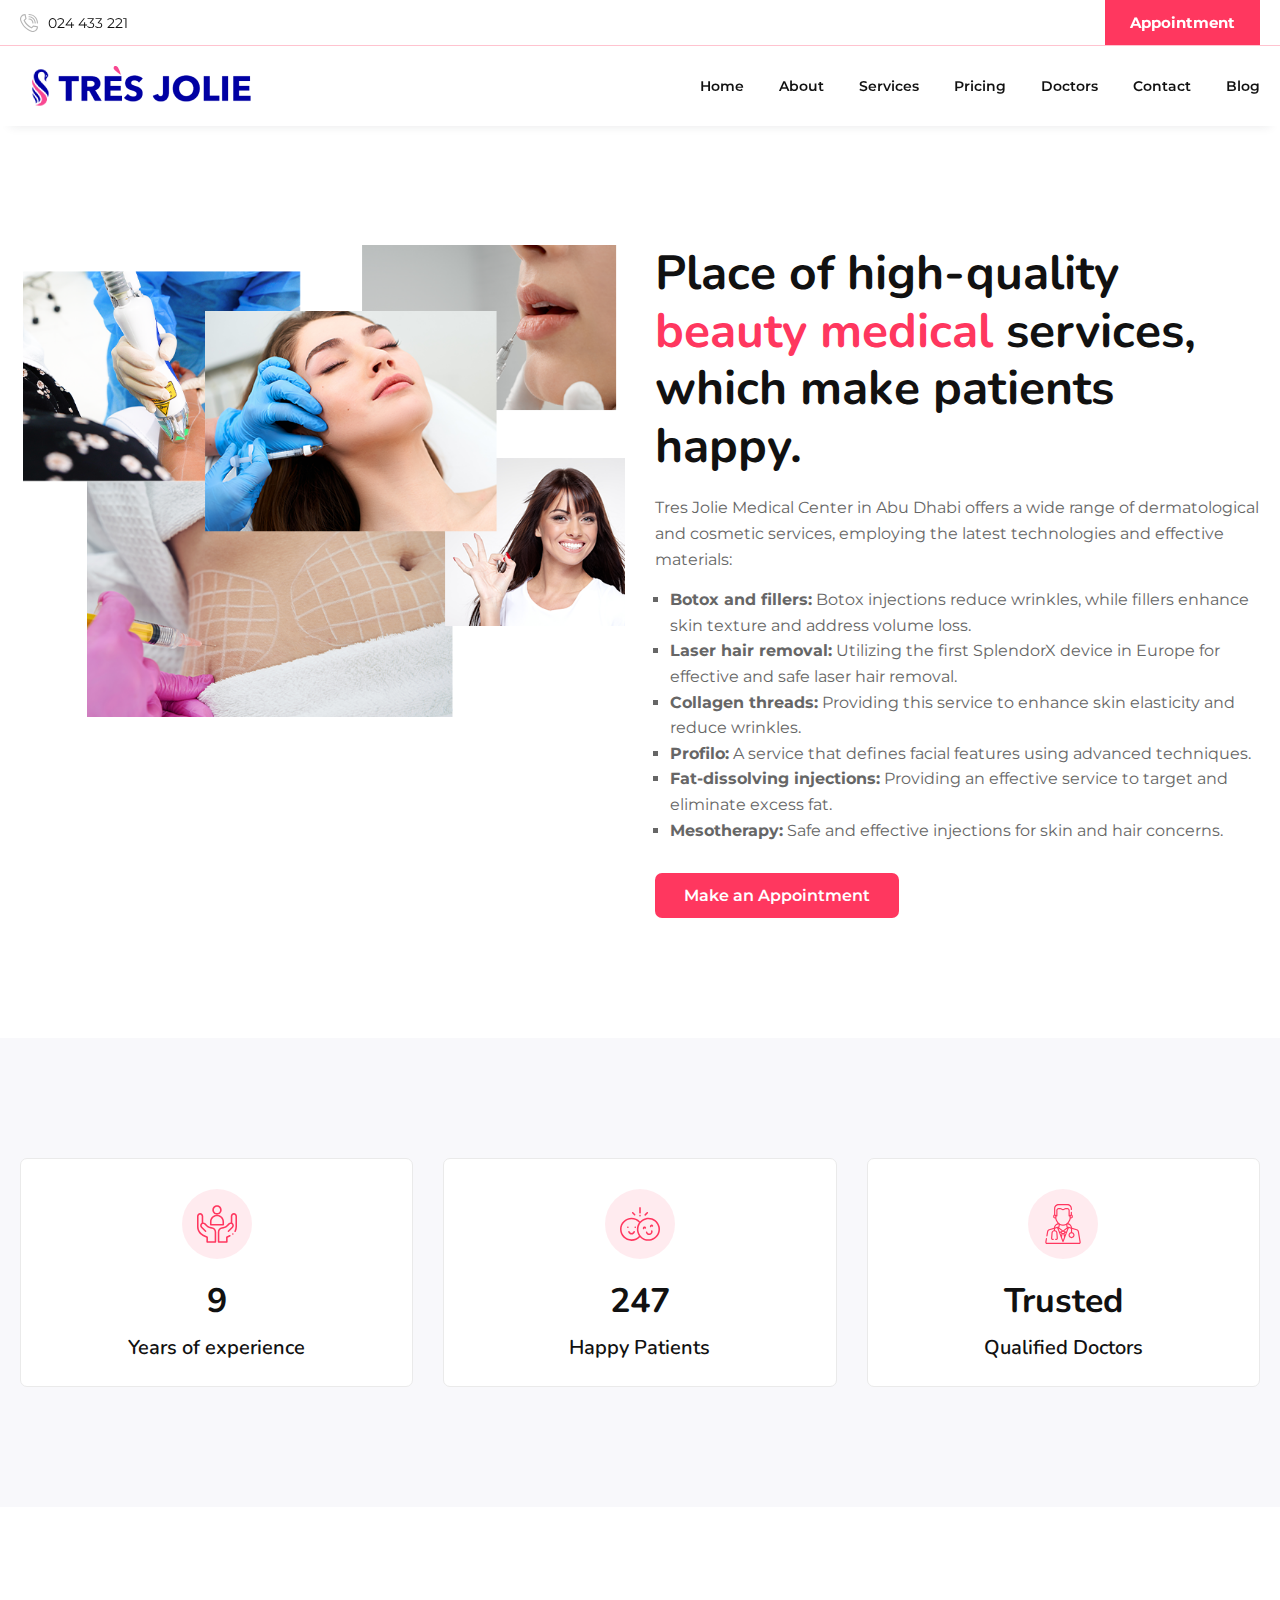
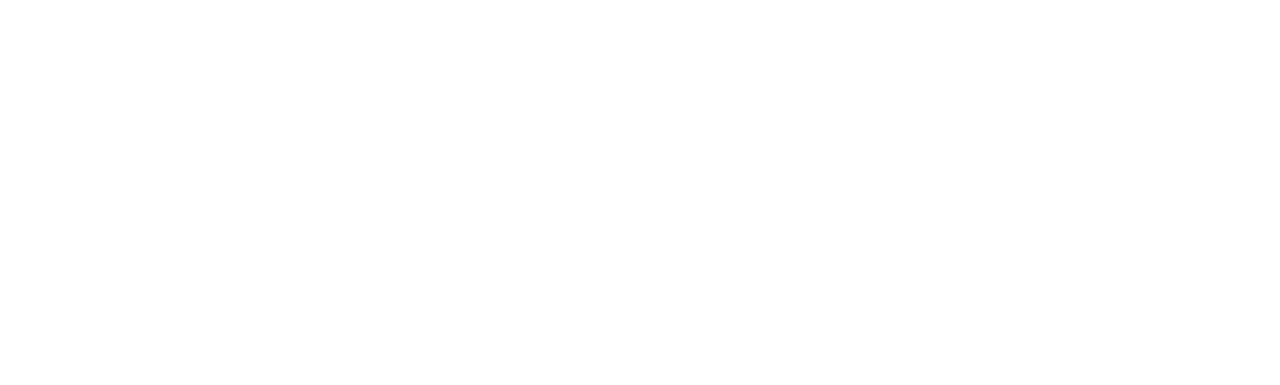
<file: about.html>
<!DOCTYPE html>
<html class="no-js" lang="en">

<head>
    <!-- Meta Tags -->
    <meta charset="utf-8">
    <meta http-equiv="x-ua-compatible" content="ie=edge">
    <meta name="viewport" content="width=device-width, initial-scale=1">
    <meta name="author" content="">
    <!-- Page Title -->
    <title>Tresjolie - Medical Center</title>
    <!-- Favicon Icon -->
    <link rel="icon" href="assets/img/favicon.ico" />
    <!-- Stylesheets -->
    <link rel="stylesheet" href="assets/css/bootstrap.min.css" />
    <link rel="stylesheet" href="assets/css/fontawesome.css" />
    <link rel="stylesheet" href="assets/css/slick.css" />
    <link rel="stylesheet" href="assets/css/lightgallery.min.css" />
    <link rel="stylesheet" href="assets/css/animate.css" />
    <link rel="stylesheet" href="assets/css/jQueryUi.min.css" />
    <link rel="stylesheet" href="assets/css/textRotate.css" />
    <link rel="stylesheet" href="assets/css/select2.min.css" />
    <link rel="stylesheet" href="assets/css/style.css" />
    <link rel="stylesheet" href="assets/css/theme/theme_type2.css" />




<!-- Google tag (gtag.js) --> <script async src="https://www.googletagmanager.com/gtag/js?id=AW-11417723891"></script> <script> window.dataLayer = window.dataLayer || []; function gtag(){dataLayer.push(arguments);} gtag('js', new Date()); gtag('config', 'AW-11417723891'); </script>


<!-- Event snippet for عملية شراء conversion page --> <script> gtag('event', 'conversion', { 'send_to': 'AW-11417723891/0pYFCIHqiPoYEPPHssQq', 'transaction_id': '' }); </script>


</head>

<body>
    <div class="st-perloader st-color2">
        <div class="st-perloader-in">
            <div class="st-wave-first">
                <svg enable-background="new 0 0 300.08 300.08" viewBox="0 0 300.08 300.08" xmlns="http://www.w3.org/2000/svg">
          <g>
            <path
              d="m293.26 184.14h-82.877l-12.692-76.138c-.546-3.287-3.396-5.701-6.718-5.701-.034 0-.061 0-.089 0-3.369.027-6.199 2.523-6.677 5.845l-12.507 87.602-14.874-148.69c-.355-3.43-3.205-6.056-6.643-6.138-.048 0-.096 0-.143 0-3.39 0-6.274 2.489-6.752 5.852l-19.621 137.368h-9.405l-12.221-42.782c-.866-3.028-3.812-5.149-6.8-4.944-3.13.109-5.777 2.332-6.431 5.395l-8.941 42.332h-73.049c-3.771 0-6.82 3.049-6.82 6.82 0 3.778 3.049 6.82 6.82 6.82h78.566c3.219 0 6.002-2.251 6.67-5.408l4.406-20.856 6.09 21.313c.839 2.939 3.526 4.951 6.568 4.951h20.46c3.396 0 6.274-2.489 6.752-5.845l12.508-87.596 14.874 148.683c.355 3.437 3.205 6.056 6.643 6.138h.143c3.39 0 6.274-2.489 6.752-5.845l14.227-99.599 6.397 38.362c.546 3.287 3.396 5.702 6.725 5.702h88.66c3.771 0 6.82-3.049 6.82-6.82-.001-3.772-3.05-6.821-6.821-6.821z" />
          </g>
        </svg>
            </div>
            <div class="st-wave-second">
                <svg enable-background="new 0 0 300.08 300.08" viewBox="0 0 300.08 300.08" xmlns="http://www.w3.org/2000/svg">
          <g>
            <path
              d="m293.26 184.14h-82.877l-12.692-76.138c-.546-3.287-3.396-5.701-6.718-5.701-.034 0-.061 0-.089 0-3.369.027-6.199 2.523-6.677 5.845l-12.507 87.602-14.874-148.69c-.355-3.43-3.205-6.056-6.643-6.138-.048 0-.096 0-.143 0-3.39 0-6.274 2.489-6.752 5.852l-19.621 137.368h-9.405l-12.221-42.782c-.866-3.028-3.812-5.149-6.8-4.944-3.13.109-5.777 2.332-6.431 5.395l-8.941 42.332h-73.049c-3.771 0-6.82 3.049-6.82 6.82 0 3.778 3.049 6.82 6.82 6.82h78.566c3.219 0 6.002-2.251 6.67-5.408l4.406-20.856 6.09 21.313c.839 2.939 3.526 4.951 6.568 4.951h20.46c3.396 0 6.274-2.489 6.752-5.845l12.508-87.596 14.874 148.683c.355 3.437 3.205 6.056 6.643 6.138h.143c3.39 0 6.274-2.489 6.752-5.845l14.227-99.599 6.397 38.362c.546 3.287 3.396 5.702 6.725 5.702h88.66c3.771 0 6.82-3.049 6.82-6.82-.001-3.772-3.05-6.821-6.821-6.821z" />
          </g>
        </svg>
            </div>
        </div>
    </div>
    <!-- Start Header Section -->
    <header class="st-site-header st-style1 st-color1 st-sticky-header">
        <div class="st-top-header">
            <div class="container">
                <div class="st-top-header-in">
                    <ul class="st-top-header-list">
                        
                        <li>
                            <svg enable-background="new 0 0 512.021 512.021" viewBox="0 0 512.021 512.021" xmlns="http://www.w3.org/2000/svg"><g><path d="m367.988 512.021c-16.528 0-32.916-2.922-48.941-8.744-70.598-25.646-136.128-67.416-189.508-120.795s-95.15-118.91-120.795-189.508c-8.241-22.688-10.673-46.108-7.226-69.612 3.229-22.016 11.757-43.389 24.663-61.809 12.963-18.501 30.245-33.889 49.977-44.5 21.042-11.315 44.009-17.053 68.265-17.053 7.544 0 14.064 5.271 15.645 12.647l25.114 117.199c1.137 5.307-.494 10.829-4.331 14.667l-42.913 42.912c40.482 80.486 106.17 146.174 186.656 186.656l42.912-42.913c3.837-3.837 9.36-5.466 14.667-4.331l117.199 25.114c7.377 1.581 12.647 8.101 12.647 15.645 0 24.256-5.738 47.224-17.054 68.266-10.611 19.732-25.999 37.014-44.5 49.977-18.419 12.906-39.792 21.434-61.809 24.663-6.899 1.013-13.797 1.518-20.668 1.519zm-236.349-479.321c-31.995 3.532-60.393 20.302-79.251 47.217-21.206 30.265-26.151 67.49-13.567 102.132 49.304 135.726 155.425 241.847 291.151 291.151 34.641 12.584 71.867 7.64 102.132-13.567 26.915-18.858 43.685-47.256 47.217-79.251l-95.341-20.43-44.816 44.816c-4.769 4.769-12.015 6.036-18.117 3.168-95.19-44.72-172.242-121.772-216.962-216.962-2.867-6.103-1.601-13.349 3.168-18.117l44.816-44.816z"/><path d="m496.02 272c-8.836 0-16-7.164-16-16 0-123.514-100.486-224-224-224-8.836 0-16-7.164-16-16s7.164-16 16-16c68.381 0 132.668 26.628 181.02 74.98s74.98 112.639 74.98 181.02c0 8.836-7.163 16-16 16z"/><path d="m432.02 272c-8.836 0-16-7.164-16-16 0-88.224-71.776-160-160-160-8.836 0-16-7.164-16-16s7.164-16 16-16c105.869 0 192 86.131 192 192 0 8.836-7.163 16-16 16z"/><path d="m368.02 272c-8.836 0-16-7.164-16-16 0-52.935-43.065-96-96-96-8.836 0-16-7.164-16-16s7.164-16 16-16c70.58 0 128 57.42 128 128 0 8.836-7.163 16-16 16z"/></g></svg>
                            <a href="#">024 433 221</a></li>
                    </ul>
                    <a href="#appointment" class="st-top-header-btn st-type1 st-smooth-move">Appointment</a>
                </div>
            </div>
        </div>
        <div class="st-main-header">
            <div class="container">
                <div class="st-main-header-in">
                    <div class="st-main-header-left">
                        <a class='st-site-branding' href='index.html'><img src="assets/img/logo-svg.png" alt="Nischinto"></a>
                    </div>
                    <div class="st-main-header-right">
                        <div class="st-nav">
                            <ul class="st-nav-list ">
                                <li><a href="index.html" class="">Home</a></li>
                                <li><a href="about.html" class="">About</a></li>
                                <li><a href="services.html" class="">Services</a></li>
                                <li><a href="offers.html" class="">Pricing</a></li>
                                <li><a href="team.html" class="">Doctors</a></li>
                                <!-- <li><a href="#gallery" class="st-smooth-move">Gallery</a></li> -->
                                <li><a href="contact.html" class="">Contact</a></li>
                                <li><a href="/blog" class="">Blog</a></li>
                            </ul>
                        </div>
                    </div>
                </div>
            </div>
        </div>
    </header>
    <!-- End Header Section -->

    <div class="st-content" id="home">
        <div class="st-height-b125 st-height-lg-b80"></div>
        <!-- Start Hero Seciton -->
       



































































        

        <!-- Start About Seciton -->
        <section id="about">
            <div class="st-height-b120 st-height-lg-b80"></div>
            <div class="container">
                <div class="row">
                    <div class="col-xl-6">
                        <div class="st-left-full-width">
                            <div class="text-center">
                                <img src="assets/img/beauty-clinic/about2.png" alt="">
                            </div>
                        </div>
                    </div>
                    <!-- .col -->
                    <div class="col-xl-6">
                        <div class="st-vertical-middle">
                            <div class="st-vertical-middle-in">
                                <div class="st-text-block st-style1 st-type1">
                                    <h2 class="st-text-block-title">Place of high-quality <span class="st-pink">beauty medical</span> services, which make patients happy.</h2>
                                    <div class="st-height-b20 st-height-lg-b20"></div>
                                    <div class="st-text-block-text">
                                        <p>
                                            Tres Jolie Medical Center in Abu Dhabi offers a wide range of dermatological and cosmetic services, employing the latest technologies and effective materials:
                                        </p>


                                        <ul>
                                            <li><b>Botox and fillers:</b> Botox injections reduce wrinkles, while fillers enhance skin texture and address volume loss.</li>
                                            <li>
                                                <b>Laser hair removal:</b> Utilizing the first SplendorX device in Europe for effective and safe laser hair removal.
                                            </li>
                                            <li>
                                                <b>Collagen threads:</b> Providing this service to enhance skin elasticity and reduce wrinkles.
                                            </li>
                                            <li>
                                                <b>Profilo:</b> A service that defines facial features using advanced techniques.                                            </li>
                                            <li>
                                                <b>Fat-dissolving injections:</b> Providing an effective service to target and eliminate excess fat.                                            </li>
                                            <li>
                                                <b>Mesotherapy:</b> Safe and effective injections for skin and hair concerns.
                                            </li>
                                            
                                        </ul>
                                        
                                        <div class="st-height-b15 st-height-lg-b15"></div>
                                        <a href="#appointment" class="st-btn st-style1 st-color4  st-size-medium st-smooth-move">Make an Appointment</a>
                                    </div>
                                </div>
                            </div>
                        </div>
                    </div>
                    <!-- .col -->
                </div>
            </div>
            <div class="st-height-b120 st-height-lg-b80"></div>
        </section>
        <!-- End About Seciton -->
        <div class="st-gray-bg2">
            <div class="st-height-b120 st-height-lg-b80"></div>
            <div class="container">
                <div class="row">
                    <div class="col-lg-4">
                        <div class="st-funfact st-style1">
                            <div class="st-funfact-icon st-pink-box">
                                <svg enable-background="new 0 0 512 512" viewBox="0 0 512 512" xmlns="http://www.w3.org/2000/svg"><g><path d="m316 76c0-33.084-26.916-60-60-60s-60 26.916-60 60 26.916 60 60 60 60-26.916 60-60zm-60 40c-22.056 0-40-17.944-40-40s17.944-40 40-40 40 17.944 40 40-17.944 40-40 40z"/><path d="m346 266v-40c0-49.626-40.374-90-90-90s-90 40.374-90 90v40c0 5.523 4.478 10 10 10h160c5.522 0 10-4.477 10-10zm-20-10h-140v-30c0-38.598 31.402-70 70-70s70 31.402 70 70z"/><path d="m71.858 408.114 48.142 24.067v53.819c0 5.523 4.478 10 10 10h106c5.522 0 10-4.477 10-10v-127.22c0-31.783-23.452-59.203-53.391-62.423-.795-.15-38.649-2.971-56.948-21.258l-27.38-27.379c-7.556-7.558-17.6-11.72-28.281-11.72v-80c0-22.056-17.944-40-40-40s-40 17.944-40 40v135.84c0 49.212 27.798 94.239 71.858 116.274zm-51.858-252.114c0-11.028 8.972-20 20-20s20 8.972 20 20v85.361c-12.196 7.052-20 20.2-20 34.639 0 10.68 4.162 20.723 11.719 28.28l51.21 51.22c3.903 3.905 10.236 3.907 14.142.001 3.905-3.905 3.906-10.236.001-14.142l-51.21-51.221c-3.78-3.779-5.862-8.8-5.862-14.138 0-8.464 5.357-16.044 13.332-18.861.003-.001.006-.003.009-.004h.001c6.88-2.439 15.066-1.005 20.797 4.726l27.383 27.383c18.65 18.637 45.831 23.879 68.836 26.986.037.004.075.009.113.013 19.923 2.142 35.529 20.827 35.529 42.537v117.22h-86v-50c0-3.788-2.141-7.251-5.528-8.944l-53.669-26.83c-37.504-18.757-60.803-56.456-60.803-98.386z"/><circle cx="459" cy="384" r="10"/><path d="m472 116c-22.056 0-40 17.944-40 40v80c-10.681 0-20.725 4.162-28.281 11.719l-27.377 27.377c-15.96 15.949-41.848 18.608-56.951 21.262-29.939 3.22-53.391 30.639-53.391 62.422v127.22c0 5.523 4.478 10 10 10h106c5.522 0 10-4.477 10-10v-53.819l32.73-16.362c4.939-2.47 6.942-8.476 4.473-13.417-2.469-4.939-8.474-6.942-13.416-4.473l-38.259 19.125c-3.387 1.695-5.528 5.158-5.528 8.946v50h-86v-117.22c0-21.71 15.606-40.395 35.529-42.538.038-.004.076-.008.113-.013 23.361-3.155 50.206-8.368 68.839-26.988l27.38-27.38c5.724-5.724 13.913-7.166 20.797-4.726h.001c.003.001.006.003.009.004 7.975 2.817 13.332 10.397 13.332 18.861 0 5.338-2.082 10.359-5.861 14.14l-51.21 51.22c-3.905 3.906-3.904 10.237.001 14.142 3.904 3.904 10.237 3.905 14.142-.001l51.21-51.22c7.556-7.558 11.718-17.601 11.718-28.281 0-14.439-7.804-27.587-20-34.639v-85.361c0-11.028 8.972-20 20-20s20 8.972 20 20v135.84c0 18.296-4.617 36.46-13.353 52.528-2.639 4.852-.844 10.924 4.009 13.562 4.851 2.637 10.924.843 13.562-4.009 10.325-18.99 15.782-40.458 15.782-62.081v-135.84c0-22.056-17.944-40-40-40z"/></g></svg>
                            </div>
                            <h2 class="st-funfact-number st-counter">9</h2>
                            <h3 class="st-funfact-title">Years of experience</h3>
                        </div>
                        <div class="st-height-b30 st-height-lg-b30"></div>
                    </div>
                    <!-- .col -->
                    <div class="col-lg-4">
                        <div class="st-funfact st-style1">
                            <div class="st-funfact-icon st-pink-box">
                                <svg version="1.1" xmlns="http://www.w3.org/2000/svg" xmlns:xlink="http://www.w3.org/1999/xlink" x="0px" y="0px" viewBox="0 0 512 512" xml:space="preserve">
                  <g>
                    <path d="M107.972,291.258c-1.861-1.861-4.432-2.932-7.073-2.932c-2.631,0-5.213,1.071-7.073,2.932
                    c-1.861,1.86-2.931,4.441-2.931,7.072c0,2.642,1.071,5.213,2.931,7.083c1.861,1.861,4.442,2.921,7.073,2.921
                    s5.213-1.06,7.073-2.921c1.861-1.871,2.931-4.441,2.931-7.083C110.903,295.699,109.833,293.118,107.972,291.258z" />
                  </g>
                  <g>
                    <path d="M202.317,291.258c-1.86-1.861-4.441-2.932-7.073-2.932c-2.631,0-5.213,1.071-7.073,2.932
                    c-1.861,1.86-2.931,4.441-2.931,7.072c0,2.642,1.07,5.213,2.931,7.083c1.861,1.861,4.442,2.921,7.073,2.921
                    s5.213-1.06,7.073-2.921c1.861-1.871,2.931-4.452,2.931-7.083C205.248,295.699,204.178,293.118,202.317,291.258z" />
                  </g>
                  <g>
                    <path d="M183.966,346.195c-5.338-1.43-10.821,1.746-12.248,7.083c-2.859,10.702-12.582,18.178-23.646,18.178
                    c-11.063,0-20.786-7.476-23.646-18.178c-1.426-5.339-6.909-8.515-12.248-7.083c-5.338,1.427-8.509,6.909-7.083,12.248
                    c5.194,19.443,22.867,33.023,42.978,33.023c20.11,0,37.783-13.58,42.977-33.023C192.475,353.105,189.303,347.621,183.966,346.195z
                    " />
                  </g>
                  <g>
                    <path d="M256.121,39.995c-5.526,0-10.005,4.479-10.005,10.005v63.514c0,5.526,4.479,10.005,10.005,10.005
                    c5.526,0,10.005-4.479,10.005-10.005V50C266.126,44.474,261.647,39.995,256.121,39.995z" />
                  </g>
                  <g>
                    <path d="M263.198,141.795c-1.862-1.871-4.443-2.931-7.073-2.931c-2.641,0-5.213,1.061-7.083,2.931
                    c-1.861,1.861-2.921,4.442-2.921,7.073s1.061,5.213,2.921,7.073c1.871,1.861,4.442,2.931,7.083,2.931
                    c2.631,0,5.213-1.07,7.073-2.931s2.931-4.442,2.931-7.073S265.058,143.656,263.198,141.795z" />
                  </g>
                  <g>
                    <path d="M195.152,130.95L169.61,105.43c-3.908-3.905-10.244-3.903-14.149,0.006c-3.905,3.909-3.903,10.243,0.006,14.149
                    l25.542,25.521c1.953,1.952,4.512,2.927,7.071,2.927c2.562,0,5.125-0.979,7.078-2.933
                    C199.063,141.19,199.061,134.856,195.152,130.95z" />
                  </g>
                  <g>
                    <path d="M356.801,105.456c-3.909-3.906-10.244-3.903-14.149,0.005l-27.155,27.177c-3.906,3.909-3.903,10.244,0.005,14.149
                    c1.953,1.953,4.512,2.928,7.071,2.928c2.562,0,5.124-0.978,7.077-2.933l27.155-27.177
                    C360.712,115.696,360.709,109.361,356.801,105.456z" />
                  </g>
                  <g>
                    <path d="M506.938,285.54c-21.132-78.867-102.486-125.836-181.351-104.702c-27.068,7.253-50.981,21.674-69.659,41.643
                    c-27.946-29.764-66.622-46.621-107.856-46.621C66.425,175.86,0,242.286,0,323.933s66.425,148.072,148.072,148.072
                    c41.273,0,80.011-16.909,107.967-46.745c27.682,29.351,66.721,46.694,107.906,46.694c12.649,0,25.505-1.637,38.29-5.062
                    C481.1,445.759,528.07,364.404,506.938,285.54z M148.072,451.995c-70.615,0-128.063-57.449-128.063-128.063
                    c0-70.614,57.448-128.063,128.063-128.063c36.555,0,70.791,15.319,95.088,42.282c-2.654,3.754-5.156,7.645-7.484,11.676
                    c-19.776,34.253-25.029,74.157-14.792,112.36c4.697,17.533,12.371,33.487,22.332,47.469
                    C218.914,436.654,184.64,451.995,148.072,451.995z M397.056,447.564c-68.207,18.271-138.568-22.347-156.844-90.554
                    c-8.853-33.041-4.31-67.553,12.793-97.176c3.156-5.466,6.671-10.642,10.51-15.509c0.166-0.191,0.32-0.389,0.47-0.59
                    c16.93-21.203,40.082-36.415,66.78-43.569c11.061-2.963,22.173-4.378,33.116-4.378c56.536,0,108.415,37.785,123.727,94.931
                    C505.886,358.927,465.263,429.287,397.056,447.564z" />
                  </g>
                  <g>
                    <path d="M334.605,304.249c-3.096-11.558-15.014-18.444-26.577-15.345c-11.558,3.098-18.441,15.019-15.344,26.577
                    c1.198,4.47,5.24,7.419,9.658,7.419c0.856,0,1.729-0.111,2.595-0.344c5.338-1.431,8.505-6.915,7.074-12.253
                    c-0.241-0.9,0.295-1.83,1.195-2.071c0.558-0.148,1.006,0.01,1.283,0.169c0.276,0.16,0.638,0.468,0.788,1.026
                    c1.43,5.337,6.914,8.506,12.253,7.074C332.869,315.072,336.035,309.587,334.605,304.249z" />
                  </g>
                  <g>
                    <path d="M425.169,279.982c-1.501-5.599-5.091-10.278-10.111-13.177c-5.02-2.897-10.868-3.668-16.466-2.167
                    c-5.599,1.5-10.279,5.09-13.176,10.11c-2.898,5.02-3.669,10.867-2.168,16.467c1.198,4.47,5.24,7.418,9.658,7.418
                    c0.856-0.001,1.729-0.111,2.596-0.344c5.337-1.431,8.504-6.916,7.074-12.254c-0.149-0.558,0.009-1.005,0.169-1.282
                    s0.467-0.638,1.026-0.787c0.558-0.149,1.007,0.01,1.283,0.169s0.637,0.467,0.787,1.026c1.43,5.337,6.914,8.505,12.253,7.074
                    C423.432,290.805,426.599,285.32,425.169,279.982z" />
                  </g>
                  <g>
                    <path d="M416.404,342.76c-1.431-5.337-6.917-8.506-12.254-7.075c-5.338,1.431-8.504,6.915-7.074,12.253
                    c3.404,12.705-4.163,25.812-16.868,29.216c-6.156,1.65-12.584,0.802-18.101-2.383c-5.519-3.187-9.466-8.33-11.114-14.485
                    c-1.431-5.337-6.916-8.508-12.254-7.074c-5.337,1.431-8.504,6.916-7.074,12.253c3.033,11.318,10.291,20.777,20.438,26.635
                    c6.758,3.902,14.26,5.896,21.861,5.896c3.811,0,7.646-0.5,11.425-1.514C408.75,390.222,422.663,366.121,416.404,342.76z" />
                  </g>
                </svg>
                            </div>
                            <h2 class="st-funfact-number st-counter">247</h2>
                            <h3 class="st-funfact-title">Happy Patients</h3>
                        </div>
                        <div class="st-height-b30 st-height-lg-b30"></div>
                    </div>
                    <!-- .col -->
                    <div class="col-lg-4">
                        <div class="st-funfact st-style1">
                            <div class="st-funfact-icon st-pink-box">
                                <svg version="1.1" xmlns="http://www.w3.org/2000/svg" xmlns:xlink="http://www.w3.org/1999/xlink" x="0px" y="0px" viewBox="0 0 512 512" xml:space="preserve">
                <g>
                  <path d="M482.726,485.783l-22.65-132.603c-2.441-14.287-12.576-25.764-26.453-29.95l-61.092-18.433
                  c-1.265-14.934-7.388-29.023-17.578-40.175c-8.151-8.92-18.403-15.415-29.704-18.999c1.934-2.146,3.727-4.285,5.372-6.377
                  c14.528-18.477,22.306-38.833,24.286-52.724h4.713c12.258,0,22.231-9.972,22.231-22.231v-11.396
                  c0-8.181-4.602-15.594-11.523-19.441V106.05c0-4.141-3.357-7.498-7.498-7.498s-7.497,3.356-7.497,7.498v30.764
                  c-2.92,0.507-6.404,1.383-9.968,2.884c-0.365,0.133-0.72,0.287-1.056,0.472c-0.805,0.367-1.611,0.754-2.414,1.19V80.938
                  c0-16.693-13.58-30.273-30.273-30.273h-20.695c-7.138,0-14.111,2.487-19.637,7.005l-2.031,1.66c-3.73,3.05-8.438,4.73-13.257,4.73
                  c-4.819,0-9.528-1.68-13.258-4.73l-2.03-1.66c-5.526-4.517-12.499-7.005-19.637-7.005H200.38
                  c-16.693,0-30.273,13.58-30.273,30.273v60.422c-0.803-0.436-1.609-0.823-2.414-1.19c-0.336-0.185-0.69-0.339-1.055-0.472
                  c-3.564-1.501-7.049-2.377-9.968-2.884V59.025c0-24.278,19.752-44.03,44.03-44.03h110.601c24.279,0,44.03,19.752,44.03,44.03
                  v11.786c0,4.141,3.357,7.498,7.497,7.498s7.498-3.356,7.498-7.498V59.025C370.326,26.479,343.847,0,311.301,0H200.7
                  c-32.547,0-59.025,26.479-59.025,59.025v74.43c-6.921,3.847-11.523,11.259-11.523,19.441v11.396
                  c0,12.259,9.973,22.231,22.231,22.231h4.713c1.979,13.891,9.758,34.247,24.286,52.724c1.643,2.09,3.435,4.227,5.367,6.371
                  c-25.98,8.252-44.926,31.61-47.277,59.179L78.378,323.23c-13.877,4.186-24.013,15.663-26.453,29.95l-9.198,53.849
                  c-0.697,4.082,2.047,7.955,6.128,8.652c4.08,0.699,7.955-2.046,8.653-6.128l9.198-53.849c1.476-8.644,7.608-15.586,16.003-18.118
                  l56.505-17.049v14.831c-12.952,2.384-23.973,11.281-28.512,23.608c-1.205,3.272-1.954,6.698-2.226,10.182l-5.461,70.095
                  c-0.412,5.28,1.415,10.538,5.01,14.423c3.595,3.886,8.694,6.116,13.989,6.116h9.348c4.141,0,7.498-3.356,7.498-7.498
                  c0-4.142-3.357-7.497-7.498-7.497h-9.348c-1.129,0-2.215-0.474-2.982-1.304c-0.766-0.828-1.155-1.948-1.067-3.073l5.461-70.096
                  c0.165-2.111,0.618-4.186,1.348-6.167c3.158-8.575,11.686-14.382,21.223-14.449l1.235-0.009c0.058-0.001,0.115-0.001,0.172-0.001
                  c9.269,0,17.474,5.256,20.935,13.427c0.971,2.291,1.561,4.713,1.755,7.199l5.463,70.097c0.087,1.124-0.302,2.244-1.068,3.073
                  c-0.766,0.828-1.853,1.303-2.982,1.303h-9.348c-4.141,0-7.498,3.356-7.498,7.497c0,4.141,3.357,7.498,7.498,7.498h9.348
                  c5.295,0,10.395-2.229,13.989-6.116c3.596-3.887,5.423-9.144,5.011-14.422l-5.463-70.096c-0.32-4.102-1.295-8.101-2.898-11.884
                  c-4.939-11.657-15.5-19.762-27.938-21.955v-19.306l25.774-7.777c2.345,4.939,6.992,15.612,16.197,38.619
                  c9.277,23.214,20.808,52.969,31.867,81.895c0.079,0.243,0.17,0.48,0.272,0.712c7.38,19.311,14.539,38.225,20.662,54.541
                  c1.098,2.926,3.895,4.864,7.02,4.864c3.125,0,5.922-1.938,7.02-4.864c6.122-16.316,13.281-35.23,20.662-54.541
                  c0.103-0.232,0.193-0.47,0.272-0.712c11.051-28.909,22.576-58.645,31.849-81.852c9.217-23.037,13.868-33.719,16.214-38.662
                  l25.774,7.777v44.285c-17.858,3.469-31.385,19.219-31.385,38.077c0,21.391,17.403,38.795,38.795,38.795
                  c21.392,0,38.795-17.403,38.795-38.795c0-18.796-13.438-34.508-31.21-38.045v-39.792l56.506,17.049
                  c8.395,2.532,14.526,9.474,16.003,18.118l22.65,132.603c0.376,2.199-0.209,4.349-1.648,6.054c-1.438,1.704-3.459,2.644-5.69,2.644
                  H51.393c-2.231,0-4.251-0.939-5.69-2.644c-1.438-1.705-2.024-3.854-1.648-6.054l7.475-43.762c0.697-4.082-2.047-7.955-6.128-8.652
                  c-4.08-0.7-7.955,2.047-8.653,6.128l-7.475,43.762c-1.115,6.532,0.696,13.183,4.968,18.248C38.516,509.096,44.767,512,51.393,512
                  h409.214c6.626,0,12.878-2.904,17.151-7.969C482.03,498.966,483.841,492.315,482.726,485.783z M355.421,152.089
                  c3.995-0.996,7.202-0.978,7.238-0.977c1.292,0.017,2.548-0.285,3.664-0.87c0.334,0.831,0.531,1.724,0.531,2.654v11.396
                  c0,3.99-3.246,7.236-7.236,7.236h-4.197V152.089z M156.579,171.528L156.579,171.528h-4.197c-3.99,0-7.236-3.246-7.236-7.236
                  v-11.396c0-0.93,0.198-1.823,0.531-2.653c1.115,0.585,2.371,0.887,3.664,0.869c0.057,0.01,3.255-0.008,7.238,0.981V171.528z
                  M171.574,179.935v-19.698c2.272,0.681,4.757,0.588,7.051-0.369c3.935-1.642,6.477-5.455,6.477-9.716V80.938
                  c0-8.424,6.854-15.278,15.278-15.278h20.695c3.688,0,7.291,1.285,10.146,3.619l2.03,1.66c6.401,5.234,14.48,8.115,22.749,8.115
                  c8.269,0,16.348-2.882,22.749-8.115l2.03-1.66c2.854-2.334,6.458-3.619,10.146-3.619h20.695c8.424,0,15.278,6.854,15.278,15.278
                  v69.215c0,4.26,2.542,8.074,6.477,9.716c1.314,0.548,2.69,0.814,4.054,0.814c1.017,0,2.026-0.149,2.997-0.439v19.691
                  c0,10.947-7.568,32.205-21.594,50.043c-4.646,5.909-10.618,12.257-17.971,17.805c-0.233,0.156-0.456,0.325-0.669,0.505
                  c-11.391,8.422-26.038,14.874-44.192,14.874s-32.801-6.452-44.193-14.875c-0.213-0.179-0.435-0.348-0.667-0.503
                  c-7.353-5.549-13.325-11.897-17.972-17.806C179.143,212.141,171.574,190.882,171.574,179.935z M305.12,301.07L256,337.784
                  l-49.12-36.714c4.871-6.191,7.6-14.138,7.6-21.23v-12.086c11.551,6.212,25.334,10.404,41.52,10.404s29.97-4.192,41.52-10.404
                  v12.086C297.52,286.932,300.249,294.879,305.12,301.07z M194.367,292.701c-4.004-1.525-8.443-1.775-12.642-0.636
                  c-0.184,0.043-0.364,0.092-0.539,0.144l-25.903,7.816c4.381-21.542,21.873-38.688,44.202-42.009v21.824
                  C199.485,284.544,197.385,289.407,194.367,292.701z M214.716,352.889c-0.014-0.035-0.028-0.07-0.041-0.104
                  c-0.38-0.961-0.755-1.909-1.127-2.846c-0.067-0.17-0.134-0.339-0.201-0.507c-0.364-0.917-0.725-1.827-1.081-2.722
                  c-0.025-0.063-0.05-0.125-0.075-0.189c-1.111-2.793-2.182-5.472-3.212-8.039c-0.075-0.186-0.15-0.375-0.225-0.56
                  c-0.296-0.736-0.587-1.461-0.876-2.177c-0.106-0.263-0.211-0.523-0.316-0.783c-0.28-0.694-0.558-1.384-0.832-2.059
                  c-0.082-0.202-0.162-0.398-0.243-0.599c-0.497-1.226-0.983-2.421-1.457-3.586c-0.128-0.315-0.259-0.636-0.386-0.947
                  c-0.186-0.454-0.367-0.896-0.549-1.341c-0.196-0.48-0.392-0.956-0.584-1.424c-0.072-0.175-0.147-0.36-0.219-0.534
                  c-0.058-0.14-0.111-0.269-0.168-0.408c-0.866-2.104-1.689-4.087-2.47-5.952c-0.006-0.015-0.013-0.03-0.019-0.045
                  c-0.416-0.993-0.823-1.963-1.214-2.887c-0.203-0.479-0.403-0.95-0.599-1.412l42.245,31.574l-17.652,7.499
                  c-0.031,0.013-0.063,0.026-0.094,0.04l-7.37,3.131C215.533,354.955,215.124,353.919,214.716,352.889z M232.606,398.797
                  c-1.481-3.843-2.973-7.708-4.468-11.569c-2.338-6.039-4.571-11.781-6.708-17.251l2.798-1.189l11.432,13.289L232.606,398.797z
                  M256.145,459.735c-0.215-0.446-0.471-0.867-0.767-1.259c-3.388-8.955-7.688-20.286-12.447-32.753l7-38.325h12.138l7,38.325
                  C264.082,438.784,259.603,450.594,256.145,459.735z M264.881,372.404h-17.762l-8.405-9.77L256,355.291l17.286,7.343
                  L264.881,372.404z M283.862,387.228c-1.495,3.861-2.987,7.726-4.468,11.569l-3.054-16.721l11.432-13.289l2.798,1.189
                  C288.433,375.446,286.2,381.189,283.862,387.228z M312.58,315.18c-0.371,0.876-0.757,1.795-1.15,2.733
                  c-0.051,0.122-0.103,0.245-0.154,0.368c-0.389,0.93-0.785,1.88-1.195,2.869c-0.027,0.065-0.055,0.134-0.082,0.2
                  c-0.354,0.853-0.717,1.733-1.086,2.63c-0.069,0.168-0.134,0.323-0.203,0.492c-0.082,0.201-0.17,0.414-0.253,0.617
                  c-0.164,0.4-0.331,0.808-0.499,1.216c-0.206,0.503-0.411,1.004-0.622,1.519c-0.067,0.164-0.136,0.335-0.204,0.5
                  c-0.522,1.279-1.058,2.597-1.606,3.951c-0.086,0.212-0.171,0.42-0.257,0.635c-0.271,0.669-0.547,1.352-0.824,2.039
                  c-0.108,0.269-0.217,0.537-0.326,0.809c-0.286,0.709-0.575,1.427-0.867,2.155c-0.082,0.203-0.165,0.411-0.247,0.615
                  c-1.017,2.532-2.072,5.173-3.167,7.925c-0.036,0.091-0.072,0.18-0.108,0.272c-0.354,0.889-0.712,1.793-1.074,2.704
                  c-0.067,0.17-0.135,0.34-0.203,0.511c-0.374,0.942-0.751,1.894-1.133,2.861c-0.007,0.018-0.014,0.036-0.021,0.053
                  c-0.412,1.042-0.826,2.09-1.248,3.16l-7.377-3.134c-0.026-0.011-0.052-0.022-0.077-0.033l-17.662-7.503l42.245-31.574
                  C312.982,314.23,312.782,314.7,312.58,315.18z M330.814,292.21c-0.001,0-0.003-0.001-0.004-0.001
                  c-0.006-0.002-0.013-0.003-0.019-0.006c-4.35-1.305-8.99-1.089-13.157,0.498c-3.019-3.294-5.118-8.157-5.118-12.861v-21.835
                  c22.469,3.312,39.908,20.297,44.232,42.029L330.814,292.21z M389.001,398.375c0,13.124-10.677,23.8-23.8,23.8
                  s-23.8-10.676-23.8-23.8c0-13.124,10.677-23.8,23.8-23.8S389.001,385.251,389.001,398.375z"/>
                </g>
              </svg>
                            </div>
                            <h2 class="nan">Trusted</h2>
                            <h3 class="st-funfact-title">Qualified Doctors</h3>
                        </div>
                        <div class="st-height-b30 st-height-lg-b30"></div>
                    </div>

                </div>
            </div>
            <div class="st-height-b90 st-height-lg-b50"></div>
        </div>
























































        


























    </div>
    <!-- Start Footer -->
    <footer class="st-site-footer st-sticky-footer st-color2">
        <div class="st-main-footer">
            <div class="container">
                <div class="row">
                    <div class="col-lg-3">
                        <div class="st-footer-widget">
                            <div class="st-text-field">
                                <img src="assets/img/logo-svg.png" alt="Nischinto" class="st-footer-logo">
                                <div class="st-height-b25 st-height-lg-b25"></div>
                                <div class="st-footer-text">Tres Jolie: Dermatology and cosmetics leader, 9+ years expertise, renowned team, cutting-edge techniques, exceptional medical services</div>
                                <div class="st-height-b25 st-height-lg-b25"></div>
                                <ul class="st-social-btn st-style1 st-mp0">
                                    <li><a href="#"><i class="fab fa-facebook-square"></i></a></li>
                                    <li><a href="#"><i class="fab fa-linkedin"></i></a></li>
                                    <li><a href="#"><i class="fab fa-pinterest-square"></i></a></li>
                                    <li><a href="#"><i class="fab fa-twitter-square"></i></a></li>
                                </ul>
                            </div>
                        </div>
                    </div>
                    <!-- .col -->
                    <div class="col-lg-3">

                    </div>
                    <!-- .col -->
                    <div class="col-lg-3">
                    </div>
                    <!-- .col -->
                    <div class="col-lg-3">
                        <div class="st-footer-widget">
                            <h2 class="st-footer-widget-title">Contacts</h2>
                            <ul class="st-footer-contact-list st-mp0">
                                <li><span class="st-footer-contact-title">Address:</span> Falcon tower 5th floor - Al Hisn - W2 - Abu Dhabi - United Arab Emirates</li>
                                <li><span class="st-footer-contact-title">Phone:</span>+(971) 024 433 221 </li>
                            </ul>
                        </div>
                    </div>
                    <!-- .col -->
                </div>
            </div>
        </div>
        <div class="st-copyright-wrap">
            <div class="container">
                <div class="st-copyright-in">
                    <div class="st-left-copyright">
                        <div class="st-copyright-text"></div>
                    </div>
                    <div class="st-right-copyright">
                        <div id="st-backtotop"><i class="fas fa-angle-up"></i></div>
                    </div>
                </div>
            </div>
        </div>
    </footer>
    <!-- End Footer -->

    <!-- Start Video Popup -->
    <div class="st-video-popup">
        <div class="st-video-popup-overlay"></div>
        <div class="st-video-popup-content">
            <div class="st-video-popup-layer"></div>
            <div class="st-video-popup-container">
                <div class="st-video-popup-align">
                    <div class="embed-responsive embed-responsive-16by9">
                        <iframe class="embed-responsive-item" src="about:blank"></iframe>
                    </div>
                </div>
                <div class="st-video-popup-close"></div>
            </div>
        </div>
    </div>
    <!-- End Video Popup -->

    <!-- Scripts -->
    <script src="assets/js/vendor/modernizr-3.5.0.min.js"></script>
    <script src="assets/js/vendor/jquery-1.12.4.min.js"></script>
    <script src="assets/js/isotope.pkg.min.js"></script>
    <script src="assets/js/jquery.slick.min.js"></script>
    <script src="assets/js/mailchimp.min.js"></script>
    <script src="assets/js/counter.min.js"></script>
    <script src="assets/js/lightgallery.min.js"></script>
    <script src="assets/js/ripples.min.js"></script>
    <script src="assets/js/wow.min.js"></script>
    <script src="assets/js/jQueryUi.js"></script>
    <script src="assets/js/textRotate.min.js"></script>
    <script src="assets/js/select2.min.js"></script>
    <script src="assets/js/main.js"></script>
    <script src="assets/js/contactForm.js"></script>
    
    <amp-analytics type="gtag" data-credentials="include"> <script type="application/json"> { "vars": { "gtag_id": "AW-11417723891", "config": { "AW-11417723891": { "groups": "default" } } }, "triggers": { } } </script> </amp-analytics>
    
</body>

</html>
</file>
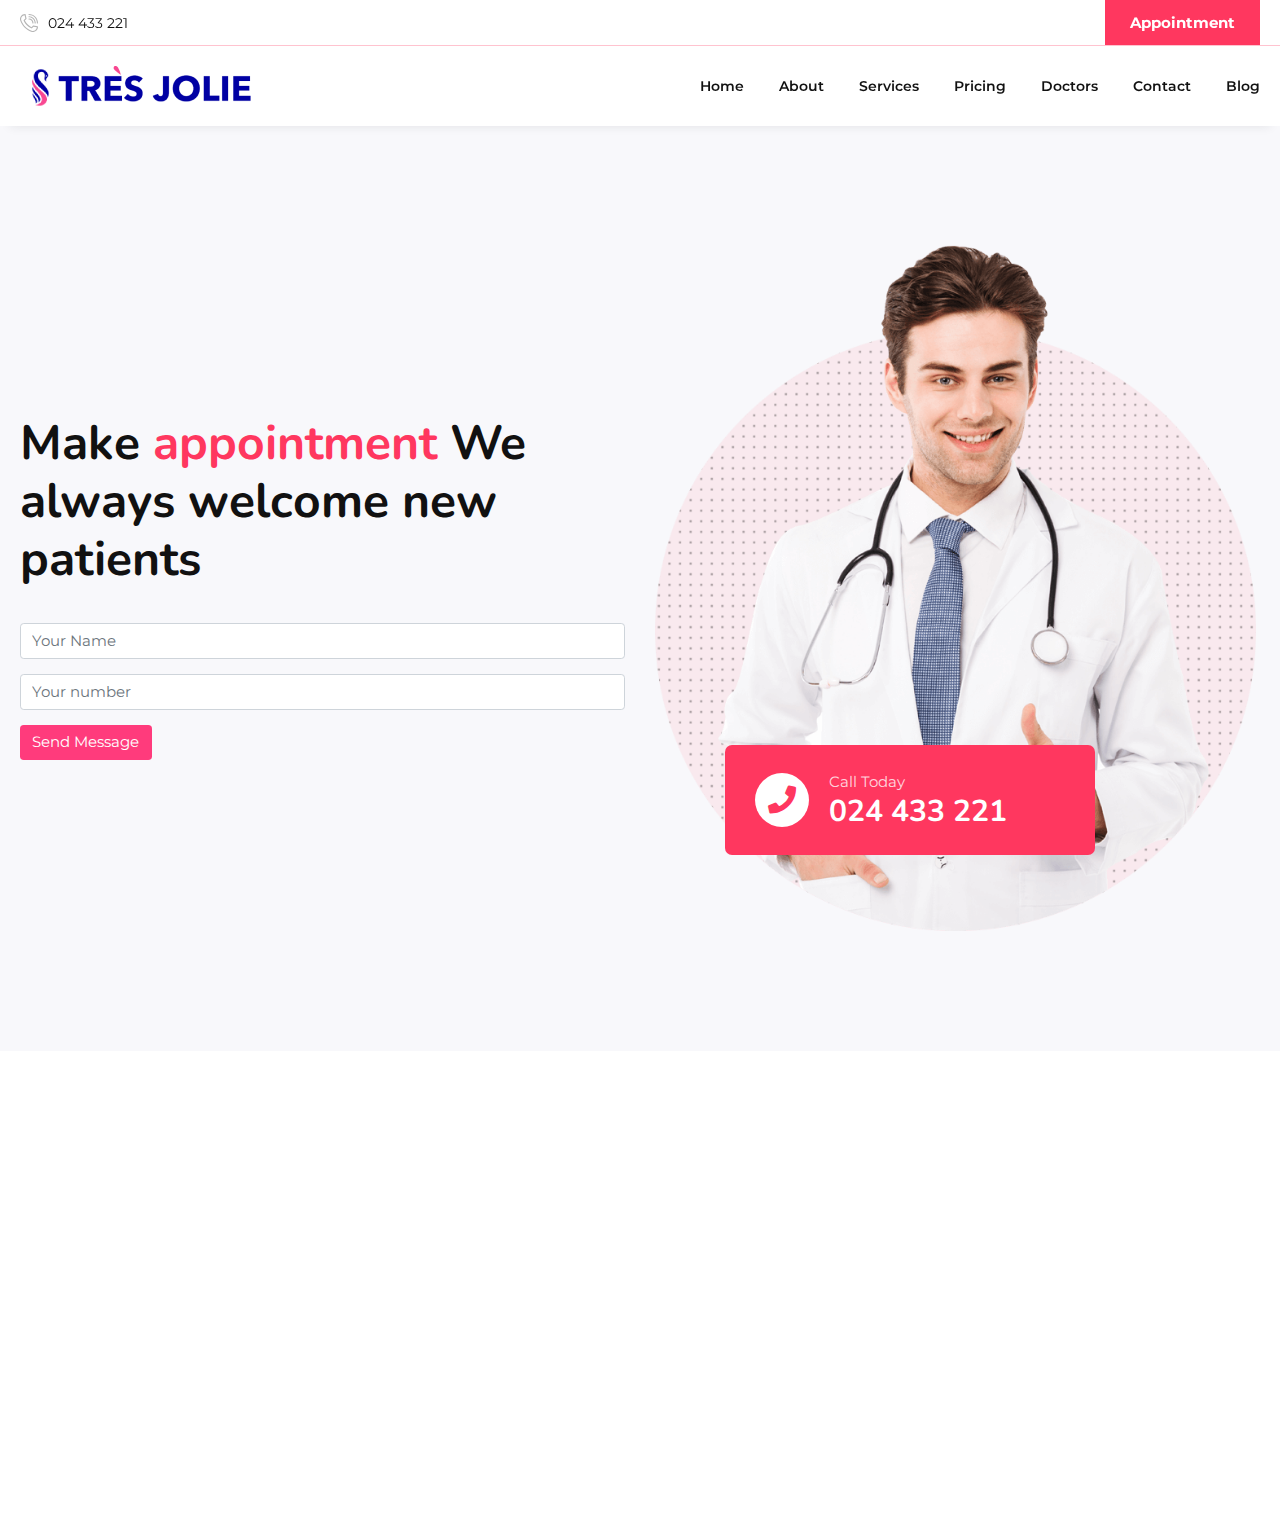
<file: contact.html>
<!DOCTYPE html>
<html class="no-js" lang="en">

<head>
    <!-- Meta Tags -->
    <meta charset="utf-8">
    <meta http-equiv="x-ua-compatible" content="ie=edge">
    <meta name="viewport" content="width=device-width, initial-scale=1">
    <meta name="author" content="">
    <!-- Page Title -->
    <title>Tresjolie - Medical Center</title>
    <!-- Favicon Icon -->
    <link rel="icon" href="assets/img/favicon.ico" />
    <!-- Stylesheets -->
    <link rel="stylesheet" href="assets/css/bootstrap.min.css" />
    <link rel="stylesheet" href="assets/css/fontawesome.css" />
    <link rel="stylesheet" href="assets/css/slick.css" />
    <link rel="stylesheet" href="assets/css/lightgallery.min.css" />
    <link rel="stylesheet" href="assets/css/animate.css" />
    <link rel="stylesheet" href="assets/css/jQueryUi.min.css" />
    <link rel="stylesheet" href="assets/css/textRotate.css" />
    <link rel="stylesheet" href="assets/css/select2.min.css" />
    <link rel="stylesheet" href="assets/css/style.css" />
    <link rel="stylesheet" href="assets/css/theme/theme_type2.css" />
    
    
<!-- Google tag (gtag.js) --> <script async src="https://www.googletagmanager.com/gtag/js?id=AW-11417723891"></script> <script> window.dataLayer = window.dataLayer || []; function gtag(){dataLayer.push(arguments);} gtag('js', new Date()); gtag('config', 'AW-11417723891'); </script>


<!-- Event snippet for عملية شراء conversion page --> <script> gtag('event', 'conversion', { 'send_to': 'AW-11417723891/0pYFCIHqiPoYEPPHssQq', 'transaction_id': '' }); </script>
</head>

<body>
    <div class="st-perloader st-color2">
        <div class="st-perloader-in">
            <div class="st-wave-first">
                <svg enable-background="new 0 0 300.08 300.08" viewBox="0 0 300.08 300.08" xmlns="http://www.w3.org/2000/svg">
          <g>
            <path
              d="m293.26 184.14h-82.877l-12.692-76.138c-.546-3.287-3.396-5.701-6.718-5.701-.034 0-.061 0-.089 0-3.369.027-6.199 2.523-6.677 5.845l-12.507 87.602-14.874-148.69c-.355-3.43-3.205-6.056-6.643-6.138-.048 0-.096 0-.143 0-3.39 0-6.274 2.489-6.752 5.852l-19.621 137.368h-9.405l-12.221-42.782c-.866-3.028-3.812-5.149-6.8-4.944-3.13.109-5.777 2.332-6.431 5.395l-8.941 42.332h-73.049c-3.771 0-6.82 3.049-6.82 6.82 0 3.778 3.049 6.82 6.82 6.82h78.566c3.219 0 6.002-2.251 6.67-5.408l4.406-20.856 6.09 21.313c.839 2.939 3.526 4.951 6.568 4.951h20.46c3.396 0 6.274-2.489 6.752-5.845l12.508-87.596 14.874 148.683c.355 3.437 3.205 6.056 6.643 6.138h.143c3.39 0 6.274-2.489 6.752-5.845l14.227-99.599 6.397 38.362c.546 3.287 3.396 5.702 6.725 5.702h88.66c3.771 0 6.82-3.049 6.82-6.82-.001-3.772-3.05-6.821-6.821-6.821z" />
          </g>
        </svg>
            </div>
            <div class="st-wave-second">
                <svg enable-background="new 0 0 300.08 300.08" viewBox="0 0 300.08 300.08" xmlns="http://www.w3.org/2000/svg">
          <g>
            <path
              d="m293.26 184.14h-82.877l-12.692-76.138c-.546-3.287-3.396-5.701-6.718-5.701-.034 0-.061 0-.089 0-3.369.027-6.199 2.523-6.677 5.845l-12.507 87.602-14.874-148.69c-.355-3.43-3.205-6.056-6.643-6.138-.048 0-.096 0-.143 0-3.39 0-6.274 2.489-6.752 5.852l-19.621 137.368h-9.405l-12.221-42.782c-.866-3.028-3.812-5.149-6.8-4.944-3.13.109-5.777 2.332-6.431 5.395l-8.941 42.332h-73.049c-3.771 0-6.82 3.049-6.82 6.82 0 3.778 3.049 6.82 6.82 6.82h78.566c3.219 0 6.002-2.251 6.67-5.408l4.406-20.856 6.09 21.313c.839 2.939 3.526 4.951 6.568 4.951h20.46c3.396 0 6.274-2.489 6.752-5.845l12.508-87.596 14.874 148.683c.355 3.437 3.205 6.056 6.643 6.138h.143c3.39 0 6.274-2.489 6.752-5.845l14.227-99.599 6.397 38.362c.546 3.287 3.396 5.702 6.725 5.702h88.66c3.771 0 6.82-3.049 6.82-6.82-.001-3.772-3.05-6.821-6.821-6.821z" />
          </g>
        </svg>
            </div>
        </div>
    </div>
    <!-- Start Header Section -->
    <header class="st-site-header st-style1 st-color1 st-sticky-header">
        <div class="st-top-header">
            <div class="container">
                <div class="st-top-header-in">
                    <ul class="st-top-header-list">
                        
                        <li>
                            <svg enable-background="new 0 0 512.021 512.021" viewBox="0 0 512.021 512.021" xmlns="http://www.w3.org/2000/svg"><g><path d="m367.988 512.021c-16.528 0-32.916-2.922-48.941-8.744-70.598-25.646-136.128-67.416-189.508-120.795s-95.15-118.91-120.795-189.508c-8.241-22.688-10.673-46.108-7.226-69.612 3.229-22.016 11.757-43.389 24.663-61.809 12.963-18.501 30.245-33.889 49.977-44.5 21.042-11.315 44.009-17.053 68.265-17.053 7.544 0 14.064 5.271 15.645 12.647l25.114 117.199c1.137 5.307-.494 10.829-4.331 14.667l-42.913 42.912c40.482 80.486 106.17 146.174 186.656 186.656l42.912-42.913c3.837-3.837 9.36-5.466 14.667-4.331l117.199 25.114c7.377 1.581 12.647 8.101 12.647 15.645 0 24.256-5.738 47.224-17.054 68.266-10.611 19.732-25.999 37.014-44.5 49.977-18.419 12.906-39.792 21.434-61.809 24.663-6.899 1.013-13.797 1.518-20.668 1.519zm-236.349-479.321c-31.995 3.532-60.393 20.302-79.251 47.217-21.206 30.265-26.151 67.49-13.567 102.132 49.304 135.726 155.425 241.847 291.151 291.151 34.641 12.584 71.867 7.64 102.132-13.567 26.915-18.858 43.685-47.256 47.217-79.251l-95.341-20.43-44.816 44.816c-4.769 4.769-12.015 6.036-18.117 3.168-95.19-44.72-172.242-121.772-216.962-216.962-2.867-6.103-1.601-13.349 3.168-18.117l44.816-44.816z"/><path d="m496.02 272c-8.836 0-16-7.164-16-16 0-123.514-100.486-224-224-224-8.836 0-16-7.164-16-16s7.164-16 16-16c68.381 0 132.668 26.628 181.02 74.98s74.98 112.639 74.98 181.02c0 8.836-7.163 16-16 16z"/><path d="m432.02 272c-8.836 0-16-7.164-16-16 0-88.224-71.776-160-160-160-8.836 0-16-7.164-16-16s7.164-16 16-16c105.869 0 192 86.131 192 192 0 8.836-7.163 16-16 16z"/><path d="m368.02 272c-8.836 0-16-7.164-16-16 0-52.935-43.065-96-96-96-8.836 0-16-7.164-16-16s7.164-16 16-16c70.58 0 128 57.42 128 128 0 8.836-7.163 16-16 16z"/></g></svg>
                            <a href="#">024 433 221</a></li>
                    </ul>
                    <a href="#appointment" class="st-top-header-btn st-type1 st-smooth-move">Appointment</a>
                </div>
            </div>
        </div>
        <div class="st-main-header">
            <div class="container">
                <div class="st-main-header-in">
                    <div class="st-main-header-left">
                        <a class='st-site-branding' href='index.html'><img src="assets/img/logo-svg.png" alt="Nischinto"></a>
                    </div>
                    <div class="st-main-header-right">
                        <div class="st-nav">
                            <ul class="st-nav-list ">
                                <li><a href="index.html" class="">Home</a></li>
                                <li><a href="about.html" class="">About</a></li>
                                <li><a href="services.html" class="">Services</a></li>
                                <li><a href="offers.html" class="">Pricing</a></li>
                                <li><a href="team.html" class="">Doctors</a></li>
                                <!-- <li><a href="#gallery" class="st-smooth-move">Gallery</a></li> -->
                                <li><a href="contact.html" class="">Contact</a></li>
                                <li><a href="/blog" class="">Blog</a></li>
                            </ul>
                        </div>
                    </div>
                </div>
            </div>
        </div>
    </header>
    <!-- End Header Section -->

    <div class="st-content" id="home">
        <div class="st-height-b125 st-height-lg-b80"></div>
        <!-- Start Hero Seciton -->
       



































        































        

        

        <!-- Start Service Section -->
        <section id="appointment" class="st-gray-bg2">
            <div class="st-height-b120 st-height-lg-b80"></div>
            <div class="container">
                <div class="row st-col-reverse-xl">
                    <div class="col-xl-6">
                        <div class="st-vertical-middle">
                            <div class="st-vertical-middle-in">
                                <form id="myForm" method="post" action="https://script.google.com/macros/s/AKfycbwFUI1ZHTv46JeYSgao5EfTg4vLpSjHshPPTspFqrgYkEqKpnGp2DycIjrrUW4HEznUcw/exec" name="contact-form">
                                    <div id="st-alert1"></div>
                                    <div class="st-section-heading st-style2 text-left">
                                        <h2 class="st-section-heading-title">Make <span class="st-pink">appointment</span> We always welcome new patients</h2>
                                    </div>
                                    <div class="st-height-b35 st-height-lg-b35"></div>
                                    <div class="form-group">
                                        <input type="text" name="client-name" class="form-control br-radius-zero" id="name"
                                            placeholder="Your Name" data-rule="minlen:4"
                                            data-msg="Please enter at least 4 chars" />
                                        <div class="validation"></div>
                                    </div>
                                    <div class="form-group">
                                        <input type="text" class="form-control br-radius-zero" name="client-number" id="phone"
                                            placeholder="Your number" data-rule="number" data-msg="Please enter your number" />
                                        <div class="validation"></div>
                                    </div>
                                    <div class="form-group">
                                        <div class="validation"></div>
                                    </div>
                                    <div class="form-group">
                                        <div class="validation"></div>
                                    </div>
                                    <div class="form-action">
                                        <button type="submit" class="btn btn-pink">Send Message</button>
                                    </div>
                                </form>
                            </div>
                        </div>
                    </div>
                    <div class="col-xl-6">
                        <div class="st-right-full-width">
                            <div class="st-infobox-wrap text-center">
                                <img src="assets/img/beauty-clinic/appointment2.png" alt="Appointment">
                                <div class="st-infobox st-style1 st-type1 st-color2">
                                    <!-- <div class="st-infobox-text">Monday - Friday: 8:00am - 8:00pm <br>Saturday: 8:00am - 6:00pm <br>Sunday: closed</div> -->
                                    <div class="st-infobox-call">
                                        <div class="st-infobox-icon"><i class="fas fa-phone"></i></div>
                                        <div class="st-infobox-right">
                                            <span>Call Today</span>
                                            <h3>024 433 221</h3>
                                        </div>
                                    </div>
                                </div>
                            </div>
                        </div>
                    </div>
                </div>
            </div>
            <div class="st-height-b120 st-height-lg-b80"></div>
        </section>
        <!-- End Service Section -->































































        


























    </div>
    <!-- Start Footer -->
    <footer class="st-site-footer st-sticky-footer st-color2">
        <div class="st-main-footer">
            <div class="container">
                <div class="row">
                    <div class="col-lg-3">
                        <div class="st-footer-widget">
                            <div class="st-text-field">
                                <img src="assets/img/logo-svg.png" alt="Nischinto" class="st-footer-logo">
                                <div class="st-height-b25 st-height-lg-b25"></div>
                                <div class="st-footer-text">Tres Jolie: Dermatology and cosmetics leader, 9+ years expertise, renowned team, cutting-edge techniques, exceptional medical services</div>
                                <div class="st-height-b25 st-height-lg-b25"></div>
                                <ul class="st-social-btn st-style1 st-mp0">
                                    <li><a href="#"><i class="fab fa-facebook-square"></i></a></li>
                                    <li><a href="#"><i class="fab fa-linkedin"></i></a></li>
                                    <li><a href="#"><i class="fab fa-pinterest-square"></i></a></li>
                                    <li><a href="#"><i class="fab fa-twitter-square"></i></a></li>
                                </ul>
                            </div>
                        </div>
                    </div>
                    <!-- .col -->
                    <div class="col-lg-3">

                    </div>
                    <!-- .col -->
                    <div class="col-lg-3">
                    </div>
                    <!-- .col -->
                    <div class="col-lg-3">
                        <div class="st-footer-widget">
                            <h2 class="st-footer-widget-title">Contacts</h2>
                            <ul class="st-footer-contact-list st-mp0">
                                <li><span class="st-footer-contact-title">Address:</span> Falcon tower 5th floor - Al Hisn - W2 - Abu Dhabi - United Arab Emirates</li>
                                <li><span class="st-footer-contact-title">Phone:</span>+(971) 024 433 221 </li>
                            </ul>
                        </div>
                    </div>
                    <!-- .col -->
                </div>
            </div>
        </div>
        <div class="st-copyright-wrap">
            <div class="container">
                <div class="st-copyright-in">
                    <div class="st-left-copyright">
                        <div class="st-copyright-text"></div>
                    </div>
                    <div class="st-right-copyright">
                        <div id="st-backtotop"><i class="fas fa-angle-up"></i></div>
                    </div>
                </div>
            </div>
        </div>
    </footer>
    <!-- End Footer -->

    <!-- Start Video Popup -->
    <div class="st-video-popup">
        <div class="st-video-popup-overlay"></div>
        <div class="st-video-popup-content">
            <div class="st-video-popup-layer"></div>
            <div class="st-video-popup-container">
                <div class="st-video-popup-align">
                    <div class="embed-responsive embed-responsive-16by9">
                        <iframe class="embed-responsive-item" src="about:blank"></iframe>
                    </div>
                </div>
                <div class="st-video-popup-close"></div>
            </div>
        </div>
    </div>
    <!-- End Video Popup -->

    <!-- Scripts -->
    <script src="assets/js/vendor/modernizr-3.5.0.min.js"></script>
    <script src="assets/js/vendor/jquery-1.12.4.min.js"></script>
    <script src="assets/js/isotope.pkg.min.js"></script>
    <script src="assets/js/jquery.slick.min.js"></script>
    <script src="assets/js/mailchimp.min.js"></script>
    <script src="assets/js/counter.min.js"></script>
    <script src="assets/js/lightgallery.min.js"></script>
    <script src="assets/js/ripples.min.js"></script>
    <script src="assets/js/wow.min.js"></script>
    <script src="assets/js/jQueryUi.js"></script>
    <script src="assets/js/textRotate.min.js"></script>
    <script src="assets/js/select2.min.js"></script>
    <script src="assets/js/main.js"></script>
    <script src="assets/js/contactForm.js"></script>
    
    <amp-analytics type="gtag" data-credentials="include"> <script type="application/json"> { "vars": { "gtag_id": "AW-11417723891", "config": { "AW-11417723891": { "groups": "default" } } }, "triggers": { } } </script> </amp-analytics>
    
</body>

</html>
</file>
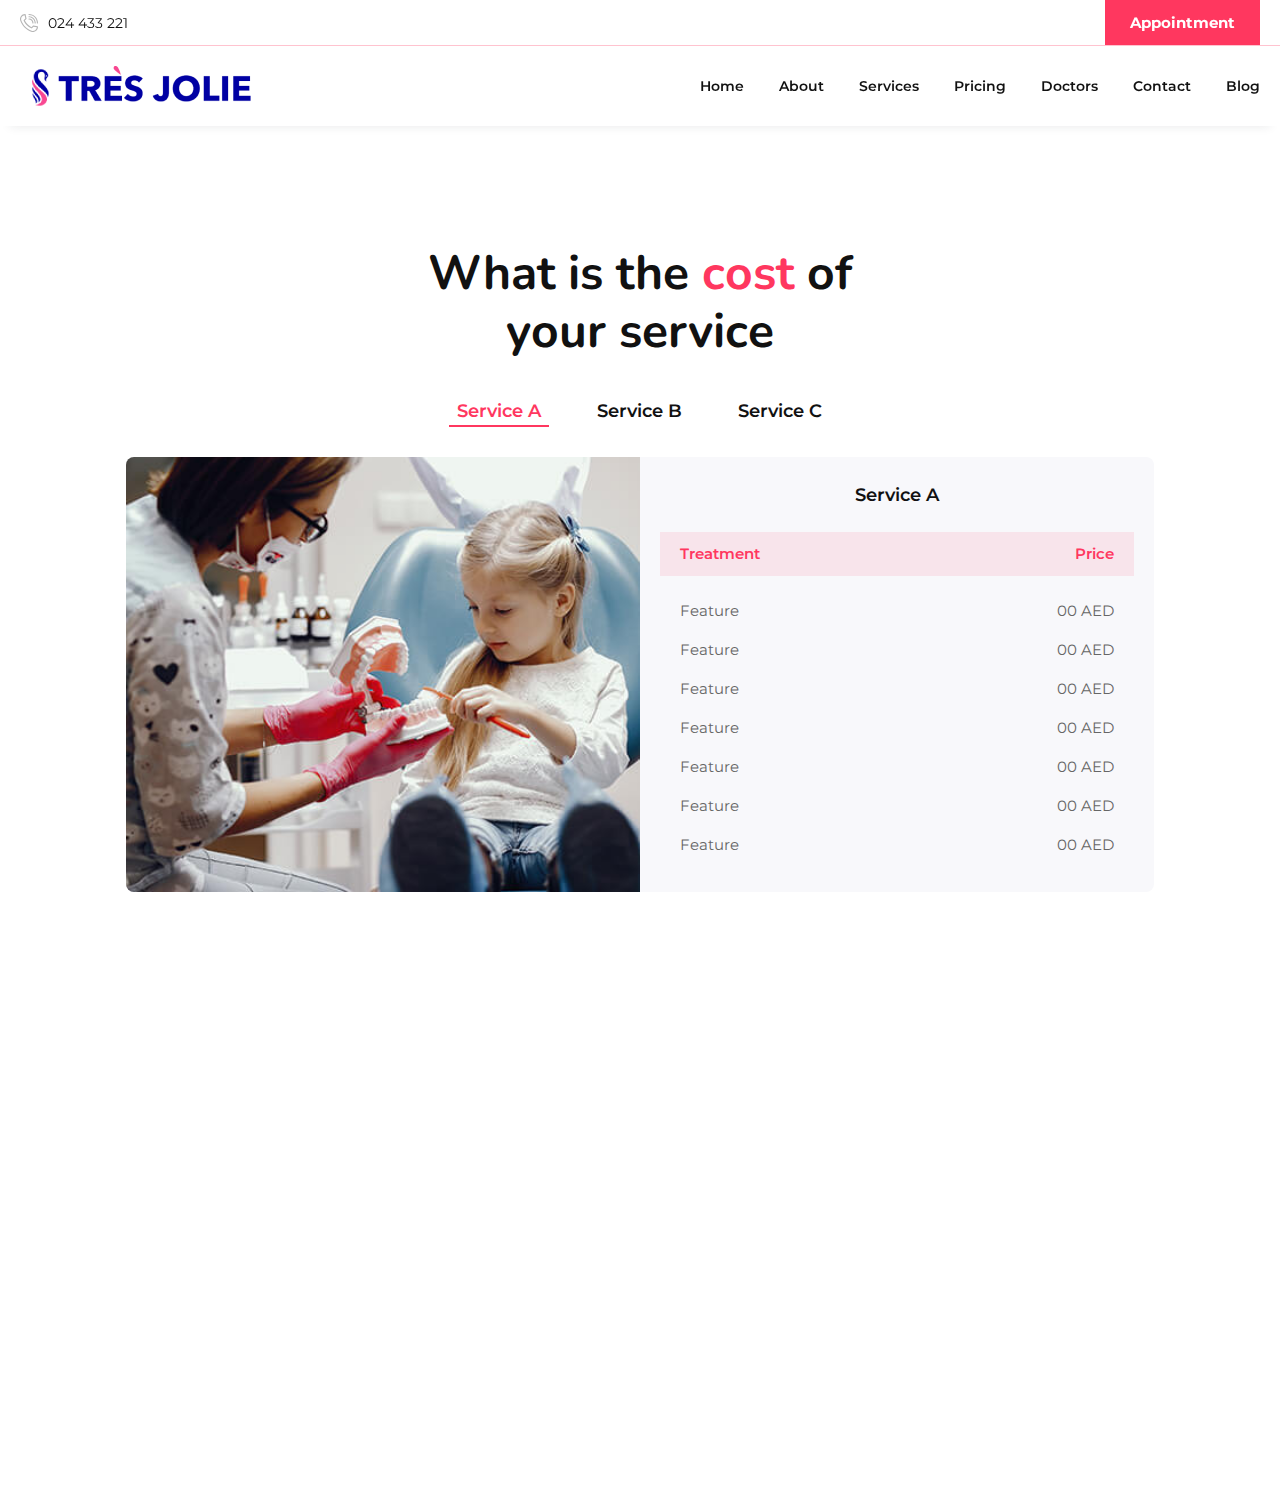
<file: offers.html>
<!DOCTYPE html>
<html class="no-js" lang="en">

<head>
    <!-- Meta Tags -->
    <meta charset="utf-8">
    <meta http-equiv="x-ua-compatible" content="ie=edge">
    <meta name="viewport" content="width=device-width, initial-scale=1">
    <meta name="author" content="">
    <!-- Page Title -->
    <title>Tresjolie - Medical Center</title>
    <!-- Favicon Icon -->
    <link rel="icon" href="assets/img/favicon.ico" />
    <!-- Stylesheets -->
    <link rel="stylesheet" href="assets/css/bootstrap.min.css" />
    <link rel="stylesheet" href="assets/css/fontawesome.css" />
    <link rel="stylesheet" href="assets/css/slick.css" />
    <link rel="stylesheet" href="assets/css/lightgallery.min.css" />
    <link rel="stylesheet" href="assets/css/animate.css" />
    <link rel="stylesheet" href="assets/css/jQueryUi.min.css" />
    <link rel="stylesheet" href="assets/css/textRotate.css" />
    <link rel="stylesheet" href="assets/css/select2.min.css" />
    <link rel="stylesheet" href="assets/css/style.css" />
    <link rel="stylesheet" href="assets/css/theme/theme_type2.css" />
    <!-- Google tag (gtag.js) --> <script async src="https://www.googletagmanager.com/gtag/js?id=AW-11417723891"></script> <script> window.dataLayer = window.dataLayer || []; function gtag(){dataLayer.push(arguments);} gtag('js', new Date()); gtag('config', 'AW-11417723891'); </script>


<script> gtag('event', 'conversion', { 'send_to': 'AW-11417723891/0pYFCIHqiPoYEPPHssQq', 'transaction_id': '' });
</script>
</head>

<body>
    <div class="st-perloader st-color2">
        <div class="st-perloader-in">
            <div class="st-wave-first">
                <svg enable-background="new 0 0 300.08 300.08" viewBox="0 0 300.08 300.08" xmlns="http://www.w3.org/2000/svg">
          <g>
            <path
              d="m293.26 184.14h-82.877l-12.692-76.138c-.546-3.287-3.396-5.701-6.718-5.701-.034 0-.061 0-.089 0-3.369.027-6.199 2.523-6.677 5.845l-12.507 87.602-14.874-148.69c-.355-3.43-3.205-6.056-6.643-6.138-.048 0-.096 0-.143 0-3.39 0-6.274 2.489-6.752 5.852l-19.621 137.368h-9.405l-12.221-42.782c-.866-3.028-3.812-5.149-6.8-4.944-3.13.109-5.777 2.332-6.431 5.395l-8.941 42.332h-73.049c-3.771 0-6.82 3.049-6.82 6.82 0 3.778 3.049 6.82 6.82 6.82h78.566c3.219 0 6.002-2.251 6.67-5.408l4.406-20.856 6.09 21.313c.839 2.939 3.526 4.951 6.568 4.951h20.46c3.396 0 6.274-2.489 6.752-5.845l12.508-87.596 14.874 148.683c.355 3.437 3.205 6.056 6.643 6.138h.143c3.39 0 6.274-2.489 6.752-5.845l14.227-99.599 6.397 38.362c.546 3.287 3.396 5.702 6.725 5.702h88.66c3.771 0 6.82-3.049 6.82-6.82-.001-3.772-3.05-6.821-6.821-6.821z" />
          </g>
        </svg>
            </div>
            <div class="st-wave-second">
                <svg enable-background="new 0 0 300.08 300.08" viewBox="0 0 300.08 300.08" xmlns="http://www.w3.org/2000/svg">
          <g>
            <path
              d="m293.26 184.14h-82.877l-12.692-76.138c-.546-3.287-3.396-5.701-6.718-5.701-.034 0-.061 0-.089 0-3.369.027-6.199 2.523-6.677 5.845l-12.507 87.602-14.874-148.69c-.355-3.43-3.205-6.056-6.643-6.138-.048 0-.096 0-.143 0-3.39 0-6.274 2.489-6.752 5.852l-19.621 137.368h-9.405l-12.221-42.782c-.866-3.028-3.812-5.149-6.8-4.944-3.13.109-5.777 2.332-6.431 5.395l-8.941 42.332h-73.049c-3.771 0-6.82 3.049-6.82 6.82 0 3.778 3.049 6.82 6.82 6.82h78.566c3.219 0 6.002-2.251 6.67-5.408l4.406-20.856 6.09 21.313c.839 2.939 3.526 4.951 6.568 4.951h20.46c3.396 0 6.274-2.489 6.752-5.845l12.508-87.596 14.874 148.683c.355 3.437 3.205 6.056 6.643 6.138h.143c3.39 0 6.274-2.489 6.752-5.845l14.227-99.599 6.397 38.362c.546 3.287 3.396 5.702 6.725 5.702h88.66c3.771 0 6.82-3.049 6.82-6.82-.001-3.772-3.05-6.821-6.821-6.821z" />
          </g>
        </svg>
            </div>
        </div>
    </div>
    <!-- Start Header Section -->
    <header class="st-site-header st-style1 st-color1 st-sticky-header">
        <div class="st-top-header">
            <div class="container">
                <div class="st-top-header-in">
                    <ul class="st-top-header-list">
                        
                        <li>
                            <svg enable-background="new 0 0 512.021 512.021" viewBox="0 0 512.021 512.021" xmlns="http://www.w3.org/2000/svg"><g><path d="m367.988 512.021c-16.528 0-32.916-2.922-48.941-8.744-70.598-25.646-136.128-67.416-189.508-120.795s-95.15-118.91-120.795-189.508c-8.241-22.688-10.673-46.108-7.226-69.612 3.229-22.016 11.757-43.389 24.663-61.809 12.963-18.501 30.245-33.889 49.977-44.5 21.042-11.315 44.009-17.053 68.265-17.053 7.544 0 14.064 5.271 15.645 12.647l25.114 117.199c1.137 5.307-.494 10.829-4.331 14.667l-42.913 42.912c40.482 80.486 106.17 146.174 186.656 186.656l42.912-42.913c3.837-3.837 9.36-5.466 14.667-4.331l117.199 25.114c7.377 1.581 12.647 8.101 12.647 15.645 0 24.256-5.738 47.224-17.054 68.266-10.611 19.732-25.999 37.014-44.5 49.977-18.419 12.906-39.792 21.434-61.809 24.663-6.899 1.013-13.797 1.518-20.668 1.519zm-236.349-479.321c-31.995 3.532-60.393 20.302-79.251 47.217-21.206 30.265-26.151 67.49-13.567 102.132 49.304 135.726 155.425 241.847 291.151 291.151 34.641 12.584 71.867 7.64 102.132-13.567 26.915-18.858 43.685-47.256 47.217-79.251l-95.341-20.43-44.816 44.816c-4.769 4.769-12.015 6.036-18.117 3.168-95.19-44.72-172.242-121.772-216.962-216.962-2.867-6.103-1.601-13.349 3.168-18.117l44.816-44.816z"/><path d="m496.02 272c-8.836 0-16-7.164-16-16 0-123.514-100.486-224-224-224-8.836 0-16-7.164-16-16s7.164-16 16-16c68.381 0 132.668 26.628 181.02 74.98s74.98 112.639 74.98 181.02c0 8.836-7.163 16-16 16z"/><path d="m432.02 272c-8.836 0-16-7.164-16-16 0-88.224-71.776-160-160-160-8.836 0-16-7.164-16-16s7.164-16 16-16c105.869 0 192 86.131 192 192 0 8.836-7.163 16-16 16z"/><path d="m368.02 272c-8.836 0-16-7.164-16-16 0-52.935-43.065-96-96-96-8.836 0-16-7.164-16-16s7.164-16 16-16c70.58 0 128 57.42 128 128 0 8.836-7.163 16-16 16z"/></g></svg>
                            <a href="#">024 433 221</a></li>
                    </ul>
                    <a href="#appointment" class="st-top-header-btn st-type1 st-smooth-move">Appointment</a>
                </div>
            </div>
        </div>
        <div class="st-main-header">
            <div class="container">
                <div class="st-main-header-in">
                    <div class="st-main-header-left">
                        <a class='st-site-branding' href='index.html'><img src="assets/img/logo-svg.png" alt="Nischinto"></a>
                    </div>
                    <div class="st-main-header-right">
                        <div class="st-nav">
                            <ul class="st-nav-list ">
                                <li><a href="index.html" class="">Home</a></li>
                                <li><a href="about.html" class="">About</a></li>
                                <li><a href="services.html" class="">Services</a></li>
                                <li><a href="offers.html" class="">Pricing</a></li>
                                <li><a href="team.html" class="">Doctors</a></li>
                                <!-- <li><a href="#gallery" class="st-smooth-move">Gallery</a></li> -->
                                <li><a href="contact.html" class="">Contact</a></li>
                                <li><a href="/blog" class="">Blog</a></li>
                            </ul>
                        </div>
                    </div>
                </div>
            </div>
        </div>
    </header>
    <!-- End Header Section -->

    <div class="st-content" id="home">
        <div class="st-height-b125 st-height-lg-b80"></div>
        <!-- Start Hero Seciton -->
       



































        































        

        <!-- Start Pricing Table -->
        <section id="price">
            <div class="st-height-b120 st-height-lg-b80"></div>
            <div class="container">
                <div class="st-section-heading st-style2">
                    <h2 class="st-section-heading-title">What is the <span class="st-pink">cost</span> of <br>your service</h2>
                </div>
                <div class="st-height-b35 st-height-lg-b35"></div>
            </div>
            <div class="container">
                <div class="row">
                    <div class="col-lg-10 offset-lg-1">
                        <div class="st-tabs st-fade-tabs st-style1">
                            <ul class="st-tab-links st-style2 st-type1 st-color2 st-mp0">
                                <li class="st-tab-title active ">
                                    <a href="#plan_a">Service A</a>
                                </li>
                                <li class="st-tab-title">
                                    <a href="#plan_b">Service B</a>
                                </li>
                                <li class="st-tab-title">
                                    <a href="#plan_c">Service C</a>
                                </li>
                            </ul>
                            <div class="st-height-b30 st-height-lg-b30"></div>
                            <div class="tab-content">
                                <div id="plan_a" class="st-tab active">
                                    <div class="st-pricing-table st-style2 st-type1 st-color2">
                                        <div class="st-pricing-left">
                                            <div class="st-pricing-img st-dynamic-bg st-bg" data-src="assets/img/beauty-clinic/plana.jpg"></div>
                                        </div>
                                        <div class="st-pricing-right">
                                            <div class="st-pricing-title">Service A</div>
                                            <div class="st-pricing-list-head">
                                                <span>Treatment</span>
                                                <span>Price</span>
                                            </div>
                                            <ul class="st-pricing-list">
                                                <li>
                                                    <span>Feature</span>
                                                    <span>00 AED</span>
                                                </li>
                                                <li>
                                                    <span>Feature</span>
                                                    <span>00 AED</span>
                                                </li>
                                                <li>
                                                    <span>Feature</span>
                                                    <span>00 AED</span>
                                                </li>
                                                <li>
                                                    <span>Feature</span>
                                                    <span>00 AED</span>
                                                </li>
                                                <li>
                                                    <span>Feature</span>
                                                    <span>00 AED</span>
                                                </li>
                                                <li>
                                                    <span>Feature</span>
                                                    <span>00 AED</span>
                                                </li>
                                                <li>
                                                    <span>Feature</span>
                                                    <span>00 AED</span>
                                                </li>
                                            </ul>
                                        </div>
                                    </div>
                                </div>
                                <div id="plan_b" class="st-tab">
                                    <div class="st-pricing-table st-style2 st-type1 st-color2">
                                        <div class="st-pricing-left">
                                            <div class="st-pricing-img st-dynamic-bg st-bg" data-src="assets/img/beauty-clinic/plana2.jpg"></div>
                                        </div>
                                        <div class="st-pricing-right">
                                            <div class="st-pricing-title">Service B</div>
                                            <div class="st-pricing-list-head">
                                                <span>Treatment</span>
                                                <span>Price</span>
                                            </div>
                                            <ul class="st-pricing-list">
                                                <li>
                                                    <span>Feature</span>
                                                    <span>00 AED</span>
                                                </li>
                                                <li>
                                                    <span>Feature</span>
                                                    <span>00 AED</span>
                                                </li>
                                                <li>
                                                    <span>Feature</span>
                                                    <span>00 AED</span>
                                                </li>
                                                <li>
                                                    <span>Feature</span>
                                                    <span>00 AED</span>
                                                </li>
                                                <li>
                                                    <span>Feature</span>
                                                    <span>00 AED</span>
                                                </li>
                                                <li>
                                                    <span>Feature</span>
                                                    <span>00 AED</span>
                                                </li>
                                                <li>
                                                    <span>Feature</span>
                                                    <span>00 AED</span>
                                                </li>
                                            </ul>
                                        </div>
                                    </div>
                                </div>
                                <div id="plan_c" class="st-tab">
                                    <div class="st-pricing-table st-style2 st-type1 st-color2">
                                        <div class="st-pricing-left">
                                            <div class="st-pricing-img st-dynamic-bg st-bg" data-src="assets/img/beauty-clinic/plana3.jpg"></div>
                                        </div>
                                        <div class="st-pricing-right">
                                            <div class="st-pricing-title">Service C</div>
                                            <div class="st-pricing-list-head">
                                                <span>Treatment</span>
                                                <span>Price</span>
                                            </div>
                                            <ul class="st-pricing-list">
                                                <li>
                                                    <span>Feature</span>
                                                    <span>00 AED</span>
                                                </li>
                                                <li>
                                                    <span>Feature</span>
                                                    <span>00 AED</span>
                                                </li>
                                                <li>
                                                    <span>Feature</span>
                                                    <span>00 AED</span>
                                                </li>
                                                <li>
                                                    <span>Feature</span>
                                                    <span>00 AED</span>
                                                </li>
                                                <li>
                                                    <span>Feature</span>
                                                    <span>00 AED</span>
                                                </li>
                                                <li>
                                                    <span>Feature</span>
                                                    <span>00 AED</span>
                                                </li>
                                                <li>
                                                    <span>Feature</span>
                                                    <span>00 AED</span>
                                                </li>
                                            </ul>
                                        </div>
                                    </div>
                                </div>
                            </div>
                        </div>
                        <!-- .st-tabs -->
                    </div>
                </div>
            </div>
            <div class="st-height-b120 st-height-lg-b80"></div>
        </section>
        <!-- End Pricing Table -->
























































        


























    </div>
    <!-- Start Footer -->
    <footer class="st-site-footer st-sticky-footer st-color2">
        <div class="st-main-footer">
            <div class="container">
                <div class="row">
                    <div class="col-lg-3">
                        <div class="st-footer-widget">
                            <div class="st-text-field">
                                <img src="assets/img/logo-svg.png" alt="Nischinto" class="st-footer-logo">
                                <div class="st-height-b25 st-height-lg-b25"></div>
                                <div class="st-footer-text">Tres Jolie: Dermatology and cosmetics leader, 9+ years expertise, renowned team, cutting-edge techniques, exceptional medical services</div>
                                <div class="st-height-b25 st-height-lg-b25"></div>
                                <ul class="st-social-btn st-style1 st-mp0">
                                    <li><a href="#"><i class="fab fa-facebook-square"></i></a></li>
                                    <li><a href="#"><i class="fab fa-linkedin"></i></a></li>
                                    <li><a href="#"><i class="fab fa-pinterest-square"></i></a></li>
                                    <li><a href="#"><i class="fab fa-twitter-square"></i></a></li>
                                </ul>
                            </div>
                        </div>
                    </div>
                    <!-- .col -->
                    <div class="col-lg-3">

                    </div>
                    <!-- .col -->
                    <div class="col-lg-3">
                    </div>
                    <!-- .col -->
                    <div class="col-lg-3">
                        <div class="st-footer-widget">
                            <h2 class="st-footer-widget-title">Contacts</h2>
                            <ul class="st-footer-contact-list st-mp0">
                                <li><span class="st-footer-contact-title">Address:</span> Falcon tower 5th floor - Al Hisn - W2 - Abu Dhabi - United Arab Emirates</li>
                                <li><span class="st-footer-contact-title">Phone:</span>+(971) 024 433 221 </li>
                            </ul>
                        </div>
                    </div>
                    <!-- .col -->
                </div>
            </div>
        </div>
        <div class="st-copyright-wrap">
            <div class="container">
                <div class="st-copyright-in">
                    <div class="st-left-copyright">
                        <div class="st-copyright-text"></div>
                    </div>
                    <div class="st-right-copyright">
                        <div id="st-backtotop"><i class="fas fa-angle-up"></i></div>
                    </div>
                </div>
            </div>
        </div>
    </footer>
    <!-- End Footer -->

    <!-- Start Video Popup -->
    <div class="st-video-popup">
        <div class="st-video-popup-overlay"></div>
        <div class="st-video-popup-content">
            <div class="st-video-popup-layer"></div>
            <div class="st-video-popup-container">
                <div class="st-video-popup-align">
                    <div class="embed-responsive embed-responsive-16by9">
                        <iframe class="embed-responsive-item" src="about:blank"></iframe>
                    </div>
                </div>
                <div class="st-video-popup-close"></div>
            </div>
        </div>
    </div>
    <!-- End Video Popup -->

    <!-- Scripts -->
    <script src="assets/js/vendor/modernizr-3.5.0.min.js"></script>
    <script src="assets/js/vendor/jquery-1.12.4.min.js"></script>
    <script src="assets/js/isotope.pkg.min.js"></script>
    <script src="assets/js/jquery.slick.min.js"></script>
    <script src="assets/js/mailchimp.min.js"></script>
    <script src="assets/js/counter.min.js"></script>
    <script src="assets/js/lightgallery.min.js"></script>
    <script src="assets/js/ripples.min.js"></script>
    <script src="assets/js/wow.min.js"></script>
    <script src="assets/js/jQueryUi.js"></script>
    <script src="assets/js/textRotate.min.js"></script>
    <script src="assets/js/select2.min.js"></script>
    <script src="assets/js/main.js"></script>
    <script src="assets/js/contactForm.js"></script>
    <amp-analytics type="gtag" data-credentials="include"> <script type="application/json"> { "vars": { "gtag_id": "AW-11417723891", "config": { "AW-11417723891": { "groups": "default" } } }, "triggers": { } } </script> </amp-analytics>
</body>

</html>
</file>
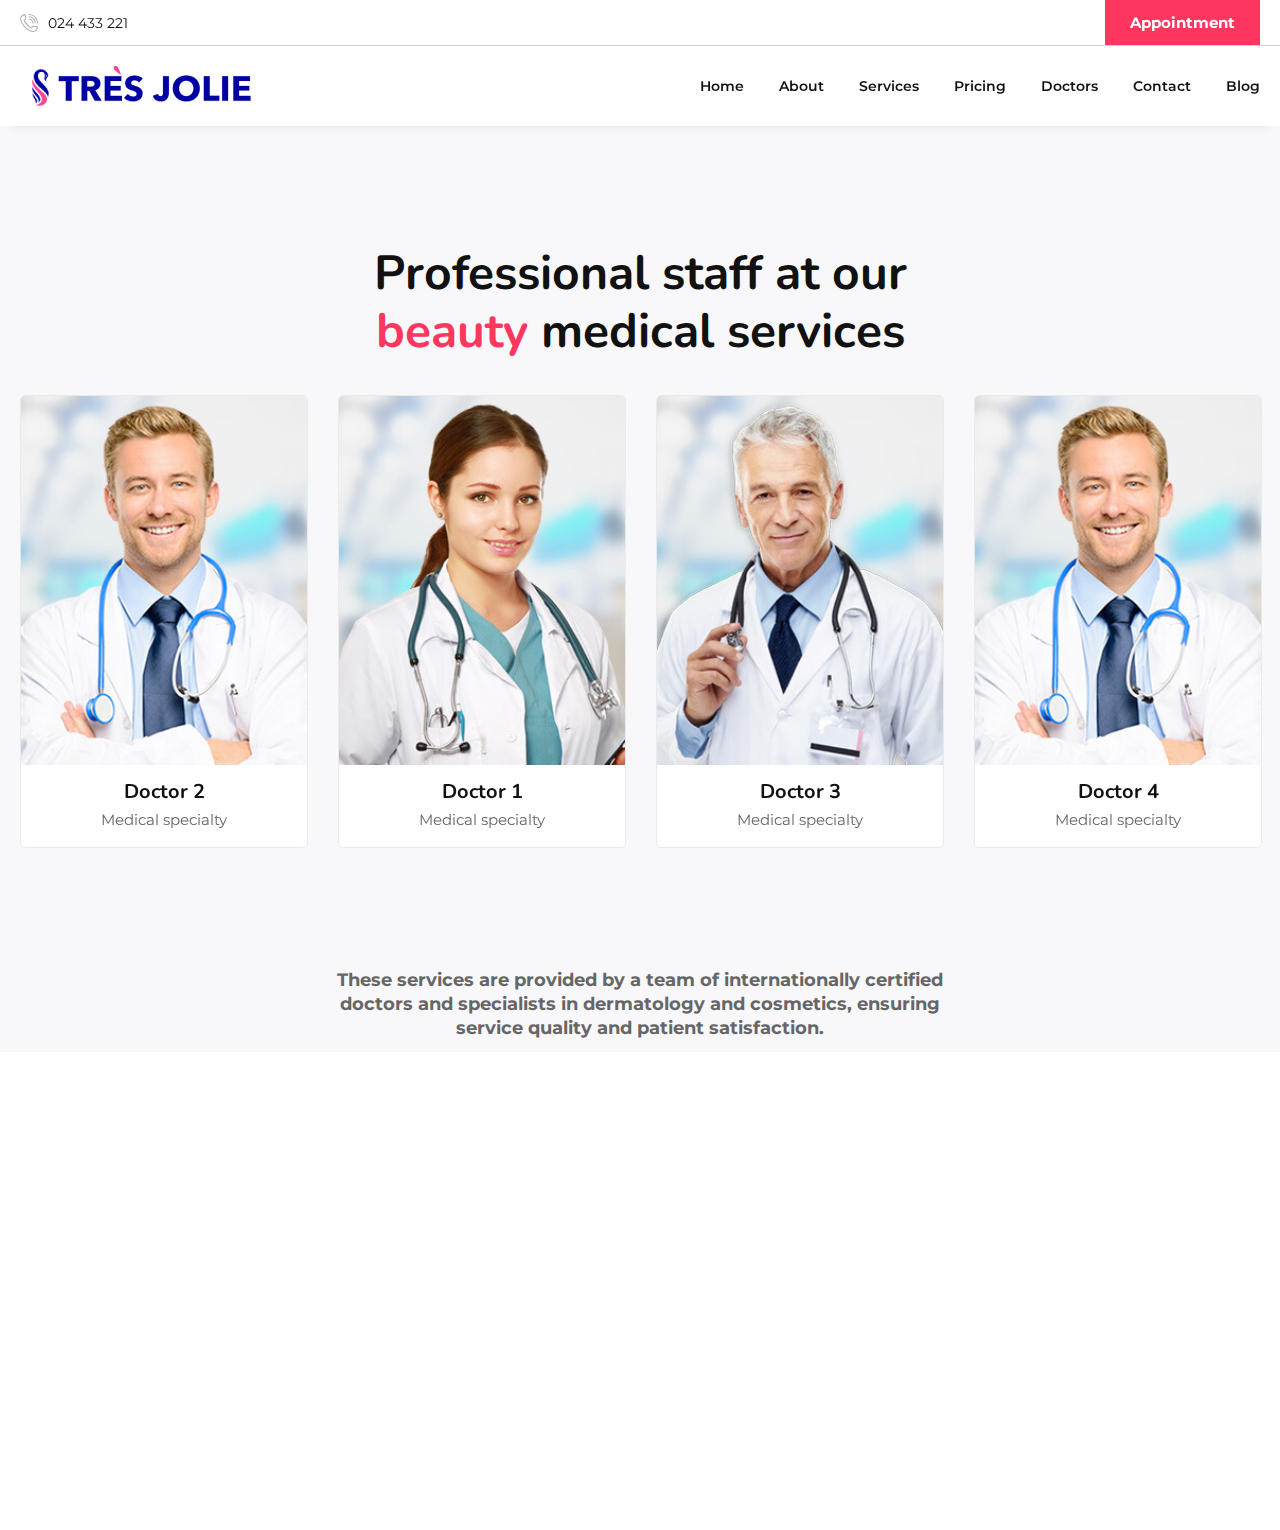
<file: team.html>
<!DOCTYPE html>
<html class="no-js" lang="en">

<head>
    <!-- Meta Tags -->
    <meta charset="utf-8">
    <meta http-equiv="x-ua-compatible" content="ie=edge">
    <meta name="viewport" content="width=device-width, initial-scale=1">
    <meta name="author" content="">
    <!-- Page Title -->
    <title>Tresjolie - Medical Center</title>
    <!-- Favicon Icon -->
    <link rel="icon" href="assets/img/favicon.ico" />
    <!-- Stylesheets -->
    <link rel="stylesheet" href="assets/css/bootstrap.min.css" />
    <link rel="stylesheet" href="assets/css/fontawesome.css" />
    <link rel="stylesheet" href="assets/css/slick.css" />
    <link rel="stylesheet" href="assets/css/lightgallery.min.css" />
    <link rel="stylesheet" href="assets/css/animate.css" />
    <link rel="stylesheet" href="assets/css/jQueryUi.min.css" />
    <link rel="stylesheet" href="assets/css/textRotate.css" />
    <link rel="stylesheet" href="assets/css/select2.min.css" />
    <link rel="stylesheet" href="assets/css/style.css" />
    <link rel="stylesheet" href="assets/css/theme/theme_type2.css" />
    
    
        <!-- Google tag (gtag.js) --> <script async src="https://www.googletagmanager.com/gtag/js?id=AW-11417723891"></script> <script> window.dataLayer = window.dataLayer || []; function gtag(){dataLayer.push(arguments);} gtag('js', new Date()); gtag('config', 'AW-11417723891'); </script>


<script> gtag('event', 'conversion', { 'send_to': 'AW-11417723891/0pYFCIHqiPoYEPPHssQq', 'transaction_id': '' });
</script>

<style>
.center-content {
    text-align: center;
  }

  .custom-text {
    font-size: 18px; /* Adjust the font size as needed */
    font-weight: bold;
  }
</style>

</head>

<body>
    <div class="st-perloader st-color2">
        <div class="st-perloader-in">
            <div class="st-wave-first">
                <svg enable-background="new 0 0 300.08 300.08" viewBox="0 0 300.08 300.08" xmlns="http://www.w3.org/2000/svg">
          <g>
            <path
              d="m293.26 184.14h-82.877l-12.692-76.138c-.546-3.287-3.396-5.701-6.718-5.701-.034 0-.061 0-.089 0-3.369.027-6.199 2.523-6.677 5.845l-12.507 87.602-14.874-148.69c-.355-3.43-3.205-6.056-6.643-6.138-.048 0-.096 0-.143 0-3.39 0-6.274 2.489-6.752 5.852l-19.621 137.368h-9.405l-12.221-42.782c-.866-3.028-3.812-5.149-6.8-4.944-3.13.109-5.777 2.332-6.431 5.395l-8.941 42.332h-73.049c-3.771 0-6.82 3.049-6.82 6.82 0 3.778 3.049 6.82 6.82 6.82h78.566c3.219 0 6.002-2.251 6.67-5.408l4.406-20.856 6.09 21.313c.839 2.939 3.526 4.951 6.568 4.951h20.46c3.396 0 6.274-2.489 6.752-5.845l12.508-87.596 14.874 148.683c.355 3.437 3.205 6.056 6.643 6.138h.143c3.39 0 6.274-2.489 6.752-5.845l14.227-99.599 6.397 38.362c.546 3.287 3.396 5.702 6.725 5.702h88.66c3.771 0 6.82-3.049 6.82-6.82-.001-3.772-3.05-6.821-6.821-6.821z" />
          </g>
        </svg>
            </div>
            <div class="st-wave-second">
                <svg enable-background="new 0 0 300.08 300.08" viewBox="0 0 300.08 300.08" xmlns="http://www.w3.org/2000/svg">
          <g>
            <path
              d="m293.26 184.14h-82.877l-12.692-76.138c-.546-3.287-3.396-5.701-6.718-5.701-.034 0-.061 0-.089 0-3.369.027-6.199 2.523-6.677 5.845l-12.507 87.602-14.874-148.69c-.355-3.43-3.205-6.056-6.643-6.138-.048 0-.096 0-.143 0-3.39 0-6.274 2.489-6.752 5.852l-19.621 137.368h-9.405l-12.221-42.782c-.866-3.028-3.812-5.149-6.8-4.944-3.13.109-5.777 2.332-6.431 5.395l-8.941 42.332h-73.049c-3.771 0-6.82 3.049-6.82 6.82 0 3.778 3.049 6.82 6.82 6.82h78.566c3.219 0 6.002-2.251 6.67-5.408l4.406-20.856 6.09 21.313c.839 2.939 3.526 4.951 6.568 4.951h20.46c3.396 0 6.274-2.489 6.752-5.845l12.508-87.596 14.874 148.683c.355 3.437 3.205 6.056 6.643 6.138h.143c3.39 0 6.274-2.489 6.752-5.845l14.227-99.599 6.397 38.362c.546 3.287 3.396 5.702 6.725 5.702h88.66c3.771 0 6.82-3.049 6.82-6.82-.001-3.772-3.05-6.821-6.821-6.821z" />
          </g>
        </svg>
            </div>
        </div>
    </div>
    <!-- Start Header Section -->
    <header class="st-site-header st-style1 st-color1 st-sticky-header">
        <div class="st-top-header">
            <div class="container">
                <div class="st-top-header-in">
                    <ul class="st-top-header-list">
                        
                        <li>
                            <svg enable-background="new 0 0 512.021 512.021" viewBox="0 0 512.021 512.021" xmlns="http://www.w3.org/2000/svg"><g><path d="m367.988 512.021c-16.528 0-32.916-2.922-48.941-8.744-70.598-25.646-136.128-67.416-189.508-120.795s-95.15-118.91-120.795-189.508c-8.241-22.688-10.673-46.108-7.226-69.612 3.229-22.016 11.757-43.389 24.663-61.809 12.963-18.501 30.245-33.889 49.977-44.5 21.042-11.315 44.009-17.053 68.265-17.053 7.544 0 14.064 5.271 15.645 12.647l25.114 117.199c1.137 5.307-.494 10.829-4.331 14.667l-42.913 42.912c40.482 80.486 106.17 146.174 186.656 186.656l42.912-42.913c3.837-3.837 9.36-5.466 14.667-4.331l117.199 25.114c7.377 1.581 12.647 8.101 12.647 15.645 0 24.256-5.738 47.224-17.054 68.266-10.611 19.732-25.999 37.014-44.5 49.977-18.419 12.906-39.792 21.434-61.809 24.663-6.899 1.013-13.797 1.518-20.668 1.519zm-236.349-479.321c-31.995 3.532-60.393 20.302-79.251 47.217-21.206 30.265-26.151 67.49-13.567 102.132 49.304 135.726 155.425 241.847 291.151 291.151 34.641 12.584 71.867 7.64 102.132-13.567 26.915-18.858 43.685-47.256 47.217-79.251l-95.341-20.43-44.816 44.816c-4.769 4.769-12.015 6.036-18.117 3.168-95.19-44.72-172.242-121.772-216.962-216.962-2.867-6.103-1.601-13.349 3.168-18.117l44.816-44.816z"/><path d="m496.02 272c-8.836 0-16-7.164-16-16 0-123.514-100.486-224-224-224-8.836 0-16-7.164-16-16s7.164-16 16-16c68.381 0 132.668 26.628 181.02 74.98s74.98 112.639 74.98 181.02c0 8.836-7.163 16-16 16z"/><path d="m432.02 272c-8.836 0-16-7.164-16-16 0-88.224-71.776-160-160-160-8.836 0-16-7.164-16-16s7.164-16 16-16c105.869 0 192 86.131 192 192 0 8.836-7.163 16-16 16z"/><path d="m368.02 272c-8.836 0-16-7.164-16-16 0-52.935-43.065-96-96-96-8.836 0-16-7.164-16-16s7.164-16 16-16c70.58 0 128 57.42 128 128 0 8.836-7.163 16-16 16z"/></g></svg>
                            <a href="#">024 433 221</a></li>
                    </ul>
                    <a href="#appointment" class="st-top-header-btn st-type1 st-smooth-move">Appointment</a>
                </div>
            </div>
        </div>
        <div class="st-main-header">
            <div class="container">
                <div class="st-main-header-in">
                    <div class="st-main-header-left">
                        <a class='st-site-branding' href='index.html'><img src="assets/img/logo-svg.png" alt="Nischinto"></a>
                    </div>
                    <div class="st-main-header-right">
                        <div class="st-nav">
                            <ul class="st-nav-list ">
                                <li><a href="index.html" class="">Home</a></li>
                                <li><a href="about.html" class="">About</a></li>
                                <li><a href="services.html" class="">Services</a></li>
                                <li><a href="offers.html" class="">Pricing</a></li>
                                <li><a href="team.html" class="">Doctors</a></li>
                                <!-- <li><a href="#gallery" class="st-smooth-move">Gallery</a></li> -->
                                <li><a href="contact.html" class="">Contact</a></li>
                                <li><a href="/blog" class="">Blog</a></li>
                            </ul>
                        </div>
                    </div>
                </div>
            </div>
        </div>
    </header>
    <!-- End Header Section -->

    <div class="st-content" id="home">
        <div class="st-height-b125 st-height-lg-b80"></div>
        <!-- Start Hero Seciton -->
       



































        































        

        

<!-- Start Team Section -->
<section id="doctors" class="st-gray-bg2">
    <div class="st-height-b120 st-height-lg-b80"></div>
    <div class="container">
        <div class="st-section-heading st-style2">
            <h2 class="st-section-heading-title">Professional staff at our <br><span class="st-pink">beauty</span> medical services</h2>
        </div>
        <div class="st-height-b35 st-height-lg-b35"></div>
    </div>
    <div class="container">
        <div class="st-slider st-style2">
            <div class="slick-container" data-autoplay="0" data-loop="1" data-speed="600" data-center="0" data-slides-per-view="responsive" data-xs-slides="1" data-sm-slides="2" data-md-slides="3" data-lg-slides="4" data-add-slides="4">
                <div class="slick-wrapper">
                    <div class="slick-slide-in">
                        <div class="st-member st-style1 st-zoom st-color2">
                            <div class="st-member-img">
                                <img src="assets/img/member1.jpg" alt="" class="st-zoom-in">
                            </div>
                            <div class="st-member-meta">
                                <div class="st-member-meta-in">
                                    <h3 class="st-member-name">Doctor 2</h3>
                                    <div class="st-member-designation">Medical specialty</div>
                                </div>
                            </div>
                        </div>
                    </div>
                    <!-- .slick-slide-in -->
                    <div class="slick-slide-in">
                        <div class="st-member st-style1 st-zoom st-color2">
                            <div class="st-member-img">
                                <img src="assets/img/member2.jpg" alt="member2" class="st-zoom-in">
                            </div>
                            <div class="st-member-meta">
                                <div class="st-member-meta-in">
                                    <h3 class="st-member-name">Doctor 1</h3>
                                    <div class="st-member-designation">Medical specialty</div>
                                </div>
                            </div>
                        </div>
                    </div>
                    <!-- .slick-slide-in -->
                    <div class="slick-slide-in">
                        <div class="st-member st-style1 st-zoom st-color2">
                            <div class="st-member-img">
                                <img src="assets/img/member3.jpg" alt="member3" class="st-zoom-in">
                            </div>
                            <div class="st-member-meta">
                                <div class="st-member-meta-in">
                                    <h3 class="st-member-name">Doctor 3</h3>
                                    <div class="st-member-designation">Medical specialty</div>
                                </div>
                            </div>
                        </div>
                    </div>
                    <!-- .slick-slide-in -->
                    <div class="slick-slide-in">
                        <div class="st-member st-style1 st-zoom st-color2">
                            <div class="st-member-img">
                                <img src="assets/img/member1.jpg" alt="member4" class="st-zoom-in">

                            </div>
                            <div class="st-member-meta">
                                <div class="st-member-meta-in">
                                    <h3 class="st-member-name">Doctor 4</h3>
                                    <div class="st-member-designation">Medical specialty</div>
                                </div>
                            </div>
                        </div>
                    </div>
                    <!-- .slick-slide-in -->
                    <div class="slick-slide-in">
                        <div class="st-member st-style1 st-zoom st-color2">
                            <div class="st-member-img">
                                <img src="assets/img/member2.jpg" alt="" class="st-zoom-in">

                            </div>
                            <div class="st-member-meta">
                                <div class="st-member-meta-in">
                                    <h3 class="st-member-name">Doctor 2</h3>
                                    <div class="st-member-designation">Medical specialty</div>
                                </div>
                            </div>
                        </div>
                    </div>
                    <!-- .slick-slide-in -->
                    <div class="slick-slide-in">
                        <div class="st-member st-style1 st-zoom st-color2">
                            <div class="st-member-img">
                                <img src="assets/img/member3.jpg" alt="member2" class="st-zoom-in">

                            </div>
                            <div class="st-member-meta">
                                <div class="st-member-meta-in">
                                    <h3 class="st-member-name">Doctor 1</h3>
                                    <div class="st-member-designation">Medical specialty</div>
                                </div>
                            </div>
                        </div>
                    </div>
                    <!-- .slick-slide-in -->
                </div>
            </div>
            <!-- .slick-container -->
            <div class="pagination st-style1 st-flex st-hidden"></div>
            <!-- If dont need Pagination then add class .st-hidden -->
            <div class="swipe-arrow st-style1">
                <!-- If dont need navigation then add class .st-hidden -->
                <div class="slick-arrow-left"><i class="fa fa-chevron-left"></i></div>
                <div class="slick-arrow-right"><i class="fa fa-chevron-right"></i></div>
            </div>
        </div>
        <!-- .st-slider -->
    </div>
    <!-- .container -->
    <div class="st-height-b120 st-height-lg-b80"></div>
    <div class="row">
        <div class="col-lg-6 mx-auto center-content">
          <p class="custom-text">
            These services are provided by a team of internationally certified doctors and specialists in dermatology and cosmetics, ensuring service quality and patient satisfaction.
          </p>
        </div>
      </div>
</section>
<!-- End Team Section -->


<!-- <div class="row">
    <div class="col-lg-6 mx-auto center-content">
      <p class="custom-text">
        These services are provided by a team of internationally certified doctors and specialists in dermatology and cosmetics, ensuring service quality and patient satisfaction.
      </p>
    </div>
  </div> -->



















































        


























    </div>
    <!-- Start Footer -->
    <footer class="st-site-footer st-sticky-footer st-color2">
        <div class="st-main-footer">
            <div class="container">
                <div class="row">
                    <div class="col-lg-3">
                        <div class="st-footer-widget">
                            <div class="st-text-field">
                                <img src="assets/img/logo-svg.png" alt="Nischinto" class="st-footer-logo">
                                <div class="st-height-b25 st-height-lg-b25"></div>
                                <div class="st-footer-text">Tres Jolie: Dermatology and cosmetics leader, 9+ years expertise, renowned team, cutting-edge techniques, exceptional medical services</div>
                                <div class="st-height-b25 st-height-lg-b25"></div>
                                <ul class="st-social-btn st-style1 st-mp0">
                                    <li><a href="#"><i class="fab fa-facebook-square"></i></a></li>
                                    <li><a href="#"><i class="fab fa-linkedin"></i></a></li>
                                    <li><a href="#"><i class="fab fa-pinterest-square"></i></a></li>
                                    <li><a href="#"><i class="fab fa-twitter-square"></i></a></li>
                                </ul>
                            </div>
                        </div>
                    </div>
                    <!-- .col -->
                    <div class="col-lg-3">

                    </div>
                    <!-- .col -->
                    <div class="col-lg-3">
                    </div>
                    <!-- .col -->
                    <div class="col-lg-3">
                        <div class="st-footer-widget">
                            <h2 class="st-footer-widget-title">Contacts</h2>
                            <ul class="st-footer-contact-list st-mp0">
                                <li><span class="st-footer-contact-title">Address:</span> Falcon tower 5th floor - Al Hisn - W2 - Abu Dhabi - United Arab Emirates</li>
                                <li><span class="st-footer-contact-title">Phone:</span>+(971) 024 433 221 </li>
                            </ul>
                        </div>
                    </div>
                    <!-- .col -->
                </div>
            </div>
        </div>
        <div class="st-copyright-wrap">
            <div class="container">
                <div class="st-copyright-in">
                    <div class="st-left-copyright">
                        <div class="st-copyright-text"></div>
                    </div>
                    <div class="st-right-copyright">
                        <div id="st-backtotop"><i class="fas fa-angle-up"></i></div>
                    </div>
                </div>
            </div>
        </div>
    </footer>
    <!-- End Footer -->

    <!-- Start Video Popup -->
    <div class="st-video-popup">
        <div class="st-video-popup-overlay"></div>
        <div class="st-video-popup-content">
            <div class="st-video-popup-layer"></div>
            <div class="st-video-popup-container">
                <div class="st-video-popup-align">
                    <div class="embed-responsive embed-responsive-16by9">
                        <iframe class="embed-responsive-item" src="about:blank"></iframe>
                    </div>
                </div>
                <div class="st-video-popup-close"></div>
            </div>
        </div>
    </div>
    <!-- End Video Popup -->

    <!-- Scripts -->
    <script src="assets/js/vendor/modernizr-3.5.0.min.js"></script>
    <script src="assets/js/vendor/jquery-1.12.4.min.js"></script>
    <script src="assets/js/isotope.pkg.min.js"></script>
    <script src="assets/js/jquery.slick.min.js"></script>
    <script src="assets/js/mailchimp.min.js"></script>
    <script src="assets/js/counter.min.js"></script>
    <script src="assets/js/lightgallery.min.js"></script>
    <script src="assets/js/ripples.min.js"></script>
    <script src="assets/js/wow.min.js"></script>
    <script src="assets/js/jQueryUi.js"></script>
    <script src="assets/js/textRotate.min.js"></script>
    <script src="assets/js/select2.min.js"></script>
    <script src="assets/js/main.js"></script>
    <script src="assets/js/contactForm.js"></script>
    <amp-analytics type="gtag" data-credentials="include"> <script type="application/json"> { "vars": { "gtag_id": "AW-11417723891", "config": { "AW-11417723891": { "groups": "default" } } }, "triggers": { } } </script> </amp-analytics>
</body>

</html>
</file>
<file: assets/css/textRotate.css>
/* -------------------------------- 

Primary style

-------------------------------- */

*,
*::after,
*::before {
    -webkit-box-sizing: border-box;
    -moz-box-sizing: border-box;
    box-sizing: border-box;
}

html * {
    -webkit-font-smoothing: antialiased;
    -moz-osx-font-smoothing: grayscale;
}

html {
    font-size: 62.5%;
}

body {
    font-size: 1.6rem;
    font-family: sans-serif;
    color: #aebcb9;
    background-color: #0d0d0d;
}

a {
    text-decoration: none;
}

.cd-title {
    position: relative;
    height: 160px;
    line-height: 230px;
    text-align: center;
}

.cd-title h1 {
    font-size: 2.4rem;
    font-weight: 700;
}

@media only screen and (min-width: 768px) {
    .cd-title {
        line-height: 250px;
    }
}

@media only screen and (min-width: 1170px) {
    .cd-title {
        height: 200px;
        line-height: 300px;
    }
    .cd-title h1 {
        font-size: 3rem;
    }
}

.cd-intro {
    width: 90%;
    max-width: 768px;
    text-align: center;
}

.cd-intro {
    margin: 4em auto;
}

@media only screen and (min-width: 768px) {
    .cd-intro {
        margin: 5em auto;
    }
}

@media only screen and (min-width: 1170px) {
    .cd-intro {
        margin: 6em auto;
    }
}

.cd-headline {
    font-size: 3rem;
    line-height: 1.2;
}

@media only screen and (min-width: 768px) {
    .cd-headline {
        font-size: 4.4rem;
    }
}

@media only screen and (min-width: 1170px) {
    .cd-headline {
        font-size: 6rem;
    }
}

.cd-words-wrapper {
    display: inline-block;
    position: relative;
    text-align: left;
}

.cd-words-wrapper b {
    display: inline-block;
    position: absolute;
    white-space: nowrap;
    left: 0;
    top: 0;
}

.cd-words-wrapper b.is-visible {
    position: relative;
}

.no-js .cd-words-wrapper b {
    opacity: 0;
}

.no-js .cd-words-wrapper b.is-visible {
    opacity: 1;
}

/* -------------------------------- 

xrotate-1 

-------------------------------- */

.cd-headline.rotate-1 .cd-words-wrapper {
    -webkit-perspective: 300px;
    -moz-perspective: 300px;
    perspective: 300px;
}

.cd-headline.rotate-1 b {
    opacity: 0;
    -webkit-transform-origin: 50% 100%;
    -moz-transform-origin: 50% 100%;
    -ms-transform-origin: 50% 100%;
    -o-transform-origin: 50% 100%;
    transform-origin: 50% 100%;
    -webkit-transform: rotateX(180deg);
    -moz-transform: rotateX(180deg);
    -ms-transform: rotateX(180deg);
    -o-transform: rotateX(180deg);
    transform: rotateX(180deg);
}

.cd-headline.rotate-1 b.is-visible {
    opacity: 1;
    -webkit-transform: rotateX(0deg);
    -moz-transform: rotateX(0deg);
    -ms-transform: rotateX(0deg);
    -o-transform: rotateX(0deg);
    transform: rotateX(0deg);
    -webkit-animation: cd-rotate-1-in 1.2s;
    -moz-animation: cd-rotate-1-in 1.2s;
    animation: cd-rotate-1-in 1.2s;
}

.cd-headline.rotate-1 b.is-hidden {
    -webkit-transform: rotateX(180deg);
    -moz-transform: rotateX(180deg);
    -ms-transform: rotateX(180deg);
    -o-transform: rotateX(180deg);
    transform: rotateX(180deg);
    -webkit-animation: cd-rotate-1-out 1.2s;
    -moz-animation: cd-rotate-1-out 1.2s;
    animation: cd-rotate-1-out 1.2s;
}

@-webkit-keyframes cd-rotate-1-in {
    0% {
        -webkit-transform: rotateX(180deg);
        opacity: 0;
    }
    35% {
        -webkit-transform: rotateX(120deg);
        opacity: 0;
    }
    65% {
        opacity: 0;
    }
    100% {
        -webkit-transform: rotateX(360deg);
        opacity: 1;
    }
}

@-moz-keyframes cd-rotate-1-in {
    0% {
        -moz-transform: rotateX(180deg);
        opacity: 0;
    }
    35% {
        -moz-transform: rotateX(120deg);
        opacity: 0;
    }
    65% {
        opacity: 0;
    }
    100% {
        -moz-transform: rotateX(360deg);
        opacity: 1;
    }
}

@keyframes cd-rotate-1-in {
    0% {
        -webkit-transform: rotateX(180deg);
        -moz-transform: rotateX(180deg);
        -ms-transform: rotateX(180deg);
        -o-transform: rotateX(180deg);
        transform: rotateX(180deg);
        opacity: 0;
    }
    35% {
        -webkit-transform: rotateX(120deg);
        -moz-transform: rotateX(120deg);
        -ms-transform: rotateX(120deg);
        -o-transform: rotateX(120deg);
        transform: rotateX(120deg);
        opacity: 0;
    }
    65% {
        opacity: 0;
    }
    100% {
        -webkit-transform: rotateX(360deg);
        -moz-transform: rotateX(360deg);
        -ms-transform: rotateX(360deg);
        -o-transform: rotateX(360deg);
        transform: rotateX(360deg);
        opacity: 1;
    }
}

@-webkit-keyframes cd-rotate-1-out {
    0% {
        -webkit-transform: rotateX(0deg);
        opacity: 1;
    }
    35% {
        -webkit-transform: rotateX(-40deg);
        opacity: 1;
    }
    65% {
        opacity: 0;
    }
    100% {
        -webkit-transform: rotateX(180deg);
        opacity: 0;
    }
}

@-moz-keyframes cd-rotate-1-out {
    0% {
        -moz-transform: rotateX(0deg);
        opacity: 1;
    }
    35% {
        -moz-transform: rotateX(-40deg);
        opacity: 1;
    }
    65% {
        opacity: 0;
    }
    100% {
        -moz-transform: rotateX(180deg);
        opacity: 0;
    }
}

@keyframes cd-rotate-1-out {
    0% {
        -webkit-transform: rotateX(0deg);
        -moz-transform: rotateX(0deg);
        -ms-transform: rotateX(0deg);
        -o-transform: rotateX(0deg);
        transform: rotateX(0deg);
        opacity: 1;
    }
    35% {
        -webkit-transform: rotateX(-40deg);
        -moz-transform: rotateX(-40deg);
        -ms-transform: rotateX(-40deg);
        -o-transform: rotateX(-40deg);
        transform: rotateX(-40deg);
        opacity: 1;
    }
    65% {
        opacity: 0;
    }
    100% {
        -webkit-transform: rotateX(180deg);
        -moz-transform: rotateX(180deg);
        -ms-transform: rotateX(180deg);
        -o-transform: rotateX(180deg);
        transform: rotateX(180deg);
        opacity: 0;
    }
}

/* -------------------------------- 

xtype 

-------------------------------- */

.cd-headline.type .cd-words-wrapper {
    vertical-align: top;
    overflow: hidden;
}

.cd-headline.type .cd-words-wrapper::after {
    /* vertical bar */
    content: '';
    position: absolute;
    right: 0;
    top: 50%;
    bottom: auto;
    -webkit-transform: translateY(-50%);
    -moz-transform: translateY(-50%);
    -ms-transform: translateY(-50%);
    -o-transform: translateY(-50%);
    transform: translateY(-50%);
    height: 90%;
    width: 1px;
    background-color: #aebcb9;
}

.cd-headline.type .cd-words-wrapper.waiting::after {
    -webkit-animation: cd-pulse 1s infinite;
    -moz-animation: cd-pulse 1s infinite;
    animation: cd-pulse 1s infinite;
}

.cd-headline.type .cd-words-wrapper.selected {
    background-color: #aebcb9;
}

.cd-headline.type .cd-words-wrapper.selected::after {
    visibility: hidden;
}

.cd-headline.type .cd-words-wrapper.selected b {
    color: #0d0d0d;
}

.cd-headline.type b {
    visibility: hidden;
}

.cd-headline.type b.is-visible {
    visibility: visible;
}

.cd-headline.type i {
    position: absolute;
    visibility: hidden;
}

.cd-headline.type i.in {
    position: relative;
    visibility: visible;
}

@-webkit-keyframes cd-pulse {
    0% {
        -webkit-transform: translateY(-50%) scale(1);
        opacity: 1;
    }
    40% {
        -webkit-transform: translateY(-50%) scale(0.9);
        opacity: 0;
    }
    100% {
        -webkit-transform: translateY(-50%) scale(0);
        opacity: 0;
    }
}

@-moz-keyframes cd-pulse {
    0% {
        -moz-transform: translateY(-50%) scale(1);
        opacity: 1;
    }
    40% {
        -moz-transform: translateY(-50%) scale(0.9);
        opacity: 0;
    }
    100% {
        -moz-transform: translateY(-50%) scale(0);
        opacity: 0;
    }
}

@keyframes cd-pulse {
    0% {
        -webkit-transform: translateY(-50%) scale(1);
        -moz-transform: translateY(-50%) scale(1);
        -ms-transform: translateY(-50%) scale(1);
        -o-transform: translateY(-50%) scale(1);
        transform: translateY(-50%) scale(1);
        opacity: 1;
    }
    40% {
        -webkit-transform: translateY(-50%) scale(0.9);
        -moz-transform: translateY(-50%) scale(0.9);
        -ms-transform: translateY(-50%) scale(0.9);
        -o-transform: translateY(-50%) scale(0.9);
        transform: translateY(-50%) scale(0.9);
        opacity: 0;
    }
    100% {
        -webkit-transform: translateY(-50%) scale(0);
        -moz-transform: translateY(-50%) scale(0);
        -ms-transform: translateY(-50%) scale(0);
        -o-transform: translateY(-50%) scale(0);
        transform: translateY(-50%) scale(0);
        opacity: 0;
    }
}

/* -------------------------------- 

xrotate-2 

-------------------------------- */

.cd-headline.rotate-2 .cd-words-wrapper {
    -webkit-perspective: 300px;
    -moz-perspective: 300px;
    perspective: 300px;
}

.cd-headline.rotate-2 i,
.cd-headline.rotate-2 em {
    display: inline-block;
    -webkit-backface-visibility: hidden;
    backface-visibility: hidden;
}

.cd-headline.rotate-2 b {
    opacity: 0;
}

.cd-headline.rotate-2 i {
    -webkit-transform-style: preserve-3d;
    -moz-transform-style: preserve-3d;
    -ms-transform-style: preserve-3d;
    -o-transform-style: preserve-3d;
    transform-style: preserve-3d;
    -webkit-transform: translateZ(-20px) rotateX(90deg);
    -moz-transform: translateZ(-20px) rotateX(90deg);
    -ms-transform: translateZ(-20px) rotateX(90deg);
    -o-transform: translateZ(-20px) rotateX(90deg);
    transform: translateZ(-20px) rotateX(90deg);
    opacity: 0;
}

.is-visible .cd-headline.rotate-2 i {
    opacity: 1;
}

.cd-headline.rotate-2 i.in {
    -webkit-animation: cd-rotate-2-in 0.4s forwards;
    -moz-animation: cd-rotate-2-in 0.4s forwards;
    animation: cd-rotate-2-in 0.4s forwards;
}

.cd-headline.rotate-2 i.out {
    -webkit-animation: cd-rotate-2-out 0.4s forwards;
    -moz-animation: cd-rotate-2-out 0.4s forwards;
    animation: cd-rotate-2-out 0.4s forwards;
}

.cd-headline.rotate-2 em {
    -webkit-transform: translateZ(20px);
    -moz-transform: translateZ(20px);
    -ms-transform: translateZ(20px);
    -o-transform: translateZ(20px);
    transform: translateZ(20px);
}

.no-csstransitions .cd-headline.rotate-2 i {
    -webkit-transform: rotateX(0deg);
    -moz-transform: rotateX(0deg);
    -ms-transform: rotateX(0deg);
    -o-transform: rotateX(0deg);
    transform: rotateX(0deg);
    opacity: 0;
}

.no-csstransitions .cd-headline.rotate-2 i em {
    -webkit-transform: scale(1);
    -moz-transform: scale(1);
    -ms-transform: scale(1);
    -o-transform: scale(1);
    transform: scale(1);
}

.no-csstransitions .cd-headline.rotate-2 .is-visible i {
    opacity: 1;
}

@-webkit-keyframes cd-rotate-2-in {
    0% {
        opacity: 0;
        -webkit-transform: translateZ(-20px) rotateX(90deg);
    }
    60% {
        opacity: 1;
        -webkit-transform: translateZ(-20px) rotateX(-10deg);
    }
    100% {
        opacity: 1;
        -webkit-transform: translateZ(-20px) rotateX(0deg);
    }
}

@-moz-keyframes cd-rotate-2-in {
    0% {
        opacity: 0;
        -moz-transform: translateZ(-20px) rotateX(90deg);
    }
    60% {
        opacity: 1;
        -moz-transform: translateZ(-20px) rotateX(-10deg);
    }
    100% {
        opacity: 1;
        -moz-transform: translateZ(-20px) rotateX(0deg);
    }
}

@keyframes cd-rotate-2-in {
    0% {
        opacity: 0;
        -webkit-transform: translateZ(-20px) rotateX(90deg);
        -moz-transform: translateZ(-20px) rotateX(90deg);
        -ms-transform: translateZ(-20px) rotateX(90deg);
        -o-transform: translateZ(-20px) rotateX(90deg);
        transform: translateZ(-20px) rotateX(90deg);
    }
    60% {
        opacity: 1;
        -webkit-transform: translateZ(-20px) rotateX(-10deg);
        -moz-transform: translateZ(-20px) rotateX(-10deg);
        -ms-transform: translateZ(-20px) rotateX(-10deg);
        -o-transform: translateZ(-20px) rotateX(-10deg);
        transform: translateZ(-20px) rotateX(-10deg);
    }
    100% {
        opacity: 1;
        -webkit-transform: translateZ(-20px) rotateX(0deg);
        -moz-transform: translateZ(-20px) rotateX(0deg);
        -ms-transform: translateZ(-20px) rotateX(0deg);
        -o-transform: translateZ(-20px) rotateX(0deg);
        transform: translateZ(-20px) rotateX(0deg);
    }
}

@-webkit-keyframes cd-rotate-2-out {
    0% {
        opacity: 1;
        -webkit-transform: translateZ(-20px) rotateX(0);
    }
    60% {
        opacity: 0;
        -webkit-transform: translateZ(-20px) rotateX(-100deg);
    }
    100% {
        opacity: 0;
        -webkit-transform: translateZ(-20px) rotateX(-90deg);
    }
}

@-moz-keyframes cd-rotate-2-out {
    0% {
        opacity: 1;
        -moz-transform: translateZ(-20px) rotateX(0);
    }
    60% {
        opacity: 0;
        -moz-transform: translateZ(-20px) rotateX(-100deg);
    }
    100% {
        opacity: 0;
        -moz-transform: translateZ(-20px) rotateX(-90deg);
    }
}

@keyframes cd-rotate-2-out {
    0% {
        opacity: 1;
        -webkit-transform: translateZ(-20px) rotateX(0);
        -moz-transform: translateZ(-20px) rotateX(0);
        -ms-transform: translateZ(-20px) rotateX(0);
        -o-transform: translateZ(-20px) rotateX(0);
        transform: translateZ(-20px) rotateX(0);
    }
    60% {
        opacity: 0;
        -webkit-transform: translateZ(-20px) rotateX(-100deg);
        -moz-transform: translateZ(-20px) rotateX(-100deg);
        -ms-transform: translateZ(-20px) rotateX(-100deg);
        -o-transform: translateZ(-20px) rotateX(-100deg);
        transform: translateZ(-20px) rotateX(-100deg);
    }
    100% {
        opacity: 0;
        -webkit-transform: translateZ(-20px) rotateX(-90deg);
        -moz-transform: translateZ(-20px) rotateX(-90deg);
        -ms-transform: translateZ(-20px) rotateX(-90deg);
        -o-transform: translateZ(-20px) rotateX(-90deg);
        transform: translateZ(-20px) rotateX(-90deg);
    }
}

/* -------------------------------- 

xloading-bar 

-------------------------------- */

.cd-headline.loading-bar span {
    display: inline-block;
    padding: .2em 0;
}

.cd-headline.loading-bar .cd-words-wrapper {
    overflow: hidden;
    vertical-align: top;
}

.cd-headline.loading-bar .cd-words-wrapper::after {
    /* loading bar */
    content: '';
    position: absolute;
    left: 0;
    bottom: 0;
    height: 3px;
    width: 0;
    background: #0096a7;
    z-index: 2;
    -webkit-transition: width 0.3s -0.1s;
    -moz-transition: width 0.3s -0.1s;
    transition: width 0.3s -0.1s;
}

.cd-headline.loading-bar .cd-words-wrapper.is-loading::after {
    width: 100%;
    -webkit-transition: width 3s;
    -moz-transition: width 3s;
    transition: width 3s;
}

.cd-headline.loading-bar b {
    top: .2em;
    opacity: 0;
    -webkit-transition: opacity 0.3s;
    -moz-transition: opacity 0.3s;
    transition: opacity 0.3s;
}

.cd-headline.loading-bar b.is-visible {
    opacity: 1;
    top: 0;
}

/* -------------------------------- 

xslide 

-------------------------------- */

.cd-headline.slide span {
    display: inline-block;
}

.cd-headline.slide .cd-words-wrapper {
    overflow: hidden;
    vertical-align: top;
}

.cd-headline.slide b {
    opacity: 0;
    top: .2em;
    font-weight: inherit;
}

.cd-headline.slide b.is-visible {
    top: 0;
    opacity: 1;
    -webkit-animation: slide-in 0.6s;
    -moz-animation: slide-in 0.6s;
    animation: slide-in 0.6s;
}

.cd-headline.slide b.is-hidden {
    -webkit-animation: slide-out 0.6s;
    -moz-animation: slide-out 0.6s;
    animation: slide-out 0.6s;
}

@-webkit-keyframes slide-in {
    0% {
        opacity: 0;
        -webkit-transform: translateY(-100%);
    }
    60% {
        opacity: 1;
        -webkit-transform: translateY(20%);
    }
    100% {
        opacity: 1;
        -webkit-transform: translateY(0);
    }
}

@-moz-keyframes slide-in {
    0% {
        opacity: 0;
        -moz-transform: translateY(-100%);
    }
    60% {
        opacity: 1;
        -moz-transform: translateY(20%);
    }
    100% {
        opacity: 1;
        -moz-transform: translateY(0);
    }
}

@keyframes slide-in {
    0% {
        opacity: 0;
        -webkit-transform: translateY(-100%);
        -moz-transform: translateY(-100%);
        -ms-transform: translateY(-100%);
        -o-transform: translateY(-100%);
        transform: translateY(-100%);
    }
    60% {
        opacity: 1;
        -webkit-transform: translateY(20%);
        -moz-transform: translateY(20%);
        -ms-transform: translateY(20%);
        -o-transform: translateY(20%);
        transform: translateY(20%);
    }
    100% {
        opacity: 1;
        -webkit-transform: translateY(0);
        -moz-transform: translateY(0);
        -ms-transform: translateY(0);
        -o-transform: translateY(0);
        transform: translateY(0);
    }
}

@-webkit-keyframes slide-out {
    0% {
        opacity: 1;
        -webkit-transform: translateY(0);
    }
    60% {
        opacity: 0;
        -webkit-transform: translateY(120%);
    }
    100% {
        opacity: 0;
        -webkit-transform: translateY(100%);
    }
}

@-moz-keyframes slide-out {
    0% {
        opacity: 1;
        -moz-transform: translateY(0);
    }
    60% {
        opacity: 0;
        -moz-transform: translateY(120%);
    }
    100% {
        opacity: 0;
        -moz-transform: translateY(100%);
    }
}

@keyframes slide-out {
    0% {
        opacity: 1;
        -webkit-transform: translateY(0);
        -moz-transform: translateY(0);
        -ms-transform: translateY(0);
        -o-transform: translateY(0);
        transform: translateY(0);
    }
    60% {
        opacity: 0;
        -webkit-transform: translateY(120%);
        -moz-transform: translateY(120%);
        -ms-transform: translateY(120%);
        -o-transform: translateY(120%);
        transform: translateY(120%);
    }
    100% {
        opacity: 0;
        -webkit-transform: translateY(100%);
        -moz-transform: translateY(100%);
        -ms-transform: translateY(100%);
        -o-transform: translateY(100%);
        transform: translateY(100%);
    }
}

/* -------------------------------- 

xclip 

-------------------------------- */

.cd-headline.clip span {
    display: inline-block;
    padding: .2em 0;
}

.cd-headline.clip .cd-words-wrapper {
    overflow: hidden;
    vertical-align: top;
}

.cd-headline.clip .cd-words-wrapper::after {
    /* line */
    content: '';
    position: absolute;
    top: 0;
    right: 0;
    width: 2px;
    height: 100%;
    background-color: #111;
}

.cd-headline.clip b {
    opacity: 0;
}

.cd-headline.clip b.is-visible {
    opacity: 1;
}

/* -------------------------------- 

xzoom 

-------------------------------- */

.cd-headline.zoom .cd-words-wrapper {
    -webkit-perspective: 300px;
    -moz-perspective: 300px;
    perspective: 300px;
}

.cd-headline.zoom b {
    opacity: 0;
}

.cd-headline.zoom b.is-visible {
    opacity: 1;
    -webkit-animation: zoom-in 0.8s;
    -moz-animation: zoom-in 0.8s;
    animation: zoom-in 0.8s;
}

.cd-headline.zoom b.is-hidden {
    -webkit-animation: zoom-out 0.8s;
    -moz-animation: zoom-out 0.8s;
    animation: zoom-out 0.8s;
}

@-webkit-keyframes zoom-in {
    0% {
        opacity: 0;
        -webkit-transform: translateZ(100px);
    }
    100% {
        opacity: 1;
        -webkit-transform: translateZ(0);
    }
}

@-moz-keyframes zoom-in {
    0% {
        opacity: 0;
        -moz-transform: translateZ(100px);
    }
    100% {
        opacity: 1;
        -moz-transform: translateZ(0);
    }
}

@keyframes zoom-in {
    0% {
        opacity: 0;
        -webkit-transform: translateZ(100px);
        -moz-transform: translateZ(100px);
        -ms-transform: translateZ(100px);
        -o-transform: translateZ(100px);
        transform: translateZ(100px);
    }
    100% {
        opacity: 1;
        -webkit-transform: translateZ(0);
        -moz-transform: translateZ(0);
        -ms-transform: translateZ(0);
        -o-transform: translateZ(0);
        transform: translateZ(0);
    }
}

@-webkit-keyframes zoom-out {
    0% {
        opacity: 1;
        -webkit-transform: translateZ(0);
    }
    100% {
        opacity: 0;
        -webkit-transform: translateZ(-100px);
    }
}

@-moz-keyframes zoom-out {
    0% {
        opacity: 1;
        -moz-transform: translateZ(0);
    }
    100% {
        opacity: 0;
        -moz-transform: translateZ(-100px);
    }
}

@keyframes zoom-out {
    0% {
        opacity: 1;
        -webkit-transform: translateZ(0);
        -moz-transform: translateZ(0);
        -ms-transform: translateZ(0);
        -o-transform: translateZ(0);
        transform: translateZ(0);
    }
    100% {
        opacity: 0;
        -webkit-transform: translateZ(-100px);
        -moz-transform: translateZ(-100px);
        -ms-transform: translateZ(-100px);
        -o-transform: translateZ(-100px);
        transform: translateZ(-100px);
    }
}

/* -------------------------------- 

xrotate-3 

-------------------------------- */

.cd-headline.rotate-3 .cd-words-wrapper {
    -webkit-perspective: 300px;
    -moz-perspective: 300px;
    perspective: 300px;
}

.cd-headline.rotate-3 b {
    opacity: 0;
}

.cd-headline.rotate-3 i {
    display: inline-block;
    -webkit-transform: rotateY(180deg);
    -moz-transform: rotateY(180deg);
    -ms-transform: rotateY(180deg);
    -o-transform: rotateY(180deg);
    transform: rotateY(180deg);
    -webkit-backface-visibility: hidden;
    backface-visibility: hidden;
}

.is-visible .cd-headline.rotate-3 i {
    -webkit-transform: rotateY(0deg);
    -moz-transform: rotateY(0deg);
    -ms-transform: rotateY(0deg);
    -o-transform: rotateY(0deg);
    transform: rotateY(0deg);
}

.cd-headline.rotate-3 i.in {
    -webkit-animation: cd-rotate-3-in 0.6s forwards;
    -moz-animation: cd-rotate-3-in 0.6s forwards;
    animation: cd-rotate-3-in 0.6s forwards;
}

.cd-headline.rotate-3 i.out {
    -webkit-animation: cd-rotate-3-out 0.6s forwards;
    -moz-animation: cd-rotate-3-out 0.6s forwards;
    animation: cd-rotate-3-out 0.6s forwards;
}

.no-csstransitions .cd-headline.rotate-3 i {
    -webkit-transform: rotateY(0deg);
    -moz-transform: rotateY(0deg);
    -ms-transform: rotateY(0deg);
    -o-transform: rotateY(0deg);
    transform: rotateY(0deg);
    opacity: 0;
}

.no-csstransitions .cd-headline.rotate-3 .is-visible i {
    opacity: 1;
}

@-webkit-keyframes cd-rotate-3-in {
    0% {
        -webkit-transform: rotateY(180deg);
    }
    100% {
        -webkit-transform: rotateY(0deg);
    }
}

@-moz-keyframes cd-rotate-3-in {
    0% {
        -moz-transform: rotateY(180deg);
    }
    100% {
        -moz-transform: rotateY(0deg);
    }
}

@keyframes cd-rotate-3-in {
    0% {
        -webkit-transform: rotateY(180deg);
        -moz-transform: rotateY(180deg);
        -ms-transform: rotateY(180deg);
        -o-transform: rotateY(180deg);
        transform: rotateY(180deg);
    }
    100% {
        -webkit-transform: rotateY(0deg);
        -moz-transform: rotateY(0deg);
        -ms-transform: rotateY(0deg);
        -o-transform: rotateY(0deg);
        transform: rotateY(0deg);
    }
}

@-webkit-keyframes cd-rotate-3-out {
    0% {
        -webkit-transform: rotateY(0);
    }
    100% {
        -webkit-transform: rotateY(-180deg);
    }
}

@-moz-keyframes cd-rotate-3-out {
    0% {
        -moz-transform: rotateY(0);
    }
    100% {
        -moz-transform: rotateY(-180deg);
    }
}

@keyframes cd-rotate-3-out {
    0% {
        -webkit-transform: rotateY(0);
        -moz-transform: rotateY(0);
        -ms-transform: rotateY(0);
        -o-transform: rotateY(0);
        transform: rotateY(0);
    }
    100% {
        -webkit-transform: rotateY(-180deg);
        -moz-transform: rotateY(-180deg);
        -ms-transform: rotateY(-180deg);
        -o-transform: rotateY(-180deg);
        transform: rotateY(-180deg);
    }
}

/* -------------------------------- 

xscale 

-------------------------------- */

.cd-headline.scale b {
    opacity: 0;
}

.cd-headline.scale i {
    display: inline-block;
    opacity: 0;
    -webkit-transform: scale(0);
    -moz-transform: scale(0);
    -ms-transform: scale(0);
    -o-transform: scale(0);
    transform: scale(0);
}

.is-visible .cd-headline.scale i {
    opacity: 1;
}

.cd-headline.scale i.in {
    -webkit-animation: scale-up 0.6s forwards;
    -moz-animation: scale-up 0.6s forwards;
    animation: scale-up 0.6s forwards;
}

.cd-headline.scale i.out {
    -webkit-animation: scale-down 0.6s forwards;
    -moz-animation: scale-down 0.6s forwards;
    animation: scale-down 0.6s forwards;
}

.no-csstransitions .cd-headline.scale i {
    -webkit-transform: scale(1);
    -moz-transform: scale(1);
    -ms-transform: scale(1);
    -o-transform: scale(1);
    transform: scale(1);
    opacity: 0;
}

.no-csstransitions .cd-headline.scale .is-visible i {
    opacity: 1;
}

@-webkit-keyframes scale-up {
    0% {
        -webkit-transform: scale(0);
        opacity: 0;
    }
    60% {
        -webkit-transform: scale(1.2);
        opacity: 1;
    }
    100% {
        -webkit-transform: scale(1);
        opacity: 1;
    }
}

@-moz-keyframes scale-up {
    0% {
        -moz-transform: scale(0);
        opacity: 0;
    }
    60% {
        -moz-transform: scale(1.2);
        opacity: 1;
    }
    100% {
        -moz-transform: scale(1);
        opacity: 1;
    }
}

@keyframes scale-up {
    0% {
        -webkit-transform: scale(0);
        -moz-transform: scale(0);
        -ms-transform: scale(0);
        -o-transform: scale(0);
        transform: scale(0);
        opacity: 0;
    }
    60% {
        -webkit-transform: scale(1.2);
        -moz-transform: scale(1.2);
        -ms-transform: scale(1.2);
        -o-transform: scale(1.2);
        transform: scale(1.2);
        opacity: 1;
    }
    100% {
        -webkit-transform: scale(1);
        -moz-transform: scale(1);
        -ms-transform: scale(1);
        -o-transform: scale(1);
        transform: scale(1);
        opacity: 1;
    }
}

@-webkit-keyframes scale-down {
    0% {
        -webkit-transform: scale(1);
        opacity: 1;
    }
    60% {
        -webkit-transform: scale(0);
        opacity: 0;
    }
}

@-moz-keyframes scale-down {
    0% {
        -moz-transform: scale(1);
        opacity: 1;
    }
    60% {
        -moz-transform: scale(0);
        opacity: 0;
    }
}

@keyframes scale-down {
    0% {
        -webkit-transform: scale(1);
        -moz-transform: scale(1);
        -ms-transform: scale(1);
        -o-transform: scale(1);
        transform: scale(1);
        opacity: 1;
    }
    60% {
        -webkit-transform: scale(0);
        -moz-transform: scale(0);
        -ms-transform: scale(0);
        -o-transform: scale(0);
        transform: scale(0);
        opacity: 0;
    }
}

/* -------------------------------- 

xpush 

-------------------------------- */

.cd-headline.push b {
    opacity: 0;
}

.cd-headline.push b.is-visible {
    opacity: 1;
    -webkit-animation: push-in 0.6s;
    -moz-animation: push-in 0.6s;
    animation: push-in 0.6s;
}

.cd-headline.push b.is-hidden {
    -webkit-animation: push-out 0.6s;
    -moz-animation: push-out 0.6s;
    animation: push-out 0.6s;
}

@-webkit-keyframes push-in {
    0% {
        opacity: 0;
        -webkit-transform: translateX(-100%);
    }
    60% {
        opacity: 1;
        -webkit-transform: translateX(10%);
    }
    100% {
        opacity: 1;
        -webkit-transform: translateX(0);
    }
}

@-moz-keyframes push-in {
    0% {
        opacity: 0;
        -moz-transform: translateX(-100%);
    }
    60% {
        opacity: 1;
        -moz-transform: translateX(10%);
    }
    100% {
        opacity: 1;
        -moz-transform: translateX(0);
    }
}

@keyframes push-in {
    0% {
        opacity: 0;
        -webkit-transform: translateX(-100%);
        -moz-transform: translateX(-100%);
        -ms-transform: translateX(-100%);
        -o-transform: translateX(-100%);
        transform: translateX(-100%);
    }
    60% {
        opacity: 1;
        -webkit-transform: translateX(10%);
        -moz-transform: translateX(10%);
        -ms-transform: translateX(10%);
        -o-transform: translateX(10%);
        transform: translateX(10%);
    }
    100% {
        opacity: 1;
        -webkit-transform: translateX(0);
        -moz-transform: translateX(0);
        -ms-transform: translateX(0);
        -o-transform: translateX(0);
        transform: translateX(0);
    }
}

@-webkit-keyframes push-out {
    0% {
        opacity: 1;
        -webkit-transform: translateX(0);
    }
    60% {
        opacity: 0;
        -webkit-transform: translateX(110%);
    }
    100% {
        opacity: 0;
        -webkit-transform: translateX(100%);
    }
}

@-moz-keyframes push-out {
    0% {
        opacity: 1;
        -moz-transform: translateX(0);
    }
    60% {
        opacity: 0;
        -moz-transform: translateX(110%);
    }
    100% {
        opacity: 0;
        -moz-transform: translateX(100%);
    }
}

@keyframes push-out {
    0% {
        opacity: 1;
        -webkit-transform: translateX(0);
        -moz-transform: translateX(0);
        -ms-transform: translateX(0);
        -o-transform: translateX(0);
        transform: translateX(0);
    }
    60% {
        opacity: 0;
        -webkit-transform: translateX(110%);
        -moz-transform: translateX(110%);
        -ms-transform: translateX(110%);
        -o-transform: translateX(110%);
        transform: translateX(110%);
    }
    100% {
        opacity: 0;
        -webkit-transform: translateX(100%);
        -moz-transform: translateX(100%);
        -ms-transform: translateX(100%);
        -o-transform: translateX(100%);
        transform: translateX(100%);
    }
}
</file>
<file: assets/css/style.css>
/**
 Theme Name: Nischinto
 Author: Laralink
 Developer: Tamjid Bin Murtoza
 Version: 1.0.0
 */

/*Google Fonts*/

@import url("https://fonts.googleapis.com/css?family=Montserrat:300,400,500,600,700&display=swap");
/*--------------------------------------------------------------
>> TABLE OF CONTENTS:
----------------------------------------------------------------
1. Typography
2. Spacing
3. General
4. Preloader
5. Header
6. Button
7. Slider
8. Slider
9. Section Heading
10. Icon box
11. Text Block
12. Text Block
13. Video Block
14. Image Box
15. Funfact
16. Isotope
17. Image Gallery
18. Skill
19. Member
20. CTA
21. Pricing Table
22. Post
23. Logo carousel
24. Testimonial
25. Newsletter
26. Contact Form
27. Blog Details
28. Comments
29. Tab
30. Select
31. Accordian
32. Before After Slider
33. Footer

--------------------------------------------------------------*/

/*--------------------------------------------------------------
1. Typography
----------------------------------------------------------------*/

body,
html {
    color: #666;
    background-color: #fff;
    font-family: 'Montserrat', sans-serif;
    font-size: 15px;
    font-weight: 400;
    line-height: 1.6em;
    overflow-x: hidden;
}

h1,
h2,
h3,
h4,
h3,
h6 {
    clear: both;
    color: #111;
    padding: 0;
    margin: 0 0 10px 0;
    font-weight: 600;
    line-height: 1.2em;
}

h1 {
    font-size: 40px;
}

h2 {
    font-size: 34px;
}

h3 {
    font-size: 26px;
}

h4 {
    font-size: 22px;
}

h5 {
    font-size: 18px;
}

h6 {
    font-size: 15px;
}

p {
    margin-bottom: 12px;
}

ul {
    margin: 0 0 15px 0;
    padding-left: 15px;
    list-style: square outside none;
}

ol {
    padding-left: 15px;
    margin-bottom: 15px;
}

dfn,
cite,
em,
i {
    font-style: italic;
}

blockquote {
    margin: 0 15px;
}

address {
    margin: 0 0 15px;
}

img {
    border: 0;
    max-width: 100%;
    height: auto;
}

a {
    color: inherit;
    -webkit-transition: all 0.3s ease;
    -o-transition: all 0.3s ease;
    transition: all 0.3s ease;
}

a:hover {
    text-decoration: none;
    color: inherit;
}

@media screen and (max-width: 991px) {
    body,
    html {
        font-size: 14px;
    }
}

/*--------------------------------------------------------------
2. Spacing
----------------------------------------------------------------*/

@media screen and (min-width: 992px) {
    .st-height-b0 {
        height: 0px;
    }
    .st-height-b5 {
        height: 5px;
    }
    .st-height-b10 {
        height: 10px;
    }
    .st-height-b15 {
        height: 15px;
    }
    .st-height-b20 {
        height: 20px;
    }
    .st-height-b25 {
        height: 25px;
    }
    .st-height-b30 {
        height: 30px;
    }
    .st-height-b35 {
        height: 35px;
    }
    .st-height-b40 {
        height: 40px;
    }
    .st-height-b45 {
        height: 45px;
    }
    .st-height-b50 {
        height: 50px;
    }
    .st-height-b55 {
        height: 55px;
    }
    .st-height-b60 {
        height: 60px;
    }
    .st-height-b65 {
        height: 65px;
    }
    .st-height-b70 {
        height: 70px;
    }
    .st-height-b75 {
        height: 75px;
    }
    .st-height-b80 {
        height: 80px;
    }
    .st-height-b85 {
        height: 85px;
    }
    .st-height-b90 {
        height: 90px;
    }
    .st-height-b95 {
        height: 95px;
    }
    .st-height-b100 {
        height: 100px;
    }
    .st-height-b105 {
        height: 105px;
    }
    .st-height-b110 {
        height: 110px;
    }
    .st-height-b115 {
        height: 115px;
    }
    .st-height-b120 {
        height: 120px;
    }
    .st-height-b125 {
        height: 125px;
    }
    .st-height-b130 {
        height: 130px;
    }
    .st-height-b135 {
        height: 135px;
    }
    .st-height-b140 {
        height: 140px;
    }
    .st-height-b145 {
        height: 145px;
    }
    .st-height-b150 {
        height: 150px;
    }
    .st-height-b155 {
        height: 155px;
    }
    .st-height-b160 {
        height: 160px;
    }
    .st-height-b165 {
        height: 165px;
    }
    .st-height-b170 {
        height: 170px;
    }
    .st-height-b175 {
        height: 175px;
    }
    .st-height-b180 {
        height: 180px;
    }
    .st-height-b185 {
        height: 185px;
    }
    .st-height-b190 {
        height: 190px;
    }
    .st-height-b195 {
        height: 195px;
    }
    .st-height-b200 {
        height: 200px;
    }
    .st-height-b205 {
        height: 205px;
    }
    .st-height-b210 {
        height: 210px;
    }
}

@media screen and (max-width: 991px) {
    .st-height-lg-b0 {
        height: 0px;
    }
    .st-height-lg-b5 {
        height: 5px;
    }
    .st-height-lg-b10 {
        height: 10px;
    }
    .st-height-lg-b15 {
        height: 15px;
    }
    .st-height-lg-b20 {
        height: 20px;
    }
    .st-height-lg-b25 {
        height: 25px;
    }
    .st-height-lg-b30 {
        height: 30px;
    }
    .st-height-lg-b35 {
        height: 35px;
    }
    .st-height-lg-b40 {
        height: 40px;
    }
    .st-height-lg-b45 {
        height: 45px;
    }
    .st-height-lg-b50 {
        height: 50px;
    }
    .st-height-lg-b55 {
        height: 55px;
    }
    .st-height-lg-b60 {
        height: 60px;
    }
    .st-height-lg-b65 {
        height: 65px;
    }
    .st-height-lg-b70 {
        height: 70px;
    }
    .st-height-lg-b75 {
        height: 75px;
    }
    .st-height-lg-b80 {
        height: 80px;
    }
    .st-height-lg-b85 {
        height: 85px;
    }
    .st-height-lg-b90 {
        height: 90px;
    }
    .st-height-lg-b95 {
        height: 95px;
    }
    .st-height-lg-b100 {
        height: 100px;
    }
    .st-height-lg-b105 {
        height: 105px;
    }
    .st-height-lg-b110 {
        height: 110px;
    }
    .st-height-lg-b115 {
        height: 115px;
    }
    .st-height-lg-b120 {
        height: 120px;
    }
    .st-height-lg-b125 {
        height: 125px;
    }
    .st-height-lg-b130 {
        height: 130px;
    }
    .st-height-lg-b135 {
        height: 135px;
    }
    .st-height-lg-b140 {
        height: 140px;
    }
    .st-height-lg-b145 {
        height: 145px;
    }
    .st-height-lg-b150 {
        height: 150px;
    }
    .st-height-lg-b155 {
        height: 155px;
    }
    .st-height-lg-b160 {
        height: 160px;
    }
    .st-height-lg-b165 {
        height: 165px;
    }
    .st-height-lg-b170 {
        height: 170px;
    }
    .st-height-lg-b175 {
        height: 175px;
    }
    .st-height-lg-b180 {
        height: 180px;
    }
    .st-height-lg-b185 {
        height: 185px;
    }
    .st-height-lg-b190 {
        height: 190px;
    }
    .st-height-lg-b195 {
        height: 195px;
    }
    .st-height-lg-b200 {
        height: 200px;
    }
    .st-height-lg-b205 {
        height: 205px;
    }
    .st-height-lg-b210 {
        height: 210px;
    }
}

/*--------------------------------------------------------------
3. General
----------------------------------------------------------------*/

.st-mp0 {
    list-style: none;
    margin: 0;
    padding: 0;
}

.st-flex-center {
    display: flex;
    align-items: center;
    justify-content: center;
}

.st-zoom {
    position: relative;
    overflow: hidden;
}

.st-zoom .st-zoom-in {
    transition: all 0.4s ease-in-out;
}

.st-zoom:hover .st-zoom-in {
    transform: scale(1.07);
}

.st-vertical-middle {
    display: flex;
    align-items: center;
    height: 100%;
}

.st-vertical-middle .st-vertical-middle-in {
    width: 100%;
}

.st-bg {
    background-repeat: no-repeat;
    background-position: center center;
    background-size: cover;
}

.st-content {
    position: relative;
    background-color: #fff;
    z-index: 10;
    overflow-x: hidden;
}

.st-sticky-footer {
    width: 100%;
    position: fixed;
    bottom: 0;
    left: 0;
    overflow: hidden;
}

.st-gray-bg {
    background-color: #f9fafc;
}

.st-gray-bg1 {
    background-color: #f9f9f9;
}

.st-gray-bg2 {
    background-color: #F8F8FB;
}

.st-bluis-bg {
    background-color: #eaf9fa;
}

.st-gray-overlay {
    position: relative;
}

.st-gray-overlay:before {
    content: '';
    position: absolute;
    left: 0;
    top: 0;
    height: 100%;
    width: 100%;
    background-color: rgba(249, 250, 252, 0.86);
}

.st-gray-overlay .container {
    position: relative;
    z-index: 1;
}

hr {
    margin: 0;
    width: 100%;
    border-color: #eaeaea;
}

.st-parallax-shape-wpra {
    position: relative;
}

.st-parallax-shape.st-style1 {
    position: absolute;
    height: 250px;
    width: 250px;
    border-radius: 50%;
    border: 30px solid #f9fafc;
    right: -60px;
    top: 300px;
}

.st-parallax-shape.st-style2 {
    height: 300px;
    width: 300px;
    position: absolute;
    background-color: #f9fafc;
    transform: rotate(-25deg);
    top: 675px;
    left: -9.5%;
}

.st-hover-layer,
.st-hover-layer1,
.st-hover-layer2,
.st-hover-layer3,
.st-hover-layer4,
.st-hover-transform-children {
    position: relative;
    -webkit-transition: -webkit-transform 0.5s cubic-bezier(0.215, 0.61, 0.355, 1);
    transition: -webkit-transform 0.5s cubic-bezier(0.215, 0.61, 0.355, 1);
    -o-transition: all 0.5s cubic-bezier(0.215, 0.61, 0.355, 1);
    -webkit-transition: all 0.5s cubic-bezier(0.215, 0.61, 0.355, 1);
    transition: all 0.5s cubic-bezier(0.215, 0.61, 0.355, 1);
    transition: all 0.5s cubic-bezier(0.215, 0.61, 0.355, 1), -webkit-transform 0.5s cubic-bezier(0.215, 0.61, 0.355, 1);
    -webkit-transform: perspective(600px) translate3d(0, 0, 0);
    transform: perspective(600px) translate3d(0, 0, 0);
}

.st-fixed-bg {
    background-attachment: fixed;
}

.st-google-map iframe {
    width: 100%;
    height: 500px;
    display: block;
    border: none;
}

.st-google-map.st-type1 iframe {
    height: 600px;
}

.st-google-map.st-type2 iframe {
    height: 150px;
}

.st-light-blue {
    color: #27b1d9;
}

.st-pink {
    color: #ff375f;
}

.st-blue {
    color: #0cb8b6;
}

.st-blue-box {
    color: #0cb8b6;
    fill: #0cb8b6;
    background-color: rgba(12, 184, 182, 0.1);
}

.st-purple-box {
    color: #6758f3;
    fill: #6758f3;
    background-color: rgba(103, 88, 243, 0.1);
}

.st-green-box {
    color: #37af47;
    fill: #37af47;
    background-color: rgba(55, 175, 71, 0.1);
}

.st-red-box {
    color: #e6492d;
    fill: #e6492d;
    background-color: rgba(230, 73, 45, 0.1);
}

.st-dip-blue-box {
    color: #1665d8;
    fill: #1665d8;
    background-color: rgba(22, 101, 216, 0.1);
}

.st-orange-box {
    color: #f6ab2f;
    fill: #f6ab2f;
    background-color: rgba(246, 171, 47, 0.1);
}

.st-gray-box {
    color: #9ea0a5;
    fill: #9ea0a5;
    background-color: rgba(158, 160, 165, 0.1);
}

.st-pink-box {
    color: #ff375f;
    fill: #ff375f;
    background-color: rgba(255, 55, 95, 0.1);
}

.st-about-wrap {
    position: relative;
}

.st-about-wrap .st-shape-bg {
    position: absolute;
    bottom: 0;
    width: 100%;
    left: 0;
    z-index: -1;
}

.st-about-wrap .st-shape-bg img {
    width: 100%;
    height: 500px;
}

.st-about-wrap .st-shape-bg:before {
    content: '';
    position: absolute;
    height: 100px;
    width: 100%;
    background-image: linear-gradient(transparent, #fff);
    bottom: 0;
    left: 0;
}

.st-tab {
    display: none;
}

.st-tab.active {
    display: block;
}

.st-link-hover-wrap .st-link-hover {
    position: absolute;
    z-index: 2;
    top: -100px;
    right: 20px;
    width: 50px;
    height: 120px;
    background: #0cb8b6;
    border-radius: 0 0 40px 40px;
    display: flex;
    align-items: flex-end;
    justify-content: center;
    opacity: 0;
    transition: all 0.3s ease;
}

.st-link-hover-wrap .st-link-hover i {
    color: #0cb8b6;
    background-color: #fff;
    height: 40px;
    width: 40px;
    display: flex;
    align-items: center;
    justify-content: center;
    border-radius: 50%;
    margin-bottom: 5px;
    opacity: 0;
    transform: scale(0.5) rotate(180deg);
    transition: all 0.3s ease;
}

.st-link-hover-wrap:hover .st-link-hover {
    opacity: 1;
    top: 0px;
}

.st-link-hover-wrap:hover .st-link-hover i {
    opacity: 1;
    transform: scale(1) rotate(0deg);
    transition-delay: 0.15s;
}

.st-shape-wrap {
    position: relative;
}

.st-shape-wrap .st-shape1,
.st-shape-wrap .st-shape2,
.st-shape-wrap .st-shape3,
.st-shape-wrap .st-shape6 {
    position: absolute;
}

.st-shape-wrap .st-shape1 {
    left: 0;
    top: 0;
}

.st-shape-wrap .st-shape2 {
    bottom: 0;
    right: 0;
}

.st-shape-wrap .st-shape6 {
    top: 0;
    right: 0;
}

.st-shape-wrap .st-shape3 {
    top: 0;
    right: 0;
}

.st-shape-wrap .st-shape4 {
    position: absolute;
    height: 150px;
    width: 100%;
    bottom: 0;
    left: 0;
}

.st-shape-wrap .st-shape4 img {
    height: 100%;
    width: 100%;
}

.st-shape-wrap .st-shape5 {
    position: absolute;
    width: 100%;
    height: calc(100% - 40px);
}

.st-shape-wrap .st-shape5 img {
    height: 100%;
    width: 100%;
}

.st-about-img {
    min-height: 300px;
    height: calc(100% - 30px);
    width: calc(100% - 30px);
    border-radius: 7px;
    background: rgba(12, 184, 182, 0.1);
    margin-top: 30px;
}

.st-about-img .st-about-img-in {
    height: 100%;
    border-radius: inherit;
    position: relative;
    left: 30px;
    top: -30px;
}

.ui-widget.ui-widget-content {
    z-index: 10 !important;
}

.st-doctors-info-title,
.st-working-hour-title {
    font-size: 20px;
    margin-bottom: 15px;
}

.st-doctors-info,
.st-working-hour {
    border: 1px solid #eaeaea;
    border-radius: 5px;
    padding: 20px 20px;
}

.st-working-hour-list li {
    display: flex;
    justify-content: space-between;
    position: relative;
}

.st-working-hour-list li b {
    font-weight: 400;
}

.st-working-hour-list li:not(:last-child) {
    margin-bottom: 10px;
}

.st-working-hour-list li .st-offday {
    color: #b5b5b5;
}

.st-doctors-info-list li {
    position: relative;
    padding-left: 30px;
}

.st-doctors-info-list li:not(:last-child) {
    margin-bottom: 10px;
}

.st-doctors-info-list li i {
    position: absolute;
    left: 0;
    top: 5px;
    color: #b5b5b5;
}

.st-doctor-name {
    font-size: 24px;
    margin-bottom: 2px;
}

.st-doctor-designation {
    font-size: 16px;
    line-height: 1.6em;
    font-weight: 400;
    color: #111;
}

.st-doctor-desc {
    margin-top: 10px;
    font-size: 16px;
    line-height: 1.6em;
    color: #111;
}

.st-doctor-details-box h2 {
    font-size: 20px;
    margin-bottom: 10px;
}

.st-doctor-details-box p:last-child {
    margin-bottom: 0;
}

.st-doctor-details-box ul {
    padding: 0;
    margin: 0;
    list-style: none;
}

.st-doctor-details-box ul li:not(:last-child) {
    margin-bottom: 10px;
}

.st-doctors-special {
    font-size: 16px;
    line-height: 1.6em;
    display: flex;
    flex-wrap: wrap;
    font-weight: 500;
}

.st-doctors-special b {
    display: inline-block;
    font-weight: 600;
    color: #0cb8b6;
    margin-right: 15px;
    flex: none;
    min-width: 105px;
}

.st-doctors-special li {
    width: 50%;
    margin-bottom: 10px;
    display: flex;
}

.st-doctors-special.st-color1 b {
    color: #27b1d9;
}

.st-doctors-special.st-color2 b {
    color: #111;
}

.st-doctor-details-box {
    font-size: 16px;
    line-height: 1.6em;
}

.st-left-full-width {
    height: 100%;
    width: calc(50vw - 8px);
    margin-left: calc(-50vw + 100% + 23px);
    padding-left: 15px;
    padding-right: 15px;
}

.st-right-full-width {
    height: 100%;
    width: calc(50vw - 9px);
    margin-left: -15px;
    position: relative;
    padding-left: 15px;
    padding-right: 15px;
}

.st-box.st-size1 {
    max-width: 820px;
}

.st-box.st-align-right {
    margin-left: auto;
}

.st-align-right.st-space30 {
    margin-right: 30px;
}

@media screen and (max-width: 1199px) {
    .st-parallax-shape.st-style1,
    .st-parallax-shape.st-style2 {
        display: none;
    }
    .st-left-full-width {
        padding-left: 0;
        padding-right: 0;
        width: 100%;
        margin-left: 0;
        margin-bottom: 40px;
    }
    .st-right-full-width {
        width: 100%;
        margin-left: 0;
        padding: 0;
        margin-bottom: 40px;
    }
    .st-col-reverse-xl {
        flex-direction: column-reverse;
    }
}

@media screen and (max-width: 991px) {
    .st-content {
        margin: 0 !important;
    }
    .st-vertical-middle {
        display: block;
    }
    .st-google-map iframe {
        height: 400px;
    }
    .st-about-wrap .st-shape-bg {
        display: none;
    }
    .st-doctors-info-right {
        padding-left: 0;
    }
}

@media screen and (max-width: 767px) {
    .st-doctors-special li {
        width: 100%;
    }
}

/*--------------------------------------------------------------
4. Preloader
----------------------------------------------------------------*/

.st-perloader {
    position: fixed;
    height: 100vh;
    width: 100vw;
    z-index: 99999;
    left: 0;
    top: 0;
    background-color: #fff;
    display: flex;
    align-items: center;
    justify-content: center;
}

.st-perloader .st-perloader-in {
    position: relative;
}

.st-perloader .st-perloader-in svg {
    width: 110px;
    height: 110px;
}

.st-perloader .st-wave-first svg {
    fill: #eaeaea;
}

.st-perloader .st-wave-second {
    position: absolute;
    top: 0;
    left: 0;
    width: 100%;
    overflow: hidden;
    animation: spark 1.25s linear infinite;
}

.st-perloader .st-wave-second svg {
    fill: #0cb8b6;
}

.st-perloader.st-color1 .st-wave-second svg {
    fill: #27b1d9;
}

.st-perloader.st-color2 .st-wave-second svg {
    fill: #ff375f;
}

@keyframes spark {
    0% {
        max-width: 0;
    }
    100% {
        max-width: 100%;
    }
}

/*--------------------------------------------------------------
5. Header
----------------------------------------------------------------*/

.st-top-header {
    overflow: hidden;
    border-bottom: 1px solid rgba(12, 184, 182, 0.4);
}

.st-top-header .st-top-header-in {
    height: 45px;
    display: flex;
    flex-wrap: wrap;
    justify-content: space-between;
    align-items: center;
    transition: all 0.4s ease;
}

.st-sticky-active .st-top-header-in {
    height: 0 !important;
}

.st-sticky-active .st-top-header {
    margin-top: -1px;
}

.st-top-header-list {
    list-style: none;
    padding: 0;
    margin: 0;
    display: flex;
    flex-wrap: wrap;
}

.st-top-header-list svg {
    width: 18px;
    margin-right: 10px;
    fill: #b5b5b5;
}

.st-top-header-list li {
    margin-right: 35px;
    color: #111;
    font-size: 14px;
    display: flex;
    align-items: center;
}

.st-top-header-list li:last-child {
    margin-right: 0;
}

.st-top-header-list li i {
    margin-right: 10px;
}

.st-top-header-list li a:hover {
    color: #0cb8b6;
}

.st-top-header-list li span {
    color: #b5b5b5;
    font-weight: 500;
}

.st-top-header-btn {
    font-size: 15px;
    font-weight: 700;
    color: #0cb8b6;
}

.st-top-header-btn:hover {
    color: #111;
}

.st-top-header-btn.st-type1 {
    background-color: #0cb8b6;
    color: #fff;
    padding: 11px 25px;
}

.st-site-header.st-style1 {
    background-color: rgba(255, 255, 255, 0.9);
    box-shadow: 0 10px 10px -10px rgba(33, 43, 53, 0.1);
    transition: all 0.4s ease;
}

.st-site-header.st-style1 .st-main-header-in {
    display: flex;
    align-items: center;
    flex-wrap: wrap;
    justify-content: space-between;
    height: 80px;
}

.st-site-header.st-style1.st-sticky-active {
    background-color: #fff;
}

.st-site-header.st-style1 .st-social-btn.st-style1 li {
    font-size: 18px;
    color: #b5b5b5;
    margin-right: 20px;
}

.st-site-header.st-style1 .st-social-btn.st-style1 li:last-child {
    margin-right: 0;
}

.st-site-header.st-style1.st-color1 .st-top-header-btn.st-type1 {
    background-color: #ff375f;
}

.st-site-header.st-style1.st-color1 .st-top-header-btn.st-type1:hover {
    background-color: #e6274d;
}

.st-site-header.st-style1.st-color1 .st-top-header {
    border-color: rgba(255, 55, 95, 0.3);
}

.st-site-header.st-style1.st-type1 {
    position: relative;
    z-index: 11;
    background: #fff;
}

.st-site-header.st-style1.st-type2 {
    box-shadow: none;
}

.st-site-header.st-style1.st-type2 .st-top-header {
    background-color: #eaf9fa;
    border: none;
}

.st-site-header.st-style1.st-type2 .st-top-header-in {
    height: 50px;
}

.st-site-header.st-style1.st-type2 .st-main-header {
    box-shadow: 0px 0px 50px 0px rgba(10, 32, 70, 0.1);
}

.st-site-header.st-style1.st-type2 .st-btn.st-style1 {
    font-size: 14px;
    padding: 0.8em 2em;
}

.st-site-header.st-style1.st-type2 .st-main-header-center {
    position: absolute;
    left: 50%;
    transform: translateX(-50%);
}

.st-site-header.st-style1.st-color2 .st-top-header-in,
.st-site-header.st-style1.st-color2 .st-nav .st-nav-list>li>a {
    color: #111;
}

.st-site-header.st-style1.st-color2 .st-top-header-in.active,
.st-site-header.st-style1.st-color2 .st-nav .st-nav-list>li>a.active {
    color: #27b1d9;
}

.st-site-header.st-style1.st-color2 .st-nav .st-nav-list>li>a:hover {
    color: #27b1d9;
}

.st-site-header.st-style1.st-color2 .st-nav .st-nav-list>li>a:before {
    background-color: #27b1d9;
}

@media screen and (max-width: 991px) {
    .st-main-header .container {
        max-width: 100%;
    }
    .st-top-header {
        display: none;
    }
    .st-site-header.st-style1 {
        background-color: #fff;
    }
    .st-site-header.st-style1 .st-nav {
        display: flex;
    }
    .st-site-header.st-style1.st-type1 .st-btn {
        display: inline-flex !important;
    }
}

.st-nav ul {
    margin: 0;
    padding: 0;
    list-style: none;
}

.st-site-header.st-style1.st-type1 .st-top-header {
    overflow: hidden;
    border-bottom: 1px solid #eaeaea;
}

.st-site-header.st-style1.st-type1 .st-top-header .st-top-header-in {
    height: 70px;
}

.st-site-header.st-style1.st-type1 .st-main-header-in {
    height: 70px;
}

@media screen and (min-width: 992px) {
    .st-main-header {
        position: relative;
    }
    .st-main-header .container-fluid {
        padding-right: 40px;
        padding-left: 40px;
    }
    .st-nav {
        display: flex;
        align-items: center;
    }
    .st-nav>.st-btn {
        margin-left: 35px;
    }
    .st-nav>.st-btn.st-style2 {
        font-size: 14px;
        padding: 0.43em 1.6em;
        border-radius: 2.5em;
    }
    .st-nav .st-nav-list {
        display: flex !important;
        flex-wrap: wrap;
    }
    .st-nav .st-nav-list>li {
        margin-right: 35px;
    }
    .st-nav .st-nav-list>li:last-child {
        margin-right: 0;
    }
    .st-nav .st-nav-list>li>a {
        padding: 15px 0;
        display: inline-block;
        font-size: 14px;
        font-weight: 600;
        color: #666;
        position: relative;
    }
    .st-nav .st-nav-list>li>a:before {
        content: '';
        position: absolute;
        bottom: 10px;
        left: 50%;
        transform: translateX(-50%);
        height: 2px;
        width: 0%;
        background-color: #0cb8b6;
        transition: all 0.3s ease;
    }
    .st-nav .st-nav-list>li>a:hover {
        color: #111;
    }
    .st-nav .st-nav-list>li>ul {
        left: 0;
        top: calc(100% + 15px);
    }
    .st-nav .st-nav-list>li>ul:before {
        content: '';
        position: absolute;
        height: 10px;
        width: 10px;
        border: 1px solid #eaeaea;
        transform: rotate(45deg);
        background-color: #fff;
        border-right: none;
        border-bottom: none;
        top: -6px;
        left: 16px;
    }
    .st-nav .st-nav-list>li:hover>ul {
        top: 100%;
        opacity: 1;
        visibility: visible;
        transition: all 0.4s ease;
    }
    .st-nav .st-nav-list li {
        position: relative;
    }
    .st-nav .st-nav-list li a.active {
        color: #0cb8b6;
    }
    .st-nav .st-nav-list li a.active:before {
        width: 100%;
    }
    .st-nav .st-nav-list ul {
        width: 250px;
        background-color: #fff;
        position: absolute;
        border: 1px solid #eaeaea;
        border-radius: 7px;
        padding: 10px 0;
        z-index: 100;
        opacity: 0;
        visibility: hidden;
        display: block !important;
        transition: all 0.1s ease;
    }
    .st-nav .st-nav-list ul li:hover ul {
        top: 0px;
    }
    .st-nav .st-nav-list ul li:hover>ul {
        opacity: 1;
        visibility: visible;
        transition: all 0.4s ease;
    }
    .st-nav .st-nav-list ul a {
        font-size: calc(100% - 1px);
        display: block;
        line-height: 1.6em;
        padding: 9px 20px;
    }
    .st-nav .st-nav-list ul a:hover {
        background-color: #f9fafc;
    }
    .st-nav .st-nav-list ul ul {
        top: 15px;
        left: 100%;
    }
    .st-munu-toggle,
    .st-munu-dropdown-toggle {
        display: none;
    }
    .st-site-header.st-style1.st-color1 .st-nav .st-nav-list>li>a {
        color: #111;
    }
    .st-site-header.st-style1.st-color1 .st-nav .st-nav-list>li>a:before {
        background-color: #ff375f;
    }
    .st-site-header.st-style1.st-color1 .st-nav .st-nav-list li a.active,
    .st-site-header.st-style1.st-color1 .st-nav .st-nav-list>li>a:hover,
    .st-site-header.st-style1.st-color1 .st-top-header-list li a:hover {
        color: #ff375f;
    }
}

@media screen and (max-width: 991px) {
    .st-munu-dropdown-toggle {
        position: absolute;
        height: 30px;
        width: 30px;
        right: 20px;
        top: 5px;
    }
    .st-munu-dropdown-toggle:before,
    .st-munu-dropdown-toggle:after {
        content: '';
        display: block;
        position: absolute;
        left: 50%;
        top: 50%;
        transform: translate(-50%, -50%);
        height: 2px;
        width: 10px;
        background-color: #666;
        transition: all 0.3s ease;
    }
    .st-munu-dropdown-toggle:before {
        transform: translate(-50%, -50%) rotate(90deg);
    }
    .st-munu-dropdown-toggle.active:before {
        transform: translate(-50%, -50%) rotate(0deg);
    }
    .st-nav .st-nav-list {
        position: absolute;
        width: 100vw;
        left: 0;
        background-color: #fff;
        padding: 10px 0;
        display: none;
        top: 100%;
        border-top: 1px solid #eaeaea;
        border-bottom: 1px solid #eaeaea;
        overflow: auto;
        max-height: calc(100vh - 80px);
    }
    .st-nav .st-nav-list ul {
        padding-left: 15px;
        display: none;
    }
    .st-nav .st-nav-list a {
        display: block;
        padding: 8px 20px;
    }
    .st-nav .menu-item-has-children {
        position: relative;
    }
    /*Mobile Menu Button*/
    .st-munu-toggle {
        position: relative;
        display: inline-block;
        width: 28px;
        height: 27px;
        margin: 15px 0px 15px 0px;
        cursor: pointer;
    }
    .st-munu-toggle span,
    .st-munu-toggle span:before,
    .st-munu-toggle span:after {
        width: 100%;
        height: 2px;
        background-color: #666;
        display: block;
    }
    .st-munu-toggle span {
        margin: 0 auto;
        position: relative;
        top: 12px;
        transition-duration: 0s;
        transition-delay: 0.2s;
    }
    .st-munu-toggle span:before {
        content: '';
        position: absolute;
        margin-top: -8px;
        transition-property: margin, transform;
        transition-duration: 0.2s;
        transition-delay: 0.2s, 0s;
    }
    .st-munu-toggle span:after {
        content: '';
        position: absolute;
        margin-top: 8px;
        transition-property: margin, transform;
        transition-duration: 0.2s;
        transition-delay: 0.2s, 0s;
    }
    .st-toggle-active span {
        background-color: rgba(0, 0, 0, 0);
        transition-delay: 0.2s;
    }
    .st-toggle-active span:before {
        margin-top: 0;
        transform: rotate(45deg);
        transition-delay: 0s, 0.2s;
    }
    .st-toggle-active span:after {
        margin-top: 0;
        transform: rotate(-45deg);
        transition-delay: 0s, 0.2s;
    }
}

.st-sticky-header {
    position: fixed;
    z-index: 200;
    width: 100%;
    top: 0;
    left: 0;
}

.st-site-branding {
    display: inline-block;
}

.st-opening-hr {
    margin-top: 57px;
}

.st-opening-hr .st-opening-hr-title {
    font-size: 16px;
    margin-bottom: 5px;
}

.st-opening-hr .st-opening-date {
    font-size: 15px;
    line-height: 1.6em;
    color: #b5b5b5;
    font-weight: 400;
    margin-bottom: -1px;
}

.st-opening-hr .st-opening-time {
    font-size: 15px;
    line-height: 1.6em;
}

@media screen and (min-width: 991px) {
    .st-site-header.st-style2 {
        width: 300px;
        background: #fff;
        height: 100vh;
        border-right: 1px solid #eaeaea;
        overflow: auto;
    }
    .st-site-header.st-style2 .st-nav .st-nav-list {
        flex-direction: column;
    }
    .st-site-header.st-style2 .st-nav .st-nav-list>li {
        margin-right: 0;
    }
    .st-site-header.st-style2 .st-nav .st-nav-list>li>a {
        padding: 10px 0;
    }
    .st-site-header.st-style2 .st-main-header {
        position: relative;
        padding: 40px 25px 80px;
    }
    .st-site-header.st-style2 .st-main-header:after {
        content: '';
        position: fixed;
        height: 80px;
        width: 299px;
        left: 0;
        bottom: 0;
        background-color: #fff;
    }
    .st-site-header.st-style2 .st-social-btn.st-style1 {
        position: fixed;
        bottom: 40px;
        left: 40px;
    }
    .st-site-header.st-style2 .st-social-btn.st-style1 li {
        color: #b5b5b5;
        margin-right: 20px;
        font-size: 18px;
    }
    .st-site-header.st-style2 .st-social-btn.st-style1 li:last-child {
        margin-right: 0;
    }
    .st-site-header.st-style2 .st-social-btn.st-style1 li a:hover {
        color: #666;
    }
    .st-site-header.st-style2 .st-main-header-left {
        margin-bottom: 24px;
    }
    .st-site-header.st-style2 .st-btn.st-style1 {
        margin-top: 20px;
        font-size: 14px;
        padding: 0.6em 1.3em;
    }
    .st-get-sidebar {
        padding-left: 300px;
    }
    .st-get-sidebar .st-sticky-footer {
        left: 300px;
        max-width: calc(100% - 300px);
    }
}

@media screen and (max-width: 991px) {
    .st-site-header .st-btn,
    .st-site-header.st-style2 .st-opening-hr,
    .st-site-header.st-style2 .st-social-btn.st-style1 {
        display: none !important;
    }
    .st-site-header.st-style2 {
        background-color: #fff;
    }
    .st-site-header.st-style2 .st-nav {
        display: flex;
    }
    .st-site-header.st-style2 .st-main-header-in {
        display: flex;
        align-items: center;
        justify-content: space-between;
        height: 70px;
    }
    .st-site-header.st-style1.st-type2 .st-main-header-center {
        position: initial;
        transform: initial;
    }
    .st-site-header.st-style1.st-type2 .st-main-header-center+.st-main-header-right {
        display: none;
    }
}

/*--------------------------------------------------------------
6. Button
----------------------------------------------------------------*/

.st-btn.st-style1,
.st-btn.st-style2 {
    display: inline-flex;
    justify-content: center;
    line-height: 1.6em;
    font-weight: 600;
    padding: 0.8em 2.5em;
    border-radius: 7px;
    border: none;
    outline: none;
    transition: all 0.4s ease;
}

.st-btn.st-style1.st-rounded,
.st-btn.st-style2.st-rounded {
    border-radius: 1.6em;
}

.st-btn.st-style1.st-type1 {
    border-radius: 1.6em;
}

.st-btn.st-style2 {
    border: 1px solid;
    padding: 0.734em 3.2em;
}

.st-btn.st-style1:hover,
.st-btn.st-style2:hover {
    transform: translateY(-1px);
    box-shadow: 0px 5px 10px 0px rgba(68, 68, 68, 0.1);
}

.st-btn.st-style1.st-color1 {
    background-color: #0cb8b6;
    color: #fff;
}

.st-btn.st-style1.st-color2 {
    background: #111;
    color: #fff;
}

.st-btn.st-style1.st-color3 {
    background: #fff;
    color: #222;
}

.st-btn.st-style1.st-color4 {
    background-color: #ff375f;
    color: #fff;
}

.st-btn.st-style1.st-color5 {
    background: linear-gradient(45deg, #1446ea 0%, #03dcec 88%, #03dcec 100%);
    color: #fff;
}

.st-btn.st-style1.st-color6 {
    background-color: #27b1d9;
    color: #fff;
}

.st-btn.st-style2.st-color1 {
    background-color: #fff;
    border-color: #0cb8b6;
    color: #0cb8b6;
}

.st-btn.st-style2.st-color1:hover {
    background-color: #0cb8b6;
    color: #fff;
}

.st-btn.st-style2.st-color2 {
    border-color: #fff;
    color: #fff;
}

.st-btn.st-style2.st-color2:hover {
    background-color: #fff;
    color: #222;
}

.st-btn.st-style2.st-color3 {
    background-color: #fff;
    border-color: #27b1d9;
    color: #27b1d9;
}

.st-btn.st-style2.st-color3:hover {
    background-color: #27b1d9;
    color: #fff;
}

.st-btn.st-style2.st-color4 {
    background-color: #fff;
    border-color: #ff375f;
    color: #ff375f;
}

.st-btn.st-style2.st-color4:hover {
    background-color: #ff375f;
    color: #fff;
}

.st-btn.st-size-medium {
    padding: 0.6em 1.8em;
}

.st-hero-btn-group .st-btn:not(:last-child) {
    margin-right: 12px;
}

@media screen and (max-width: 991px) {
    .st-btn.st-style1,
    .st-btn.st-style2 {
        font-size: 14px;
        padding: 0.72em 1.8em;
    }
}

/*--------------------------------------------------------------
7. Slider
----------------------------------------------------------------*/

.st-slider.st-style1 {
    position: relative;
}

.slick-hidden {
    display: none !important;
}

.swipe-arrow.st-hidden,
.pagination.st-hidden {
    display: none;
}

.pagination.st-style1 ul,
.pagination.st-style2 ul {
    padding: 0;
    margin: 0;
    display: flex !important;
    list-style: none;
}

.pagination.st-style1 li,
.pagination.st-style2 li {
    height: 12px;
    width: 12px;
    border-radius: 6px;
    background-color: #666;
    margin-right: 8px;
    cursor: pointer;
    transition: all 0.4s ease;
}

.pagination.st-style1 li.slick-active,
.pagination.st-style2 li.slick-active {
    background-color: #0cb8b6;
}

.pagination.st-style1 button,
.pagination.st-style2 button {
    display: none;
}

.pagination.st-style2 {
    position: absolute;
    bottom: 17px;
    left: 50%;
    transform: translateX(-50%);
}

.pagination.st-style1.container {
    position: absolute;
    left: 50%;
    transform: translateX(-50%);
    bottom: 60px;
    padding-left: 15px;
}

.st-slider.st-style2,
.st-slider.st-style3 {
    position: relative;
}

.st-slider.st-style2 .slick-slide,
.st-slider.st-style3 .slick-slide {
    padding-left: 15px;
    padding-right: 15px;
}

.st-slider.st-style2 .slick-slide>div,
.st-slider.st-style3 .slick-slide>div {
    display: flex;
}

.st-slider.st-style2 .slick-slide>div>.slick-slide-in,
.st-slider.st-style3 .slick-slide>div>.slick-slide-in {
    width: 100%;
}

.st-slider.st-style2 .slick-list,
.st-slider.st-style3 .slick-list {
    padding-top: 20px;
    padding-bottom: 20px;
    margin-top: -20px;
    margin-bottom: -20px;
    margin-left: -15px;
    margin-right: -15px;
}

.st-slider.st-style2 .slick-arrow {
    box-shadow: 0px 5px 10px 0px rgba(106, 106, 106, 0.15);
    position: absolute;
    height: 50px;
    width: 50px;
    border-radius: 50%;
    display: flex;
    align-items: center;
    justify-content: center;
    font-size: 18px;
    top: 50%;
    transform: translateY(-50%);
    z-index: 1;
    background-color: #fff;
    opacity: 0;
    visibility: hidden;
    cursor: pointer;
    transition: all 0.4s ease;
}

.st-slider.st-style2 .slick-arrow:before {
    content: '';
    position: absolute;
    height: 100%;
    width: 30px;
}

.st-slider.st-style2 .slick-arrow.slick-arrow-left {
    left: 0px;
}

.st-slider.st-style2 .slick-arrow.slick-arrow-left:before {
    right: -20px;
}

.st-slider.st-style2 .slick-arrow.slick-arrow-right {
    right: 0px;
}

.st-slider.st-style2 .slick-arrow.slick-arrow-right:before {
    left: -20px;
}

.st-slider.st-style2 .slick-arrow:hover {
    color: #111;
}

.st-slider.st-style2:hover .slick-arrow {
    opacity: 1;
    visibility: visible;
}

.st-slider.st-style2:hover .slick-arrow.slick-arrow-left {
    left: -70px;
}

.st-slider.st-style2:hover .slick-arrow.slick-arrow-right {
    right: -70px;
}

.swipe-arrow.st-style3 {
    display: flex;
    align-items: center;
    justify-content: center;
    margin-top: 40px;
}

.swipe-arrow.st-style3 .slick-arrow {
    height: 42px;
    width: 42px;
    display: flex !important;
    align-items: center;
    justify-content: center;
    border: 1px solid;
    border-radius: 50%;
    margin: 0 8px;
    cursor: pointer;
    font-size: 14px;
    transition: all 0.3s ease;
}

.swipe-arrow.st-style3 .slick-arrow:hover {
    background-color: #666;
    color: #fff;
}

@media screen and (max-width: 991px) {
    .st-slider .pagination.st-hidden {
        display: block;
        margin-top: 20px;
    }
    .st-slider .pagination.st-style1 ul,
    .st-slider .pagination.st-style2 ul {
        justify-content: center;
    }
    .swipe-arrow.st-style1 {
        display: none;
    }
    .st-hidden.st-hidden-md,
    .swipe-arrow.st-style2 {
        display: none !important;
    }
}

/*--------------------------------------------------------------
8. Slider
----------------------------------------------------------------*/

.st-hero.st-style1 {
    height: 820px;
    display: flex;
    align-items: center;
    justify-content: center;
    flex-wrap: wrap;
    position: relative;
    overflow: hidden;
}

.st-hero.st-style1.st-size1 {
    height: 750px;
}

.st-hero.st-style1 .container {
    position: relative;
    z-index: 2;
}

.st-hero.st-style1 .st-hero-title {
    font-size: 60px;
    margin-bottom: 19px;
}

.st-hero.st-style1 .st-hero-title b {
    font-weight: inherit;
    color: inherit;
}

.st-hero.st-style1 .st-hero-title span {
    padding: 5px 0;
    margin-top: -5px;
    margin-bottom: -5px;
}

.st-hero.st-style1 .st-hero-title.cd-headline b:before {
    content: '';
    position: absolute;
    height: 75px;
    width: 100%;
    background-image: url(../img/shape/hero-shape.svg);
    bottom: -5px;
    z-index: -1;
}

.st-hero.st-style1 .st-hero-mini-title {
    font-size: 22px;
    margin-bottom: 20px;
}

.st-hero.st-style1 .st-hero-text.st-style1 .st-hero-title {
    font-weight: 400;
}

.st-hero.st-style1 .st-hero-subtitle {
    font-size: 18px;
    line-height: 1.6em;
    margin-bottom: 42px;
}

.st-hero.st-style1.st-white .st-hero-title {
    color: #fff;
}

.st-hero.st-style1.st-white .st-hero-subtitle {
    color: rgba(12, 184, 182, 0.8);
}

.st-hero.st-style1 .st-hero-social-group {
    position: absolute;
    left: 0;
    bottom: 50px;
    width: 100%;
}

.st-hero.st-style1 .st-shedule-wrap {
    position: absolute;
    right: 0;
    top: -22%;
    width: 380px;
    background: rgba(255, 255, 255, 0.9);
    border-radius: 20px;
    z-index: 1;
}

.st-hero.st-style1 .st-shedule-wrap .st-shedule {
    border-radius: inherit;
}

.st-hero.st-style1 .st-shedule-wrap .st-shedule-title {
    margin-bottom: 14px;
    text-align: center;
    color: #111;
}

.st-hero.st-style1 .st-shedule-wrap .st-shedule-list li {
    padding: 15px 0;
    font-size: 16px;
    font-weight: 600;
}

.st-hero.st-style1 .st-appointment-form {
    width: 460px;
    background: #fff;
    padding: 60px 40px;
    border-radius: 20px;
    position: absolute;
    top: 50%;
    margin-top: -253px;
    right: 0;
    z-index: 1;
    border: 1px solid #eaeaea;
}

.st-hero.st-style1 .st-appointment-form .row {
    margin-left: -7px;
    margin-right: -7px;
}

.st-hero.st-style1 .st-appointment-form .row>div {
    padding-left: 7px;
    padding-right: 7px;
}

.st-hero.st-style1 .st-appointment-form .st-form-field.st-style1 {
    margin-bottom: 15px;
}

.st-hero.st-style1 .st-appointment-form .st-form-field.st-style1 textarea {
    height: 100px;
}

.st-hero.st-style1 .st-appointment-form .st-appointment-form-title {
    font-size: 24px;
    margin-bottom: 34px;
    margin-top: -5px;
}

.st-hero.st-style1 .st-appointment-form .st-wave-animation {
    z-index: -1;
    pointer-events: none;
}

.st-hero.st-style1.st-type1 .st-hero-title {
    font-size: 72px;
}

.st-hero.st-style1.st-type1 .st-hero-subtitle {
    font-size: 20px;
    line-height: 1.6em;
    font-weight: 500;
}

.st-hero.st-style1.st-type2 {
    height: initial;
    overflow: initial;
    margin-bottom: 120px;
    background-color: #F8F8FB;
    padding-top: 120px;
}

.st-hero.st-style1.st-type2 .st-hero-in {
    display: flex;
    align-items: flex-end;
}

.st-hero.st-style1.st-type2 .st-hero-text {
    padding: 0px 60px 120px 0;
    flex: 1;
}

.st-hero.st-style1.st-type2 .st-hero-img {
    flex: 1;
    margin-bottom: -120px;
    border-radius: 12px;
    position: relative;
}

.st-hero.st-style1.st-type2 .st-hero-img img {
    border-radius: inherit;
    width: 100%;
}

.st-hero.st-style1.st-type3 {
    height: 850px;
}

.st-hero.st-style1.st-type3 .st-hero-title {
    margin-bottom: 30px;
    font-size: 64px;
}

.st-hero-text.st-white .st-hero-title {
    color: #fff;
}

.st-hero-text.st-white .st-hero-subtitle {
    color: rgba(255, 255, 255, 0.8);
}

.st-full-screen {
    min-height: 100vh;
}

.st-hero-shape {
    position: absolute;
    bottom: 0;
    left: 0;
    height: 590px;
    width: 100%;
}

.st-hero-shape img {
    height: 100%;
    width: 100%;
}

.st-hero-shape.st-style1 {
    width: 72%;
    height: 100%;
    opacity: 0.8;
}

.st-color-overlay:before,
.st-hero-overlay:before {
    content: '';
    position: absolute;
    height: 100%;
    width: 100%;
    left: 0;
    top: 0;
    background: rgba(0, 0, 0, 0.8);
}

.st-hero-overlay:before {
    z-index: 1;
    background: rgba(0, 0, 0, 0.5);
}

.st-hero-img-group {
    height: 450px;
    width: 400px;
    position: absolute;
    top: 50%;
    transform: translateY(-50%);
    right: -10%;
    z-index: 2;
}

.st-hero-img-group .st-lg-img {
    height: 100%;
    width: 65%;
    margin-left: auto;
}

.st-hero-img-group .st-sm-img {
    position: absolute;
    height: 55%;
    width: 60%;
    top: 50%;
    transform: translateY(-50%);
    z-index: 1;
    left: 0;
}

.st-hero-text.st-style1 {
    background-color: rgba(255, 255, 255, 0.6);
    backdrop-filter: blur(22px);
    padding: 35px 35px 50px;
    border-radius: 10px;
    max-width: 880px;
    margin: auto;
}

.st-hero-text.st-style1 .st-btn {
    min-width: 152px;
}

.st-hero.st-style1 .st-hero-bg {
    position: absolute;
    height: 100%;
    width: 100%;
    left: 0;
    top: 0;
}

.st-slider-animation1 .st-hero.st-style1 .st-hero-bg {
    transform: scale(1.1);
    transition: all 2s ease;
}

.st-slider-animation1 .st-hero.st-style1 .st-hero-title {
    opacity: 0;
    position: relative;
    top: 30px;
    transition: all 0.4s ease-in-out;
}

.st-slider-animation1 .st-hero.st-style1 .st-hero-subtitle {
    opacity: 0;
    position: relative;
    top: 30px;
    transition: all 0.4s ease-in-out;
}

.st-slider-animation1 .st-hero-btn-group {
    opacity: 0;
    position: relative;
    top: 30px;
    transition: all 0.4s ease-in-out;
}

.st-slider-animation1 .slick-active .st-hero.st-style1 .st-hero-bg {
    transform: scale(1);
    transition-delay: 0.7s;
}

.st-slider-animation1 .slick-active .st-hero.st-style1 .st-hero-title {
    opacity: 1;
    top: 0;
    transition-delay: 0.8s;
}

.st-slider-animation1 .slick-active .st-hero.st-style1 .st-hero-subtitle {
    opacity: 1;
    top: 0;
    transition-delay: 0.9s;
}

.st-slider-animation1 .slick-active .st-hero-btn-group {
    opacity: 1;
    top: 0;
    transition-delay: 1s;
}

.st-hero-wrap {
    position: relative;
}

.st-hero-wrap.st-color1 {
    position: relative;
    background-color: rgba(12, 184, 182, 0.1);
}

.st-hero-wrap .st-hero.st-style1 .st-hero-text {
    position: relative;
    z-index: 1;
}

.st-hero-wrap .st-hero-slider1 {
    position: absolute;
    right: 100px;
    width: 580px;
    bottom: -20px;
}

.st-hero-wrap .st-hero-slider2 {
    position: absolute;
    height: 100%;
    width: 100%;
    left: 0;
    top: 0;
}

.st-hero-wrap .st-hero-slider2 .st-hero-img {
    height: 820px;
    width: 100%;
}

.st-hero-wrap .st-hero-slider2 .st-hero-img img {
    height: inherit;
    width: inherit;
    object-fit: cover;
}

.st-hero-wrap .st-hero-slider2 .pagination.st-style1 {
    display: none;
}

.st-hero.st-style1 .st-hero-title.cd-headline-style1 b {
    font-weight: 500;
    color: #0cb8b6;
}

.st-hero.st-style1 .st-hero-title.cd-headline-style1 b:before {
    display: none;
}

.cd-headline.clip.cd-headline-style1 .cd-words-wrapper::after {
    background-color: #0cb8b6;
}

.st-white-overlay:before {
    content: '';
    position: absolute;
    height: 100%;
    width: 100%;
    left: 0;
    top: 0;
    background: rgba(255, 255, 255, 0.15);
    z-index: 1;
}

@media screen and (min-width: 1200px) {
    .youtube-bg .st-hero.st-style1 {
        min-height: 100vh;
    }
}

@media screen and (max-width: 991px) {
    .st-hero-wrap .st-hero-slider1 {
        display: none;
    }
    .st-hero.st-style1,
    .st-hero.st-style1.st-type3 {
        height: 550px;
    }
    .st-hero.st-style1 .st-hero-title,
    .st-hero.st-style1.st-type3 .st-hero-title {
        font-size: 38px;
    }
    .st-hero.st-style1 .st-hero-subtitle {
        font-size: 16px;
        margin-bottom: 32px;
    }
    .st-hero-shape {
        height: 400px;
    }
    .st-hero.st-style1 .st-hero-title.cd-headline.slide b:before {
        height: 45px;
    }
    .st-hero.st-style1.st-size1 {
        height: 580px;
    }
    .st-hero.st-style1 .st-hero-mini-title {
        font-size: 20px;
    }
}

@media screen and (max-width: 1450px) {
    .st-hero-img-group {
        right: 0;
    }
}

@media screen and (max-width: 1400px) {
    .st-hero-wrap .st-hero-slider1 {
        right: 50px;
    }
}

@media screen and (max-width: 1199px) {
    .st-hero-img-group {
        position: relative;
        transform: initial;
        right: initial;
        top: initial;
        margin-top: 40px;
    }
    .st-hero.st-style1.st-type1 {
        padding-top: 80px;
        padding-bottom: 100px;
        height: inherit;
    }
    .st-hero-img-group .st-lg-img {
        margin-left: 0;
    }
    .st-hero-img-group .st-sm-img {
        left: initial;
        right: 0;
    }
}

@media screen and (max-width: 575px) {
    .st-hero.st-style1 .st-hero-title br,
    .st-hero.st-style1 .st-hero-subtitle br {
        display: none;
    }
    .st-hero-text.st-style1 {
        padding: 25px 30px 40px;
    }
    .st-hero-btn-group {
        margin-bottom: -10px;
    }
    .st-hero-btn-group .st-btn {
        margin-bottom: 10px;
    }
    .st-hero-img-group {
        width: 100%;
    }
    .st-hero.st-style1 .st-hero-social-group {
        bottom: 0;
    }
    .st-hero.st-style1 .st-hero-title,
    .st-hero.st-style1.st-type3 .st-hero-title {
        font-size: 32px;
    }
    .animated-icon-wrap {
        display: none;
    }
}

.st-wave-animation {
    width: 1500px;
    height: 1500px;
    position: absolute;
    bottom: 0;
    left: -1500px;
}

.st-wave-animation:before,
.st-wave-animation:after {
    position: absolute;
    display: inline-block;
    content: "";
    width: 100%;
    height: 100%;
    border-radius: 50%;
    background-color: rgba(12, 184, 182, 0.2);
    top: 50%;
    left: 50%;
    border: 1px solid rgba(12, 184, 182, 0.5);
    transform: translate(-50%, -50%);
    animation: st-wave-animation 6s linear infinite;
}

.st-wave-animation.st-white:before,
.st-wave-animation.st-white:after {
    background-color: rgba(255, 255, 255, 0.2);
    border: 1px solid rgba(255, 255, 255, 0.5);
}

.st-wave-animation:after {
    animation-delay: -3s;
}

.st-wave-animation.st-wave-animation-2 {
    bottom: 100%;
    left: initial;
    right: 0;
}

.animation-version-2 .st-wave-animation {
    bottom: 50%;
}

.animation-version-2 .st-wave-animation.st-wave-animation-2 {
    bottom: 50%;
}

.st-wave-animation.st-left-top {
    bottom: 100%;
}

/*Stray Wave*/

@keyframes st-wave-animation {
    0% {
        transform: scale(0, 0);
        opacity: 0.5;
        filter: alpha(opacity=50);
    }
    100% {
        transform: scale(1, 1);
        opacity: 0;
        filter: alpha(opacity=0);
    }
}

/*End Animation Version*/

.animated-icon {
    position: absolute;
    animation: 12s ease-in 0s normal forwards infinite running animated-icon;
    transform: scale(0) translate(-50%, -50%);
    transform-origin: left top 0;
    color: rgba(255, 255, 255, 0.8);
}

.animated-icon:nth-child(1) {
    -webkit-animation-delay: 0s;
    animation-delay: 0s;
    left: 30%;
    top: 39%;
}

.animated-icon:nth-child(2) {
    -webkit-animation-delay: 5s;
    animation-delay: 5s;
    left: 50%;
    top: 30%;
}

.animated-icon:nth-child(3) {
    -webkit-animation-delay: 1s;
    animation-delay: 1s;
    left: 10%;
    top: 24%;
}

.animated-icon:nth-child(4) {
    -webkit-animation-delay: 3s;
    animation-delay: 3s;
    left: 82%;
    top: 25%;
}

.animated-icon:nth-child(5) {
    -webkit-animation-delay: 2s;
    animation-delay: 2s;
    left: 16%;
    top: 80%;
}

.animated-icon:nth-child(6) {
    -webkit-animation-delay: 4s;
    animation-delay: 4s;
    left: 57%;
    top: 80%;
}

.animated-icon:nth-child(7) {
    -webkit-animation-delay: 0s;
    animation-delay: 0s;
    left: 92%;
    top: 72%;
}

@keyframes animated-icon {
    to {
        opacity: 0;
        -webkit-transform: scale(20) translate(-50%, -50%);
        transform: scale(20) translate(-50%, -50%);
    }
    from {
        opacity: 1;
        -webkit-transform: scale(0) translate(-50%, -50%);
        transform: scale(0) translate(-50%, -50%);
    }
}

.st-hero-wrap.st-gradient {
    background: linear-gradient(to right, #1446ea 0%, #03dcec 88%, #03dcec 100%);
}

@media screen and (min-width: 992px) {
    .st-hero-text.st-style2 .st-hero-mini-title {
        font-size: 28px;
        line-height: 1.2em;
        font-weight: 500;
        color: #6758f3;
        margin-bottom: 15px;
    }
    .st-hero-text.st-style2 .st-hero-title {
        font-size: 80px;
        margin-bottom: 10px;
    }
    .st-hero-text.st-style2 .st-hero-subtitle {
        margin-bottom: 40px;
        font-size: 24px;
        font-weight: 300;
    }
}

@media screen and (max-width: 1199px) {
    .st-hero.st-style1 .st-appointment-form {
        position: initial;
        margin-top: 60px;
        width: 100%;
    }
    .st-hero.st-style1.st-type2 .st-hero-in {
        flex-direction: column;
        align-items: flex-start;
    }
    .st-hero.st-style1.st-type2 .st-hero-text {
        padding: 0px 0px 40px 0;
    }
    .st-hero.st-style1.st-type2 .st-hero-img {
        width: 100%;
    }
}

@media screen and (max-width: 991px) {
    .st-hero-seperator {
        width: 120px;
        height: 20px;
    }
    .st-hero-seperator img {
        top: -23px;
    }
    .st-hero-text.st-style2 .st-hero-mini-title {
        font-size: 18px;
        margin-bottom: 6px;
        color: #6758f3;
    }
    .st-hero-text.st-style2 .st-hero-title {
        margin-bottom: 0;
    }
    .st-hero.st-style1 .st-shedule-wrap {
        position: initial;
        margin-top: 40px;
        width: 100%;
    }
    .st-hero.st-style1.st-type1 .st-hero-title {
        font-size: 38px;
    }
    .st-hero.st-style1.st-type1 .st-hero-title br {
        display: none;
    }
    .st-hero.st-style1.st-type1 .st-hero-subtitle {
        font-size: 16px;
    }
    .st-hero.st-style1.st-type1 .st-hero-subtitle br {
        display: none;
    }
    .st-hero.st-style1.st-type2 {
        margin-bottom: 80px;
        padding-top: 80px;
    }
    .st-hero.st-style1.st-type2 .st-hero-img {
        margin-bottom: -80px;
    }
}

@media screen and (max-width: 575px) {
    .st-hero.st-style1 .st-appointment-form {
        padding: 40px 30px;
    }
}

@media screen and (min-width: 992px) {
    .st-hero-text.st-style3 .st-hero-title {
        font-size: 80px;
    }
    .st-hero-text.st-style3 .st-hero-subtitle {
        font-size: 20px;
    }
}

.st-hero-seperator {
    width: 190px;
    height: 30px;
    position: relative;
    overflow: hidden;
}

.st-hero-seperator img {
    width: 100%;
    position: absolute;
    left: 0;
    top: -37px;
}

/*--------------------------------------------------------------
9. Section Heading
----------------------------------------------------------------*/

.st-section-heading.st-style1 {
    text-align: center;
}

.st-section-heading.st-style1 .st-section-heading-title {
    font-size: 36px;
    margin-bottom: 0;
    margin-top: -8px;
}

.st-section-heading.st-style1 .st-section-heading-subtitle {
    font-size: 16px;
    line-height: 1.6em;
}

.st-section-heading.st-style2 {
    text-align: center;
    overflow: hidden;
}

.st-section-heading.st-style2 .st-section-heading-subtitle {
    font-size: 18px;
    display: inline-block;
    position: relative;
    margin-bottom: 20px;
    color: #27b1d9;
    padding: 0 10px;
}

.st-section-heading.st-style2 .st-section-heading-subtitle:after,
.st-section-heading.st-style2 .st-section-heading-subtitle:before {
    content: '';
    height: 1px;
    width: 100px;
    background-color: #475874;
    position: absolute;
    bottom: 8px;
}

.st-section-heading.st-style2 .st-section-heading-subtitle:after {
    left: 100%;
}

.st-section-heading.st-style2 .st-section-heading-subtitle:before {
    right: 100%;
}

.st-section-heading.st-style2 .st-section-heading-subtitle span:after,
.st-section-heading.st-style2 .st-section-heading-subtitle span:before {
    content: '';
    height: 1px;
    width: 50px;
    background-color: #27b1d9;
    position: absolute;
    bottom: 10px;
}

.st-section-heading.st-style2 .st-section-heading-subtitle span:after {
    left: 100%;
}

.st-section-heading.st-style2 .st-section-heading-subtitle span:before {
    right: 100%;
}

.st-section-heading.st-style2 .st-section-heading-title {
    font-size: 48px;
    margin-bottom: 0;
}

.st-section-heading-seperator {
    width: 70px;
    height: 1px;
    background-color: #111;
    margin: auto;
    margin-bottom: 10px;
    margin-top: 10px;
}

.st-seperator {
    width: 130px;
    margin: auto;
    display: flex;
    justify-content: center;
    align-items: center;
    margin-top: 12px;
    margin-bottom: 15px;
}

.st-seperator .st-seperator-left,
.st-seperator .st-seperator-right {
    background-color: #0cb8b6;
    height: 2px;
    width: 42px;
    flex: none;
}

.st-seperator .st-seperator-center {
    margin: 0 15px;
    animation: rotateAnimation 6s linear infinite;
}

@keyframes rotateAnimation {
    0% {
        -webkit-transform: rotateX(-20deg) rotateY(0deg);
        transform: rotateX(-20deg) rotateY(0deg);
    }
    75% {
        -webkit-transform: rotateX(-20deg) rotateY(360deg);
        transform: rotateX(-20deg) rotateY(360deg);
    }
    100% {
        -webkit-transform: rotateX(-20deg) rotateY(360deg);
        transform: rotateX(-20deg) rotateY(360deg);
    }
}

@media screen and (max-width: 991px) {
    .st-section-heading.st-style1 .st-section-heading-title {
        font-size: 28px;
        margin-top: -6px;
    }
    .st-section-heading.st-style1 .st-section-heading-subtitle {
        font-size: 15px;
    }
    .st-section-heading.st-style2 .st-section-heading-title {
        font-size: 28px;
    }
    .st-section-heading.st-style2 .st-section-heading-subtitle {
        font-size: 16px;
        margin-bottom: 10px;
    }
    .st-section-heading.st-style2 .st-section-heading-title {
        font-size: 28px;
    }
    .st-section-heading.st-style2 .st-section-heading-title br {
        display: none;
    }
    .st-section-heading.st-style2 .st-section-heading-subtitle:after,
    .st-section-heading.st-style2 .st-section-heading-subtitle:before {
        bottom: 9px;
    }
    .st-section-heading.st-style2 .st-section-heading-subtitle span:after,
    .st-section-heading.st-style2 .st-section-heading-subtitle span:before {
        bottom: 12px;
    }
}

@media screen and (max-width: 575px) {
    .st-section-heading.st-style1 .st-section-heading-subtitle br {
        display: none;
    }
}

/* End Section Heading */

/*--------------------------------------------------------------
10. Icon box
----------------------------------------------------------------*/

.st-iconbox.st-style1 {
    text-align: center;
    padding: 30px 30px 25px;
    border-radius: 7px;
    transition: all 0.4s ease;
    border: 1px solid #eaeaea;
    background-color: #fff;
}

.st-iconbox.st-style1:hover {
    border-color: transparent;
    box-shadow: 0px 1px 30px 0px rgba(112, 112, 112, 0.15);
}

.st-iconbox.st-style1 .st-iconbox-icon {
    display: flex;
    align-items: center;
    justify-content: center;
    height: 90px;
    width: 90px;
    border-radius: 50%;
    margin: auto;
    font-size: 50px;
    margin-bottom: 25px;
    transition: all 0.4s ease;
}

.st-iconbox.st-style1 .st-iconbox-icon svg {
    width: 52px;
}

.st-iconbox.st-style1 .st-iconbox-title {
    font-weight: 600;
    line-height: 1.2em;
    font-size: 20px;
    margin-bottom: 10px;
}

.st-iconbox.st-style1.st-type1 {
    margin-top: 50px;
    padding-top: 0;
}

.st-iconbox.st-style1.st-type1 .st-iconbox-icon {
    background-color: #0cb8b6;
    color: #fff;
    position: relative;
    top: -50px;
    margin-bottom: -25px;
}

.st-iconbox.st-style1.st-type2 {
    background-color: transparent;
    border: none;
    text-align: left;
    padding: 0;
    max-width: 300px;
}

.st-iconbox.st-style1.st-type2:hover {
    background: transparent;
    box-shadow: none;
}

.st-iconbox.st-style1.st-type2 .st-iconbox-icon {
    font-size: 50px;
    margin-left: 0;
    height: 72px;
    width: 72px;
}

.st-iconbox.st-style1.st-type2 .st-iconbox-icon svg {
    width: 38px;
}

/*--------------------------------------------------------------
11. Text Block
----------------------------------------------------------------*/

.st-text-block.st-style1 .st-text-block-subtitle {
    font-size: 18px;
    color: #0cb8b6;
    margin-bottom: 0;
}

.st-text-block.st-style1 .st-text-block-title {
    font-size: 32px;
    margin-bottom: -4px;
}

.st-text-block.st-style1 .st-text-block-text p {
    margin-bottom: 15px;
}

.st-text-block.st-style1 .st-text-block-text p:last-child {
    margin-bottom: 0;
}

.st-text-block.st-style1.st-space1 {
    padding-left: 20px;
}

.st-text-block.st-style1.st-type1 .st-text-block-title {
    font-size: 48px;
    margin-bottom: 0;
}

.st-text-block.st-style1.st-type1 .st-text-block-text {
    font-size: 16px;
    line-height: 1.6em;
}

.st-list.st-style1 li {
    line-height: 1.6em;
    margin-bottom: 5px;
    position: relative;
    padding-left: 20px;
}

.st-list.st-style1 li:last-child {
    margin-bottom: 0;
}

.st-list.st-style2 {
    display: flex;
    flex-wrap: wrap;
}

.st-list.st-style2 li {
    position: relative;
    width: 50%;
    padding-left: 30px;
    margin-bottom: 10px;
}

.st-list.st-style2 li i {
    position: absolute;
    left: 0;
    top: 4px;
}

.st-list.st-style2.st-color1 li i {
    color: #27b1d9;
}

.st-list.st-style1 li:before {
    content: '';
    position: absolute;
    height: 6px;
    width: 6px;
    border-radius: 50%;
    background: #0cb8b6;
    top: 8px;
    left: 0;
}

.st-text-block-avatar {
    display: flex;
    align-items: center;
}

.st-text-block-avatar .st-avatar-name {
    margin-bottom: 2px;
    font-size: 20px;
    line-height: 1.4em;
    color: #0cb8b6;
}

.st-text-block-avatar .st-avatar-designation {
    font-size: 15px;
    line-height: 1.6em;
}

.st-text-block-avatar .st-avatar-img {
    flex: none;
    height: 70px;
    width: 70px;
    border-radius: 50%;
    overflow: hidden;
    margin-right: 20px;
}

@media screen and (max-width: 991px) {
    .st-text-block.st-style1 .st-text-block-title {
        font-size: 24px;
    }
    .st-text-block.st-style1.st-type1 .st-text-block-title {
        font-size: 28px;
    }
    .st-text-block.st-style1.st-space1 {
        padding-left: 0;
        margin-top: 40px;
    }
}

@media screen and (max-width: 575px) {
    .st-list.st-style2 li {
        width: 100%;
    }
}

/*--------------------------------------------------------------
12. Text Block
----------------------------------------------------------------*/

.st-shedule-wrap {
    padding: 20px;
    background: #f9fafc;
    margin-left: 30px;
}

.st-shedule-wrap.st-type1 {
    padding: 0;
    background: #f9f9f9;
}

.st-shedule-wrap.st-type1 .st-shedule {
    border: 10px solid #fff;
}

.st-shedule-wrap.st-type2 {
    padding: 0;
    background: #fff;
}

.st-shedule-wrap.st-type2 .st-shedule {
    border: 1px solid #eaeaea;
    border-radius: 5px;
}

.st-shedule-wrap.st-color1 .st-shedule-title {
    color: #27b1d9;
}

.st-shedule-wrap.st-color2 .st-shedule-title {
    color: #ff375f;
}

.st-shedule {
    border: 1px solid #0cb8b6;
    padding: 30px 20px;
}

.st-shedule-title {
    font-size: 24px;
    font-weight: 600;
    color: #0cb8b6;
    margin-bottom: 8px;
}

.st-shedule-list {
    list-style: none;
    margin: 0;
    padding: 0;
}

.st-shedule-list li {
    display: flex;
    justify-content: space-between;
    border-bottom: 1px dashed #b5b5b5;
    padding: 10px 0;
}

.st-call.st-style1 {
    display: flex;
    align-items: center;
}

.st-call.st-style1 .st-call-icon {
    flex: none;
    width: 32px;
    margin-right: 15px;
}

.st-call.st-style1 .st-call-icon svg {
    fill: #111;
}

.st-call.st-style1 .st-call-title {
    font-size: 15px;
    margin-bottom: 1px;
    line-height: 1.2em;
}

.st-call.st-style1 .st-call-number {
    font-size: 18px;
    font-weight: 700;
    color: #0cb8b6;
}

.st-shedule-wrap.st-style1 {
    margin-left: 0;
}

.st-shedule-wrap.st-style2 {
    margin-left: 0;
}

@media screen and (max-width: 991px) {
    .st-shedule-wrap {
        margin-left: 0;
    }
}

/*--------------------------------------------------------------
13. Video Block
----------------------------------------------------------------*/

.st-video-block.st-style1 {
    border-radius: 50% 7px 50% 50%;
}

.st-video-block.st-style1 .st-video-block-img {
    height: 475px;
    width: 100%;
    background-size: cover;
    background-position: center;
}

.st-video-block.st-style1 .st-video-block-img:before {
    content: '';
    position: absolute;
    left: 0;
    top: 0;
    height: 100%;
    width: 100%;
    background-color: #000;
    opacity: 0.1;
    transition: all 0.3s ease;
}

.st-video-block.st-style1:hover .st-video-block-img:before {
    opacity: 0.3;
}

.st-video-block.st-style1.st-type1 {
    border-radius: 0;
    max-width: 820px;
    margin: auto;
    border: 10px solid #fff;
    box-shadow: 0px 0px 50px 0px rgba(51, 51, 51, 0.2);
}

.st-video-block.st-style1.st-type1 .st-video-block-img {
    height: 500px;
}

.st-video-block.st-style1.st-type1 .st-video-block-img:before {
    opacity: 0;
}

.st-video-block.st-style1.st-type1 .st-play-btn.st-style1 svg {
    fill: #27b1d9;
}

.st-video-block.st-style1.st-type1 .st-video-animaiton,
.st-video-block.st-style1.st-type1 .st-video-animaiton span {
    box-shadow: 0 0 0 5px #27b1d9;
}

.st-play-btn.st-style1.st-color1 svg {
    fill: #ff375f;
}

.st-play-btn.st-style1.st-color1 .st-video-animaiton,
.st-play-btn.st-style1.st-color1 .st-video-animaiton span {
    box-shadow: 0 0 0 5px #ff375f;
}

.st-play-btn.st-style1 {
    position: absolute;
    z-index: 1;
    top: 50%;
    left: 50%;
    transform: translate(-50%, -50%);
    display: flex;
    color: #fff;
    font-size: 80px;
}

.st-play-btn.st-style1 svg {
    width: 80px;
    fill: #fff;
}

.st-video-animaiton,
.st-video-animaiton span {
    position: absolute;
    top: 0;
    width: 72px;
    height: 71px;
    left: 0;
    right: 0;
    bottom: 0;
    margin: auto;
    display: block;
    border-radius: 50%;
    -webkit-animation: st-video-animaion 2s linear infinite;
    animation: st-video-animaion 2s linear infinite;
    -webkit-box-shadow: 0 0 0 11px #fff;
    box-shadow: 0 0 0 5px #fff;
}

@keyframes st-video-animaion {
    0% {
        transform: scale(1);
        opacity: 0.0;
    }
    25% {
        transform: scale(1);
        opacity: .75;
    }
    100% {
        transform: scale(1.5);
        opacity: 0;
    }
}

/*===Video Popup===*/

.st-pd-video .st-video-open,
.st-sample-img .st-video-open {
    position: absolute;
    left: 50%;
    top: 50%;
    -webkit-transform: translate(-50%, -50%);
    -ms-transform: translate(-50%, -50%);
    transform: translate(-50%, -50%);
    color: #fff;
    font-size: 68px;
    -webkit-transition: all 0.3s ease;
    -o-transition: all 0.3s ease;
    transition: all 0.3s ease;
    line-height: 48px;
}

.st-pd-video .st-video-open:hover,
.st-sample-img .st-video-open:hover {
    color: rgba(255, 255, 255, 0.7);
}

.st-video-popup {
    position: fixed;
    z-index: 1000;
    top: 0;
    width: 100%;
    height: 100%;
    left: -100%;
    -webkit-transition-delay: 0.3s;
    -o-transition-delay: 0.3s;
    transition-delay: 0.3s;
}

.st-video-popup.active {
    left: 0;
    -webkit-transition-delay: 0s;
    -o-transition-delay: 0s;
    transition-delay: 0s;
    left: 0;
}

.st-video-popup-overlay {
    position: absolute;
    left: 0;
    right: 0;
    background: #000;
    -webkit-transition: all 0.4s ease-out;
    -o-transition: all 0.4s ease-out;
    transition: all 0.4s ease-out;
    opacity: 0;
}

.st-video-popup.active .st-video-popup-overlay {
    opacity: 0.8;
    height: 100%;
    background: rgba(0, 0, 0, 0.5);
}

.st-video-popup-content {
    position: absolute;
    left: 0;
    top: 0;
    right: 0;
    bottom: 0;
    overflow: auto;
    -webkit-overflow-scrolling: touch;
    font-size: 0;
    text-align: center;
    -webkit-transition: all 0.4s ease-out;
    -o-transition: all 0.4s ease-out;
    transition: all 0.4s ease-out;
    -webkit-transform: translateY(100px);
    -ms-transform: translateY(100px);
    transform: translateY(100px);
    opacity: 0;
    visibility: hidden;
    padding: 15px;
}

.st-video-popup.active .st-video-popup-content {
    -webkit-transform: translateY(0);
    -ms-transform: translateY(0);
    transform: translateY(0);
    opacity: 1;
    visibility: visible;
}

.st-video-popup-content:after {
    content: "";
    display: inline-block;
    height: 100%;
    vertical-align: middle;
}

.st-video-popup-container {
    display: inline-block;
    position: relative;
    text-align: left;
    background: #fff;
    max-width: 1100px;
    width: 100%;
    vertical-align: middle;
}

.st-video-popup-container .embed-responsive {
    width: 100%;
}

.embed-responsive {
    position: relative;
    display: block;
    height: 0;
    padding: 0;
    overflow: hidden;
    height: 100%;
}

.st-video-popup-close {
    position: absolute;
    top: 0;
    right: 0;
    width: 40px;
    height: 40px;
    background: #d90d0d;
    cursor: pointer;
    -webkit-transition: all 0.4s ease-in-out;
    -o-transition: all 0.4s ease-in-out;
    transition: all 0.4s ease-in-out;
}

.st-video-popup iframe {
    width: 100%;
    height: 100%;
    position: absolute;
}

.st-video-popup-close:before {
    content: "";
    display: block;
    position: absolute;
    top: 50%;
    left: 50%;
    width: 20px;
    height: 1px;
    background: #fff;
    margin-left: -10px;
    -webkit-transform: rotate(-45deg);
    -ms-transform: rotate(-45deg);
    transform: rotate(-45deg);
    -webkit-transition: all 0.4s ease-in-out;
    -o-transition: all 0.4s ease-in-out;
    transition: all 0.4s ease-in-out;
}

.st-video-popup-close:after {
    content: "";
    display: block;
    position: absolute;
    top: 50%;
    left: 50%;
    width: 20px;
    height: 1px;
    background: #fff;
    margin-left: -10px;
    -webkit-transform: rotate(45deg);
    -ms-transform: rotate(45deg);
    transform: rotate(45deg);
    -webkit-transition: all 0.4s ease-in-out;
    -o-transition: all 0.4s ease-in-out;
    transition: all 0.4s ease-in-out;
}

.st-video-popup-close:hover:before,
.st-video-popup-close:hover:after {
    background: #000;
}

.st-video-popup-layer {
    position: absolute;
    left: 0;
    bottom: 0;
    right: 0;
}

.st-video-popup-align {
    overflow: hidden;
}

/*End Video Popup*/

@media screen and (max-width: 1199px) {
    .st-video-block.st-style1 {
        border-radius: 7px;
    }
}

/*--------------------------------------------------------------
14. Image Box
----------------------------------------------------------------*/

.st-imagebox.st-style1 {
    text-align: center;
    border-radius: 7px;
    overflow: hidden;
    box-shadow: 0px 5px 10px 0px rgba(106, 106, 106, 0.15);
}

.st-imagebox.st-style1 .st-imagebox-img {
    display: block;
    overflow: hidden;
}

.st-imagebox.st-style1 .st-imagebox-img img {
    width: 100%;
}

.st-imagebox.st-style1 .st-imagebox-info {
    padding: 25px 30px;
}

.st-imagebox.st-style1 .st-imagebox-title {
    font-size: 18px;
    margin-bottom: 10px;
}

.st-imagebox.st-style1 .st-imagebox-title a:hover {
    color: #0cb8b6;
}

.st-imagebox.st-style2 .st-imagebox-text {
    margin-bottom: 33px;
}

.st-imagebox.st-style2 .st-imagebox-title {
    font-size: 32px;
    margin-bottom: 6px;
}

.st-imagebox.st-style2 .st-imagebox-title span {
    color: #0cb8b6;
}

.st-imagebox.st-style2 .st-imagebox-subtitle {
    font-size: 15px;
    line-height: 1.6em;
    margin-bottom: 17px;
}

.st-imagebox.st-style2 .st-imagebox-info {
    margin-bottom: 33px;
}

.st-imagebox.st-style3 .st-imagebox-img {
    margin-bottom: 25px;
    overflow: hidden;
    border: 10px solid #fff;
}

.st-imagebox.st-style3 .st-imagebox-img img {
    width: 100%;
}

.st-imagebox.st-style3 .st-imagebox-title {
    font-size: 20px;
    margin-bottom: 8px;
}

.st-imagebox.st-style3.st-type1 {
    background-color: #F8F8FB;
    border-radius: 8px;
    overflow: hidden;
}

.st-imagebox.st-style3.st-type1 .st-imagebox-img {
    overflow: hidden;
    border: none;
}

.st-imagebox.st-style3.st-type1 .st-imagebox-info {
    padding: 0 30px 25px;
}

@media screen and (max-width: 991px) {
    .st-imagebox.st-style2 .st-imagebox-title {
        font-size: 24px;
        margin-bottom: 8px;
    }
}

/*--------------------------------------------------------------
15. Funfact
----------------------------------------------------------------*/

.st-funfact.st-style1 {
    text-align: center;
    background-color: #fff;
    border-radius: 7px;
    padding: 30px 20px;
    border: 1px solid #eaeaea;
    transition: all 0.3s ease;
}

.st-funfact.st-style1:hover {
    border-color: transparent;
    box-shadow: 0px 1px 30px 0px rgba(112, 112, 112, 0.15);
}

.st-funfact.st-style1 .st-funfact-icon {
    font-size: 36px;
    margin-bottom: 22px;
    height: 70px;
    width: 70px;
    margin-left: auto;
    margin-right: auto;
    display: flex;
    align-items: center;
    justify-content: center;
    border-radius: 50%;
}

.st-funfact.st-style1 .st-funfact-icon svg {
    width: 40px;
    height: 40px;
}

.st-funfact.st-style1 .st-funfact-number .nan{
    font-size: 36px;
    margin-bottom: 3px;
}

.st-funfact.st-style1 .st-funfact-title {
    font-size: 20px;
    line-height: 1.6em;
    font-weight: 600;
    margin-bottom: -8px;
}

/*--------------------------------------------------------------
16. Isotope
----------------------------------------------------------------*/

.st-isotop {
    -webkit-transition: all 0.4s ease;
    -o-transition: all 0.4s ease;
    transition: all 0.4s ease;
}

.st-isotop.st-has-gutter {
    margin-left: -15px;
    margin-right: -15px;
    margin-bottom: -30px;
}

.st-isotop.st-has-gutter .st-isotop-item {
    padding: 0 15px;
    margin-bottom: 30px;
}

.st-port-col-6 .st-grid-sizer,
.st-port-col-6 .st-isotop-item {
    width: 16.666667%;
}

.st-port-col-5 .st-grid-sizer,
.st-port-col-5 .st-isotop-item {
    width: 20%;
}

.st-port-col-4 .st-grid-sizer,
.st-port-col-4 .st-isotop-item {
    width: 25%;
}

.st-port-col-3 .st-grid-sizer,
.st-port-col-3 .st-isotop-item {
    width: 33.333333%;
}

.st-port-col-2 .st-grid-sizer,
.st-port-col-2 .st-isotop-item {
    width: 50%;
}

.st-port-col-1 .st-grid-sizer,
.st-port-col-1 .st-isotop-item {
    width: 100%;
}

.st-grid-sizer {
    width: 33.333333%;
}

.st-port-col-5 .st-w20,
.st-port-col-4 .st-w20,
.st-port-col-3 .st-w20,
.st-port-col-2 .st-w20,
.st-port-col-1 .st-w20 {
    width: 20%;
}

.st-port-col-5 .st-w25,
.st-port-col-4 .st-w25,
.st-port-col-3 .st-w25,
.st-port-col-2 .st-w25,
.st-port-col-1 .st-w25 {
    width: 25%;
}

.st-port-col-5 .st-w33,
.st-port-col-4 .st-w33,
.st-port-col-3 .st-w33,
.st-port-col-2 .st-w33,
.st-port-col-1 .st-w33 {
    width: 33.333333%;
}

.st-port-col-5 .st-w50,
.st-port-col-4 .st-w50,
.st-port-col-3 .st-w50,
.st-port-col-2 .st-w50,
.st-port-col-1 .st-w50 {
    width: 50%;
}

.st-port-col-5 .st-w66,
.st-port-col-4 .st-w66,
.st-port-col-3 .st-w66,
.st-port-col-2 .st-w66,
.st-port-col-1 .st-w66 {
    width: 66.666666%;
}

.st-port-col-5 .st-w100,
.st-port-col-4 .st-w100,
.st-port-col-3 .st-w100,
.st-port-col-2 .st-w100,
.st-port-col-1 .st-w100 {
    width: 100%;
}

@media screen and (max-width: 991px) {
    .st-port-col-4 .st-grid-sizer,
    .st-port-col-4 .st-isotop-item {
        width: 50%;
    }
    .st-port-col-4 .st-w50 {
        width: 100%;
    }
    .st-port-col-3 .st-grid-sizer,
    .st-port-col-3 .st-isotop-item {
        width: 50%;
    }
}

@media screen and (max-width: 767px) {
    .st-port-col-5 .st-w50,
    .st-port-col-4 .st-w50,
    .st-port-col-3 .st-w50,
    .st-port-col-2 .st-w50,
    .st-port-col-1 .st-w50,
    .st-port-col-5 .st-w66,
    .st-port-col-4 .st-w66,
    .st-port-col-3 .st-w66,
    .st-port-col-2 .st-w66,
    .st-port-col-1 .st-w66 {
        width: 100%;
    }
    .st-port-col-5 .st-grid-sizer,
    .st-port-col-5 .st-isotop-item {
        width: 100%;
    }
    .st-port-col-4 .st-grid-sizer,
    .st-port-col-4 .st-isotop-item {
        width: 100%;
    }
    .st-port-col-3 .st-grid-sizer,
    .st-port-col-3 .st-isotop-item {
        width: 100%;
    }
    .st-port-col-2 .st-grid-sizer,
    .st-port-col-2 .st-isotop-item {
        width: 100%;
    }
}

/*Isotop Menu Style1*/

.st-isotop-filter.st-style1 {
    margin-bottom: 30px;
}

.st-isotop-filter.st-style1 ul {
    display: flex;
    align-items: center;
    justify-content: center;
    flex-wrap: wrap;
    border-bottom: 2px solid #eaeaea;
}

.st-isotop-filter.st-style1 li {
    margin: 0 5px;
}

.st-isotop-filter.st-style1 li a {
    padding: 7px 15px;
    padding-top: 0;
    border: 1px solid transparent;
    border-radius: 7px;
    font-size: 15px;
    display: inline-block;
    font-weight: 600;
    position: relative;
}

.st-isotop-filter.st-style1 li a:before {
    content: '';
    position: absolute;
    bottom: -2px;
    left: 50%;
    transform: translateX(-50%);
    height: 2px;
    width: 0%;
    background-color: #0cb8b6;
    transition: all 0.4s ease;
}

.st-isotop-filter.st-style1 li a:hover {
    color: #0cb8b6;
}

.st-isotop-filter.st-style1 li.active a {
    color: #0cb8b6;
}

.st-isotop-filter.st-style1 li.active a:before {
    width: 100%;
}

.st-project {
    display: block;
    position: relative;
}

.st-project:before {
    content: '';
    position: absolute;
    height: 100%;
    width: 100%;
    left: 0;
    top: 0;
    background: rgba(0, 0, 0, 0.5);
    transition: all 0.4s ease;
    opacity: 0;
    z-index: 1;
}

.st-project:hover:before {
    opacity: 1;
}

.st-project .st-project-img img {
    width: 100%;
}

.st-plus {
    position: absolute;
    height: 52px;
    width: 52px;
    transition: all 0.4s ease;
    top: 50%;
    z-index: 2;
    left: 50%;
    transform: translate(-50%, -50%);
}

.st-plus:before,
.st-plus:after,
.st-plus span:before,
.st-plus span:after {
    content: '';
    width: 50%;
    height: 2px;
    background-color: #fff;
    position: absolute;
    transition: all 0.4s ease;
    opacity: 0;
}

.st-plus:before {
    left: -20px;
    top: 50%;
}

.st-plus:after {
    right: -20px;
    top: 50%;
}

.st-plus span {
    position: absolute;
    height: 100%;
    width: 100%;
}

.st-plus span:before {
    transform: rotate(90deg);
    top: 25%;
    left: 25%;
    margin-top: -20px;
}

.st-plus span:after {
    transform: rotate(90deg);
    bottom: 25%;
    left: 25%;
    margin-bottom: -20px;
}

.st-project:hover .st-plus:before {
    left: 0;
    opacity: 1;
}

.st-project:hover .st-plus:after {
    opacity: 1;
    right: 0;
}

.st-project:hover .st-plus span:before {
    opacity: 1;
    margin-top: 0;
}

.st-project:hover .st-plus span:after {
    opacity: 1;
    margin-bottom: 0;
}

@media screen and (max-width: 575px) {
    .st-isotop-filter.st-style1 li a {
        padding: 7px 15px;
        font-size: 13px;
    }
}

/*--------------------------------------------------------------
17. Image Gallery
----------------------------------------------------------------*/

.st-gallery-img.st-style1 {
    height: 430px;
    border-radius: 5px;
}

/*--------------------------------------------------------------
18. Skill
----------------------------------------------------------------*/

.st-skill-title {
    font-size: 36px;
    margin-bottom: 17px;
    margin-top: -7px;
}

.st-progressbar-heading {
    display: flex;
    justify-content: space-between;
    flex-wrap: wrap;
    margin-bottom: 3px;
}

.st-progressbar-title {
    font-size: 18px;
    margin-bottom: 0;
}

.st-progressbar-percentage {
    color: #0cb8b6;
    font-weight: 400;
}

.st-progressbar {
    width: 100%;
    height: 8px;
    background-color: #eaeaea;
    padding: 2px;
}

.st-progressbar-in {
    background-color: #0cb8b6;
    height: 4px;
}

.swipe-arrow.st-style2 .slick-arrow-left,
.swipe-arrow.st-style2 .slick-arrow-right {
    position: absolute;
    height: 50px;
    width: 50px;
    border-radius: 50%;
    top: 50%;
    transform: translateY(-50%);
    background-color: #fff;
    display: flex;
    justify-content: center;
    align-items: center;
    font-size: 18px;
    opacity: 0;
    color: #666;
    cursor: pointer;
    transition: all 0.3s ease;
}

.swipe-arrow.st-style2 .slick-arrow-left:hover,
.swipe-arrow.st-style2 .slick-arrow-right:hover {
    color: #111;
}

.swipe-arrow.st-style2 .slick-arrow-right {
    right: 30px;
    padding-left: 2px;
}

.swipe-arrow.st-style2 .slick-arrow-left {
    left: 30px;
    padding-right: 2px;
}

.st-slider:hover .swipe-arrow.st-style2 .slick-arrow-left,
.st-slider:hover .swipe-arrow.st-style2 .slick-arrow-right {
    opacity: 1;
}

@media screen and (max-width: 991px) {
    .st-skill-title {
        font-size: 28px;
    }
}

/*--------------------------------------------------------------
19. Member
----------------------------------------------------------------*/

.st-member.st-style1 {
    position: relative;
    border-radius: 5px;
    overflow: hidden;
    border: 1px solid #eaeaea;
    transition: all 0.3s ease;
    background-color: #fff;
}

.st-member.st-style1 .st-member-img {
    overflow: hidden;
    position: relative;
}

.st-member.st-style1 .st-doctor-link {
    display: block;
    position: absolute;
    background-color: #0cb8b6;
    color: #fff;
    display: flex;
    justify-content: center;
    align-items: center;
    border-radius: 5px;
    top: 15px;
    right: 15px;
    height: 36px;
    width: 36px;
    transition: all 0.4s ease-in-out;
    transform: scale(0.4);
    opacity: 0;
}

.st-member.st-style1:hover .st-zoom-in {
    transform: scale(1.08);
}

.st-member.st-style1 .st-zoom-in {
    width: 100%;
    transition: all 1s ease;
}

.st-member.st-style1 .st-member-meta {
    text-align: center;
    width: 100%;
    display: flex;
    flex-direction: column;
    align-items: center;
    justify-content: center;
    transition: all 0.4s ease;
    padding-top: 15px;
    padding-bottom: 15px;
}

.st-member.st-style1 .st-member-name {
    font-size: 20px;
    margin-bottom: 4px;
    position: relative;
    opacity: 1;
    visibility: visible;
    transition: all 0.4s ease;
}

.st-member.st-style1 .st-member-name a:hover {
    color: #0cb8b6;
}

.st-member.st-style1 .st-member-designation {
    position: relative;
    opacity: 1;
    visibility: visible;
    transition: all 0.4s ease;
}

.st-member.st-style1 .st-member-social-wrap {
    position: absolute;
    bottom: 0;
    left: 0;
    width: 100%;
}

.st-member.st-style1 .st-member-social-wrap .st-member-social-bg {
    height: 110px;
    width: 100%;
    opacity: 0;
    transition: all 0.4s ease;
}

.st-member.st-style1 .st-member-social {
    display: flex;
    position: absolute;
    font-size: 22px;
    bottom: 30px;
    left: 50%;
    transform: translateX(-50%);
}

.st-member.st-style1 .st-member-social li {
    margin: 0 10px;
}

.st-member.st-style1 .st-member-social a {
    color: #fff;
    transform: scale(0);
    display: block;
}

.st-member.st-style1 .st-member-social a:hover {
    opacity: 0.8;
}

.st-member.st-style1:hover .st-member-social a {
    transform: scale(1);
    transition-delay: 0.2s;
}

.st-member.st-style1:hover .st-member-social-wrap .st-member-social-bg {
    opacity: 1;
}

.st-member.st-style1:hover .st-doctor-link {
    transform: scale(1);
    opacity: 1;
}

.st-member.st-style1.st-type1 {
    border-radius: 0;
    border: 10px solid #fff;
}

.st-member.st-style1.st-type1 .st-member-meta,
.st-member.st-style1.st-type2 .st-member-meta {
    position: absolute;
    bottom: 0;
    left: 0;
    background-color: rgba(12, 184, 182, 0.8);
    opacity: 0;
    transition: all 0.4s ease;
}

.st-member.st-style1.st-type1 .st-member-name,
.st-member.st-style1.st-type2 .st-member-name {
    color: #fff;
}

.st-member.st-style1.st-type1 .st-member-name a:hover,
.st-member.st-style1.st-type2 .st-member-name a:hover {
    color: rgba(255, 255, 255, 0.8);
}

.st-member.st-style1.st-type1 .st-member-designation,
.st-member.st-style1.st-type2 .st-member-designation {
    color: rgba(255, 255, 255, 0.8);
}

.st-member.st-style1.st-type1:hover .st-member-meta,
.st-member.st-style1.st-type2:hover .st-member-meta {
    opacity: 1;
}

.st-member.st-style1.st-type1.st-color1 .st-member-meta,
.st-member.st-style1.st-type2.st-color1 .st-member-meta {
    background-color: rgba(39, 177, 217, 0.8);
}

.st-member.st-style1.st-type1.st-color2 .st-member-meta,
.st-member.st-style1.st-type2.st-color2 .st-member-meta {
    background-color: rgba(255, 55, 95, 0.8);
}

.st-member.st-style1.st-color1 .st-doctor-link {
    background-color: #27b1d9;
}

.st-member.st-style1.st-color2 .st-doctor-link {
    background-color: #ff375f;
}

.st-member.st-style1.st-color2 .st-member-name a:hover {
    color: #ff375f;
}

/*--------------------------------------------------------------
20. CTA
----------------------------------------------------------------*/

.st-cta.st-style1 .st-cta-title {
    font-size: 36px;
    margin-bottom: 16px;
}

.st-cta.st-style1 .st-cta-subtitle {
    font-size: 16px;
    margin-bottom: 33px;
    line-height: 1.6em;
}

@media screen and (max-width: 991px) {
    .st-cta.st-style1 .st-cta-title {
        font-size: 28px;
    }
    .st-cta.st-style1 .st-cta-subtitle {
        font-size: 14px;
        margin-bottom: 23px;
    }
}

@media screen and (max-width: 575px) {
    .st-cta.st-style1 .st-cta-subtitle br {
        display: none;
    }
}

/*--------------------------------------------------------------
21. Pricing Table
----------------------------------------------------------------*/

.st-pricing-table.st-style1 {
    background-color: #fff;
    box-shadow: 0px 5px 10px 0px rgba(106, 106, 106, 0.15);
    text-align: center;
    border-radius: 7px;
    overflow: hidden;
    transition: all 0.4s ease;
}

.st-pricing-table.st-style1 .st-pricing-head {
    margin-bottom: 20px;
    position: relative;
    height: 160px;
}

.st-pricing-table.st-style1 .st-pricing-head .st-pricing-head-shape {
    position: absolute;
    top: -4px;
    left: 0;
    height: 100%;
    width: 100%;
}

.st-pricing-table.st-style1 .st-price {
    font-size: 60px;
    font-weight: 500;
    color: #fff;
    transition: all 0.4s ease;
    position: relative;
    z-index: 1;
    margin-bottom: 0;
    padding-top: 22px;
}

.st-pricing-table.st-style1 .st-price-per {
    font-size: 16px;
    color: #b5b5b5;
    font-weight: 400;
    transition: all 0.4s ease;
}

.st-pricing-table.st-style1 .st-pricing-feature-title {
    font-size: 20px;
    margin-bottom: 20px;
}

.st-pricing-table.st-style1 .st-pricing-feature-list {
    margin-bottom: 24px;
}

.st-pricing-table.st-style1 .st-pricing-feature-list li {
    margin-bottom: 12px;
}

.st-pricing-table.st-style1 .st-pricing-feature-list li:last-child {
    margin-bottom: 0;
}

.st-pricing-table.st-style1 .st-pricing-feature-list i {
    margin-right: 8px;
    color: #b5b5b5;
    font-size: 13px;
}

.st-pricing-table.st-style1 .st-pricing-feature-list i.fa-check {
    color: #37af47;
}

.st-pricing-table.st-style1 .st-pricing-feature-list i.fa-times {
    color: #e6492d;
}

.st-pricing-wrap:hover .st-pricing-table:hover {
    transform: scale(1);
    opacity: 1;
}

.st-pricing-wrap:hover .st-pricing-table:hover .st-btn {
    background-color: #0cb8b6;
    color: #fff;
}

.st-pricing-wrap:hover .st-pricing-table:hover .st-price {
    color: #fff;
}

.st-pricing-wrap:hover .st-pricing-table:hover .st-price-per {
    color: rgba(255, 255, 255, 0.8);
}

.st-pricing-table.st-style1.st-active {
    transform: scale(0.92);
    opacity: 0.5;
}

.st-pricing-table.st-style1.st-active.no-hover {
    transform: scale(1);
    opacity: 1;
}

.st-pricing-table.st-style2 {
    background-color: #fff;
    border: 10px solid #fff;
    display: flex;
}

.st-pricing-table.st-style2 .st-pricing-left {
    width: 50%;
}

.st-pricing-table.st-style2 .st-pricing-right {
    flex: 1;
    padding-left: 20px;
    padding-right: 10px;
}

.st-pricing-table.st-style2 .st-pricing-img {
    min-height: 435px;
    width: 100%;
    height: 100%;
}

.st-pricing-table.st-style2 .st-pricing-title {
    font-size: 18px;
    font-weight: 600;
    text-align: center;
    line-height: 1.8em;
    margin-top: 12px;
    margin-bottom: 20px;
    color: #111;
}

.st-pricing-table.st-style2 .st-pricing-list-head {
    display: flex;
    justify-content: space-between;
    color: #0cb8b6;
    background-color: rgba(12, 184, 182, 0.1);
    font-weight: 600;
    padding: 10px 20px;
    margin-bottom: 18px;
}

.st-pricing-table.st-style2 .st-pricing-list {
    list-style: none;
    padding: 0;
    margin: 0;
}

.st-pricing-table.st-style2 .st-pricing-list li {
    display: flex;
    justify-content: space-between;
    margin-bottom: 5px;
    padding: 5px 20px;
    transition: all 0.4s ease;
}

.st-pricing-table.st-style2 .st-pricing-list li:last-child {
    margin-bottom: 0;
}

.st-pricing-table.st-style2 .st-pricing-list li:hover {
    background-color: rgba(12, 184, 182, 0.1);
    color: #0cb8b6;
}

.st-pricing-table.st-style2.st-color1 .st-pricing-list-head {
    background-color: rgba(39, 177, 217, 0.1);
    color: #27b1d9;
}

.st-pricing-table.st-style2.st-color1 .st-pricing-list li:hover {
    background-color: rgba(39, 177, 217, 0.1);
    color: #27b1d9;
}

.st-pricing-table.st-style2.st-color2 .st-pricing-list-head {
    background-color: rgba(255, 55, 95, 0.1);
    color: #ff375f;
}

.st-pricing-table.st-style2.st-color2 .st-pricing-list li:hover {
    background-color: rgba(255, 55, 95, 0.1);
    color: #ff375f;
}

.st-pricing-table.st-style2.st-type1 {
    background-color: #F8F8FB;
    border-radius: 8px;
    overflow: hidden;
    border: none;
}

.st-pricing-table.st-style2.st-type1 .st-pricing-right {
    padding-right: 20px;
}

.st-pricing-table.st-style2.st-type1 .st-pricing-title {
    margin-top: 22px;
}

@media screen and (max-width: 767px) {
    .st-pricing-table.st-style2 {
        flex-direction: column;
    }
    .st-pricing-table.st-style2 .st-pricing-right {
        padding-left: 0;
        padding-right: 0;
    }
    .st-pricing-table.st-style2 .st-pricing-left {
        width: 100%;
        margin-bottom: 10px;
    }
}

/*--------------------------------------------------------------
22. Post
----------------------------------------------------------------*/

.st-post.st-style3 a:hover {
    color: #0cb8b6;
}

.st-post.st-style3 .st-post-thumb {
    display: block;
    margin-bottom: 25px;
    overflow: hidden;
    position: relative;
}

.st-post.st-style3 .st-post-thumb:after {
    content: '';
    position: absolute;
    height: 100%;
    width: 100%;
    background-color: #111;
    opacity: 0;
    left: 0;
    top: 0;
    transition: all 0.3s ease;
}

.st-post.st-style3 .st-post-thumb img {
    width: 100%;
}

.st-post.st-style3 .st-post-thumb:hover:after {
    opacity: 0.3;
}

.st-post.st-style3 .st-post-info {
    margin-bottom: 33px;
}

.st-post.st-style3 .st-post-title {
    font-size: 20px;
    font-weight: 600;
    margin-bottom: 9px;
}

.st-post.st-style3 .st-post-meta {
    display: flex;
    flex-wrap: wrap;
    margin-bottom: 16px;
}

.st-post.st-style3 .st-post-meta>span {
    position: relative;
    color: #b5b5b5;
}

.st-post.st-style3 .st-post-meta>span:not(:last-child) {
    padding-right: 15px;
    margin-right: 15px;
}

.st-post.st-style3 .st-post-meta>span:not(:last-child):after {
    content: '';
    position: absolute;
    height: 12px;
    width: 1px;
    background-color: #eaeaea;
    top: 6px;
    right: 0;
}

.st-post.st-style3.st-type1 {
    background-color: #F8F8FB;
    padding: 30px;
    border-radius: 8px;
    overflow: hidden;
}

.st-post.st-style3.st-type1 .st-post-thumb {
    overflow: hidden;
    margin: -30px;
    margin-bottom: 25px;
}

.st-post.st-style3.st-color1 .st-link-hover-wrap .st-link-hover {
    background-color: #27b1d9;
}

.st-post.st-style3.st-color1 .st-link-hover-wrap .st-link-hover i,
.st-post.st-style3.st-color1 a:not(.st-btn):hover {
    color: #27b1d9;
}

.st-post.st-style3.st-color2 .st-link-hover-wrap .st-link-hover {
    background-color: #ff375f;
}

.st-post.st-style3.st-color2 .st-link-hover-wrap .st-link-hover i,
.st-post.st-style3.st-color2 a:not(.st-btn):hover {
    color: #ff375f;
}

.st-post.st-style2 {
    box-shadow: 0px 5px 10px 0px rgba(106, 106, 106, 0.15);
    text-align: center;
    border-radius: 7px;
    overflow: hidden;
}

.st-post.st-style2 .st-post-thumb {
    overflow: hidden;
    display: block;
}

.st-post.st-style2 .st-post-thumb img {
    width: 100%;
}

.st-post.st-style2 .st-post-info {
    position: relative;
    padding: 66px 20px 25px 20px;
}

.st-post.st-style2 .st-post-avatar {
    position: absolute;
    top: -40px;
    left: 50%;
    transform: translateX(-50%);
    border-radius: 50%;
    overflow: hidden;
    display: block;
}

.st-post.st-style2 .st-post-avatar .st-post-avatar-text {
    position: absolute;
    top: 0;
    left: 0;
    height: 100%;
    width: 100%;
    border-radius: 50%;
    background-color: rgba(12, 184, 182, 0.9);
    display: flex;
    align-items: center;
    justify-content: center;
    padding: 10px;
    color: #fff;
    font-weight: 400;
    opacity: 0;
    transition: all 0.4s ease;
}

.st-post.st-style2 .st-post-avatar .st-post-avatar-text:hover {
    opacity: 1;
}

.st-post.st-style2 .st-post-title {
    font-size: 18px;
    margin-bottom: 11px;
}

.st-post.st-style2 .st-post-title:hover a {
    color: #0cb8b6;
}

.st-post.st-style2 .st-post-date {
    border-top: 1px solid #eaeaea;
    padding: 12px 20px;
}

.st-post.st-style2 .st-post-footer {
    position: relative;
    height: 49px;
}

.st-post.st-style2 .st-post-footer .st-post-btn {
    position: absolute;
    height: 100%;
    width: 100%;
    top: 55px;
    left: 0;
    display: flex;
    align-items: center;
    justify-content: center;
    font-weight: 500;
    background-color: #0cb8b6;
    color: #fff;
}

.st-post.st-style2 .st-post-footer .st-post-btn:hover {
    color: rgba(255, 255, 255, 0.8);
}

.st-post.st-style2:hover .st-post-btn {
    top: 0;
}

.st-post.st-style2.st-size-lg .st-post-title {
    font-size: 28px;
}

.st-post-widget-list>li:not(:last-child) {
    margin-bottom: 15px;
}

.st-post.st-style1 {
    display: flex;
}

.st-post.st-style1 .st-post-thumb {
    flex: none;
    margin-right: 10px;
    width: 70px;
}

.st-post.st-style1 .st-post-title {
    font-size: 15px;
    font-weight: 500;
    margin-bottom: 4px;
}

.st-post.st-style1 .st-post-title a:hover {
    color: #0cb8b6;
}

.st-post.st-style1 .st-post-date {
    font-size: 13px;
    line-height: 1.6em;
}

.st-post.st-style1.st-style1 .st-post-title a:hover {
    color: #27b1d9;
}

.st-post.st-style1.st-style1 .st-post-title a:hover {
    color: #ff375f;
}

.st-categories.st-style1 {
    margin-top: -4px;
}

.st-categories.st-style1 li {
    font-size: 14px;
    line-height: 1.6em;
    margin-bottom: -2px;
    color: #b5b5b5;
}

.st-categories.st-style1 li a:hover {
    color: #0cb8b6;
}

.st-categories.st-style1.st-color1 li a:hover {
    color: #27b1d9;
}

.st-sidebar-widget .st-post-widget-list>li:not(:last-child) {
    border-bottom: 1px solid #eaeaea;
    padding-bottom: 12px;
    margin-bottom: 12px;
}

.st-sidebar-widget .st-post.st-style1 .st-post-thumb {
    width: 80px;
}

.st-post-pagination {
    margin: 0;
    justify-content: center;
}

.st-post-pagination .page-link {
    padding: .73rem 1.15rem;
    color: #666;
    background-color: #fff;
    border-color: #eaeaea;
}

.st-post-pagination .page-link:hover {
    background-color: #f9fafc;
    color: #111;
}

.st-post-pagination .page-item.disabled .page-link {
    color: #b5b5b5;
}

.st-post-pagination .page-item.active .page-link {
    color: #fff;
    background-color: #0cb8b6;
    border-color: #0cb8b6;
    position: relative;
    z-index: 1;
}

.st-post-pagination.st-color1 .page-item.active .page-link {
    background-color: #27b1d9;
    border-color: #27b1d9;
}

.st-post-pagination.st-color2 .page-item.active .page-link {
    background-color: #ff375f;
    border-color: #ff375f;
}

/*--------------------------------------------------------------
23. Logo carousel
----------------------------------------------------------------*/

.st-logo-carousel.st-style1 {
    height: 100px;
    display: flex;
    align-items: center;
    justify-content: center;
    padding: 10px;
    border-radius: 7px;
    transition: all 0.4s ease;
}

.st-logo-carousel.st-style1.st-type1 {
    border: none !important;
}

.st-logo-carousel.st-style1.st-type1:hover {
    box-shadow: none !important;
}

/*--------------------------------------------------------------
24. Testimonial
----------------------------------------------------------------*/

.st-testimonial.st-style1 {
    border-radius: 7px;
    transition: all 0.4s ease;
    background-color: #fff;
    position: relative;
    padding: 30px 30px;
    border: 1px solid #eaeaea;
}

.st-testimonial.st-style1 .st-quote {
    position: absolute;
    bottom: -6px;
    right: 0;
    font-size: 50px;
    line-height: 1em;
    color: #f5f5f5;
    transition: all 0.4s ease;
}

.st-testimonial.st-style1:hover {
    border-color: transparent;
    box-shadow: 0px 1px 30px 0px rgba(112, 112, 112, 0.15);
}

.st-testimonial.st-style1:hover .st-quote {
    color: #0cb8b6;
}

.st-testimonial.st-style1:hover .st-testimonial-name {
    color: #0cb8b6;
}

.st-testimonial.st-style1 .st-testimonial-text {
    text-align: center;
}

.st-testimonial.st-style1 .st-testimonial-info {
    align-items: center;
    text-align: center;
    margin-bottom: 17px;
}

.st-testimonial.st-style1 .st-testimonial-img {
    flex: none;
    height: 90px;
    width: 90px;
    border-radius: 50%;
    margin: auto;
    margin-bottom: 10px;
}

.st-testimonial.st-style1 .st-testimonial-img img {
    height: 100%;
    width: 100%;
    object-fit: cover;
}

.st-testimonial.st-style1 .st-testimonial-name {
    font-size: 20px;
    margin-bottom: 1px;
    transition: all 0.4s ease;
}

.st-testimonial.st-style1 .st-testimonial-designation {
    line-height: 1.3em;
}

.st-testimonial.st-style1.st-type1 {
    border: none;
    background-color: #eaf9fa;
}

.st-testimonial.st-style1.st-type1 .st-quote {
    bottom: initial;
    top: 7px;
    left: 10px;
    right: initial;
    color: rgba(39, 177, 217, 0.5);
}

.st-testimonial.st-style1.st-type1:hover {
    background-color: #eaf9fa;
    box-shadow: none;
}

.st-testimonial.st-style1.st-type1:hover .st-quote {
    color: #27b1d9;
}

.st-testimonial.st-style1.st-type1:hover .st-testimonial-name {
    color: #27b1d9;
}

.st-testimonial.st-style1.st-type1.st-color1 {
    border: none;
    background-color: #F8F8FB;
}

.st-testimonial.st-style1.st-type1.st-color1 .st-quote {
    color: rgba(255, 55, 95, 0.1);
}

.st-testimonial.st-style1.st-type1.st-color1:hover {
    background-color: #F8F8FB;
    box-shadow: none;
}

.st-testimonial.st-style1.st-type1.st-color1:hover .st-quote {
    color: #ff375f;
}

.st-testimonial.st-style1.st-type1.st-color1:hover .st-testimonial-name {
    color: #ff375f;
}

/*--------------------------------------------------------------
25. Newsletter
----------------------------------------------------------------*/

.st-news-letter-form h5 {
    display: none !important;
}

.st-news-letter {
    max-width: 570px;
    margin: auto;
}

.st-news-letter-number {
    font-weight: bold;
    font-size: 24px;
    text-align: center;
    margin-top: 30px;
    color: #0cb8b6;
}

.st-news-letter-form {
    display: flex;
    flex-wrap: wrap;
    position: relative;
    margin: 0;
}

.st-news-letter-form .subscription-label {
    display: block;
    width: 100%;
    margin: 0;
}

.st-news-letter-form .subscription-label.error {
    color: #e6492d;
}

.st-news-letter-form #subscriber-email {
    border: 1px solid #eaeaea;
    border-radius: 7px;
    padding: 0 20px;
    height: 50px;
    outline: none;
    transition: all 0.3s ease;
    flex: 1;
    padding-right: 65px;
    background-color: #fff;
}

.st-news-letter-form #subscriber-email:focus {
    border-color: #0cb8b6;
}

.st-news-letter-form .st-mailchimp-btn {
    position: absolute;
    right: 1px;
    top: 7px;
    border: none;
    background-color: transparent;
    height: 36px;
    width: 55px;
    padding: 0;
    font-size: 18px;
    color: #0cb8b6;
    background-color: #fff;
    transition: all 0.3s ease;
}

.st-news-letter-form .st-mailchimp-btn:before {
    content: '';
    position: absolute;
    height: 26px;
    width: 1px;
    background-color: #eaeaea;
    left: 0;
    top: 50%;
    transform: translateY(-50%);
}

.st-news-letter-form .st-mailchimp-btn:hover {
    outline: none;
    opacity: 0.5;
}

.st-contact-number {
    padding-left: 55px;
    position: relative;
}

.st-contact-number i {
    position: absolute;
    left: 0;
    font-size: 46px;
    top: 3px;
    color: #0cb8b6;
}

.st-contact-number h3 {
    font-size: 18px;
    color: #666;
    margin-top: -3px;
    margin-bottom: 8px;
}

.st-contact-number .st-mobile-number {
    display: block;
    font-size: 24px;
    font-weight: 400;
    color: #0cb8b6;
}

@media screen and (max-width: 991px) {
    .st-news-letter-number {
        font-size: 20px;
        margin-top: 20px;
    }
}

@media screen and (max-width: 575px) {
    .st-news-letter-form {
        display: block;
    }
    .st-news-letter-form #subscriber-email {
        margin-right: 0;
        width: 100%;
        margin-bottom: 15px;
    }
}

/*--------------------------------------------------------------
26. Contact Form
----------------------------------------------------------------*/

.st-form-field.st-style1 {
    margin-bottom: 23px;
    position: relative;
}

.st-form-field.st-style1 input,
.st-form-field.st-style1 textarea,
.st-form-field.st-style1 select {
    display: block;
    height: 42px;
    border: 1px solid #eaeaea;
    border-radius: 7px;
    width: 100%;
    padding: 10px 15px;
    color: #111;
    transition: all 0.3s ease;
}

.st-form-field.st-style1 input:focus,
.st-form-field.st-style1 textarea:focus,
.st-form-field.st-style1 select:focus {
    border-color: #0cb8b6;
    outline: none;
}

.st-form-field.st-style1.st-color1 input:focus,
.st-form-field.st-style1.st-color1 textarea:focus,
.st-form-field.st-style1.st-color1 select:focus {
    border-color: #27b1d9;
}

.st-form-field.st-style1.st-color2 input:focus,
.st-form-field.st-style1.st-color2 textarea:focus,
.st-form-field.st-style1.st-color2 select:focus {
    border-color: #ff375f;
}

.st-form-field.st-style1 textarea {
    height: 150px;
}

.st-form-field.st-style1 label {
    display: block;
    font-size: 15px;
    font-weight: 500;
    color: #666;
    margin-bottom: 3px;
}

.st-form-field.st-style1 #submit {
    margin-top: -3px;
}

.st-form-field.st-style1 .form-field-icon {
    position: absolute;
    bottom: 8px;
    right: 15px;
    color: #b5b5b5;
}

::placeholder {
    color: #b5b5b5;
}

:-ms-input-placeholder {
    color: #b5b5b5;
}

::-ms-input-placeholder {
    color: #b5b5b5;
}

.st-form-field.st-style2 {
    position: relative;
    margin-bottom: 30px;
    width: 100%;
}

.st-form-field.st-style2 input,
.st-form-field.st-style2 textarea,
.st-form-field.st-style2 select {
    font-size: 14px;
    display: block;
    border: none;
    border-bottom: 1px solid #fff;
    margin-bottom: 0;
    padding: 10px 0px;
    color: #fff;
    background-color: transparent;
    padding-top: 0;
}

.st-form-field.st-style2 input:focus,
.st-form-field.st-style2 textarea:focus,
.st-form-field.st-style2 select:focus {
    outline: none;
}

.st-form-field.st-style2 label {
    color: #666;
    font-size: 15px;
    font-weight: normal;
    position: absolute;
    pointer-events: none;
    left: 20px;
    top: 10px;
    margin: 0;
    -o-transition: all 0.4s ease;
    transition: all 0.4s ease;
    -moz-transition: all 0.4s ease;
    -webkit-transition: all 0.4s ease;
    background: #fff;
    padding: 0 5px;
}

.st-form-field.st-style2 input:focus~label,
.st-form-field.st-style2 input:valid~label,
.st-form-field.st-style2 textarea:focus~label,
.st-form-field.st-style2 textarea:valid~label,
.st-form-field.st-style2 select:focus~label,
.st-form-field.st-style2 select:valid~label {
    top: -20px;
    left: 0px;
    font-size: 12px;
    color: #fff;
    letter-spacing: 0.5px;
    font-weight: 400;
    background-color: #0cb8b6;
    line-height: 20px;
    padding: 0 8px;
}

.st-form-field.st-style2 .bar {
    position: absolute;
    bottom: -1px;
    left: 0;
    height: 2px;
    width: 0%;
    background-color: #2caee2;
    -webkit-transition: all 0.4s ease;
    -o-transition: all 0.4s ease;
    transition: all 0.4s ease;
}

.st-form-field.st-style2 input:focus~.bar,
.st-form-field.st-style2 textarea:focus~.bar,
.st-form-field.st-style2 select:focus~.bar {
    width: 100%;
    -webkit-transition: all 0.4s ease;
    -o-transition: all 0.4s ease;
    transition: all 0.4s ease;
}

.st-form-field.st-style2 textarea::-webkit-input-placeholder,
.st-form-field.st-style2 select::-webkit-input-placeholder,
.st-form-field.st-style2 input::-webkit-input-placeholder {
    color: #fff;
}

.st-form-field.st-style2 textarea::-moz-placeholder,
.st-form-field.st-style2 select::-moz-placeholder,
.st-form-field.st-style2 input::-moz-placeholder {
    color: #fff;
}

.st-form-field.st-style2 textarea:-ms-input-placeholder,
.st-form-field.st-style2 select:-ms-input-placeholder,
.st-form-field.st-style2 input:-ms-input-placeholder {
    color: #fff;
}

.st-form-field.st-style2 textarea:-moz-placeholder,
.st-form-field.st-style2 select:-moz-placeholder,
.st-form-field.st-style2 input:-moz-placeholder {
    color: #fff;
}

.st-contact-form .st-form-field.st-style2 input,
.st-contact-form .st-form-field.st-style2 textarea,
.st-contact-form .st-form-field.st-style2 selec {
    border: 1px solid #eaeaea;
    -webkit-transition: all 0.5s ease;
    -o-transition: all 0.5s ease;
    transition: all 0.5s ease;
    color: #666;
    padding: 10px 20px;
    width: 100%;
}

.st-contact-form .st-form-field.st-style2 textarea {
    height: 227px;
}

.st-contact-form .st-form-field.st-style2 input:focus,
.st-contact-form .st-form-field.st-style2 textarea:focus,
.st-contact-form .st-form-field.st-style2 select:focus,
.st-contact-form .st-form-field.st-style2 input:valid,
.st-contact-form .st-form-field.st-style2 textarea:valid {
    border-color: #0cb8b6;
}

.st-contact-info-title,
.st-shidule-title {
    font-size: 18px;
    margin-bottom: 15px;
    margin-top: -3px;
}

.st-contact-info-list li {
    padding-left: 26px;
    position: relative;
    margin-bottom: 10px;
}

.st-contact-info-list li:last-child {
    margin-bottom: 0;
}

.st-contact-info-list li i {
    position: absolute;
    top: 4px;
    font-size: 16px;
    left: 0;
    color: #0cb8b6;
}

.st-contact-info-list li a:hover {
    color: #0cb8b6;
}

.st-shidule-list li {
    display: flex;
    justify-content: space-between;
    margin-bottom: 5px;
    position: relative;
}

.st-shidule-list li:last-child {
    margin-bottom: 0;
}

.st-shidule-list li:before {
    content: '.......................';
    position: absolute;
    left: 100px;
    top: -4px;
    color: #b5b5b5;
}

.st-contact-info,
.st-shidule {
    padding-left: 10px;
}

.ui-widget.ui-widget-content {
    border: 1px solid #0cb8b6;
    background: #fff;
    padding: 0 10px 5px;
    border-radius: 7px;
    margin-top: -1px;
}

/*End Special Input*/

/*--------------------------------------------------------------
27. Blog Details
----------------------------------------------------------------*/

.st-page-heading {
    height: 650px;
    display: flex;
    align-items: center;
    justify-content: center;
    position: relative;
    padding-top: 120px;
    background-size: cover;
    background-attachment: fixed;
}

.st-page-heading.st-size-md {
    height: 450px;
}

.st-page-heading:before {
    content: '';
    position: absolute;
    height: 100%;
    width: 100%;
    left: 0;
    top: 0;
    background-color: rgba(0, 0, 0, 0.6);
}

.st-page-heading>div {
    position: relative;
    z-index: 1;
}

.st-page-heading-title {
    color: #fff;
    font-size: 48px;
    text-align: center;
    margin-bottom: 7px;
}

.st-breadcamp {
    list-style: none;
    display: flex;
    flex-wrap: wrap;
    justify-content: center;
    padding: 0;
    margin: 0;
}

.st-breadcamp li {
    color: rgba(255, 255, 255, 0.7);
    list-style: none;
}

.st-breadcamp li:not(:last-child):after {
    content: '/';
    padding-right: 6px;
    margin-left: 6px;
}

.st-breadcamp a:hover {
    color: #fff;
}

.st-page-heading.st-style1 {
    padding-top: 0;
    height: 320px;
}

.st-widget {
    border: 1px solid #eaeaea;
    border-radius: 7px;
    padding: 30px;
}

.st-widget .st-widget-title {
    font-size: 16px;
    position: relative;
    padding-bottom: 0;
    margin-bottom: 17px;
    margin-top: -3px;
    overflow: hidden;
}

.st-widget .st-widget-title span {
    position: relative;
    display: inline-block;
    padding-right: 15px;
}

.st-widget .st-widget-title span:before {
    content: '';
    background-color: #eaeaea;
    position: absolute;
    left: 100%;
    bottom: 50%;
    height: 1px;
    width: 1000px;
}

.st-widget-list {
    padding: 0;
    margin: 0;
    list-style: none;
    margin-top: -16px;
    margin-bottom: -16px;
    font-size: 14px;
}

.st-widget-list li:not(:last-child) {
    border-bottom: 1px solid #eaeaea;
}

.st-widget-list a {
    display: block;
    padding: 10px 0;
}

.st-widget-list a:hover {
    color: #0cb8b6;
}

.st-widget-list.st-color1 a:hover {
    color: #27b1d9;
}

.st-widget-list.st-color2 a:hover {
    color: #ff375f;
}

.st-tagcloud {
    margin-bottom: -10px;
}

.st-tagcloud .st-tag {
    display: inline-block;
    font-size: 13px;
    padding: 2px 10px;
    border: 1px solid #eaeaea;
    border-radius: 7px;
    margin-right: 6px;
    margin-bottom: 10px;
}

.st-tagcloud .st-tag:hover {
    color: #fff;
    background-color: #0cb8b6;
    border-color: #0cb8b6;
}

.st-tagcloud.st-color1 .st-tag:hover {
    background-color: #27b1d9;
    border-color: #27b1d9;
}

.st-tagcloud.st-color2 .st-tag:hover {
    background-color: #ff375f;
    border-color: #ff375f;
}

.st-sidebar-social-btn {
    display: flex;
    flex-wrap: wrap;
    align-items: center;
    margin-top: -4px;
    margin-bottom: -5px;
}

.st-sidebar-social-btn a:not(:last-child) {
    margin-right: 15px;
}

.st-post-details.st-style1 {
    font-weight: 300;
    font-size: 18px;
    line-height: 1.8em;
}

.st-post-details.st-style1 .slick-slide {
    line-height: 0;
}

.st-post-details.st-style1 .st-post-thumb {
    margin-bottom: 25px;
}

.st-post-details.st-style1 .st-post-thumb img {
    width: 100%;
}

.st-post-details.st-style1 .st-post-title {
    font-size: 28px;
    margin-bottom: 9px;
}

.st-post-details.st-style1 blockquote {
    background-color: #f9fafc;
    margin: 0;
    padding: 30px 40px 27px;
    font-size: 24px;
    line-height: 1.6em;
    border-left: 5px solid #0cb8b6;
    color: #111;
    border-radius: 7px;
    font-weight: 400;
    margin: 20px 0;
}

.st-post-details.st-style1 blockquote small {
    display: block;
    line-height: inherit;
    margin-top: 4px;
    color: #b5b5b5;
    font-size: inherit;
    font-size: 16px;
}

.st-post-details.st-style1 blockquote small span {
    color: #0cb8b6;
}

.st-post-details.st-style1 .st-post-label {
    margin-bottom: 15px;
}

.st-post-details.st-style1 .st-post-text p {
    margin-bottom: 15px;
}

.st-post-details.st-style1 .st-post-meta {
    display: flex;
    justify-content: space-between;
    padding: 25px 0;
    line-height: 1.6em;
    font-size: 15px;
    border-top: 1px solid #eaeaea;
    border-bottom: 1px solid #eaeaea;
}

.st-post-details.st-style1 h2 {
    font-size: 28px;
    margin-bottom: 10px;
}

.st-post-details.st-style1 p {
    margin-bottom: 15px;
}

.st-post-details.st-style1 img {
    margin-bottom: 20px;
    border-radius: 7px;
    margin-top: 5px;
}

.st-post-details.st-style1 .embed-responsive {
    margin-top: 15px;
    margin-bottom: 15px;
}

.st-post-details.st-style1.st-color1 blockquote {
    border-left-color: #27b1d9;
}

.st-post-details.st-style1.st-color1 blockquote small span {
    color: #27b1d9;
}

.st-post-details.st-style1.st-color2 blockquote {
    border-left-color: #ff375f;
}

.st-post-details.st-style1.st-color2 blockquote small span {
    color: #ff375f;
}

.st-post-label>span {
    display: inline-block;
    position: relative;
}

.st-post-label>span:not(:last-child) {
    padding-right: 15px;
    margin-right: 15px;
}

.st-post-label>span:not(:last-child):before {
    content: '';
    position: absolute;
    height: 16px;
    width: 1px;
    background-color: #b5b5b5;
    right: 0;
    top: 3px;
}

.st-post-label a:hover {
    color: #0cb8b6;
}

.st-post-tage-list {
    display: flex;
    flex-wrap: wrap;
    font-size: 15px;
    font-weight: 400;
}

.st-post-tage-list li {
    margin-right: 5px;
}

.st-post-tage-list li:not(:last-child):after {
    content: ',';
}

.st-post-tage-list li a:hover {
    color: #111;
}

.st-post-tages,
.st-post-share {
    display: flex;
}

.st-post-tages .st-post-tage-title,
.st-post-tages .st-post-share-title,
.st-post-share .st-post-tage-title,
.st-post-share .st-post-share-title {
    margin: 0;
    font-size: 16px;
    margin-right: 10px;
    line-height: 1.6em;
}

.st-post-share-btn-list {
    display: flex;
    flex-wrap: wrap;
    font-size: 15px;
}

.st-post-share-btn-list a:not(:last-child) {
    margin-right: 12px;
}

.st-post-share-btn-list a:hover {
    color: #111;
}

.st-post-btn-gropu {
    display: flex;
    justify-content: space-between;
}

.st-post-btn-gropu .st-btn {
    min-width: 170px;
    justify-content: center;
}

.st-page-heading-in .st-post-label {
    color: rgba(255, 255, 255, 0.75);
    display: flex;
    justify-content: center;
    margin-top: 6px;
}

.st-page-heading-in .st-post-label>span:not(:last-child):before {
    background-color: rgba(255, 255, 255, 0.15);
}

.st-page-heading-in .st-post-label>span:not(:last-child) {
    color: rgba(255, 255, 255, 0.75);
}

.st-page-heading-in .st-post-label a:hover {
    color: #fff;
}

.st-page-heading-subtitle {
    color: rgba(255, 255, 255, 0.7);
    font-size: 18px;
    font-weight: 300;
    margin-top: 7px;
}

@media screen and (max-width: 991px) {
    .st-page-heading-title {
        font-size: 38px;
    }
    .st-page-heading-subtitle {
        font-size: 16px;
    }
    .st-page-heading.st-size-md {
        height: 350px;
        padding-top: 80px;
    }
    .st-page-heading-title br {
        display: none;
    }
    .st-page-heading {
        height: 500px;
        padding-top: 80px;
    }
    .st-post-details.st-style1 {
        font-size: 16px;
    }
    .st-post-details.st-style1 blockquote {
        padding: 20px 20px 17px;
        font-size: 20px;
    }
}

@media screen and (max-width: 767px) {
    .st-post-details.st-style1 .st-post-meta {
        display: block;
    }
    .st-post-btn-gropu .st-btn {
        min-width: 140px;
        justify-content: center;
        padding: 0.6em 1.5em;
    }
}

/*--------------------------------------------------------------
28. Comments
----------------------------------------------------------------*/

.comments-title,
.comment-reply-title {
    font-size: 18px;
    color: #222;
    font-weight: 500;
    letter-spacing: 0.25px;
    margin-bottom: 25px;
}

.comments-area {
    padding-top: 56px;
    border-top: 1px solid #eaeaea;
}

.comment-body {
    position: relative;
    margin-left: 60px;
    margin-bottom: 25px;
    min-height: 50px;
}

.comments-area ol {
    list-style: none;
    padding-left: 0;
}

.comments-area .children .children {
    padding-left: 0px;
}

.comment-author .avatar {
    height: 50px;
    width: 50px;
    position: absolute;
    top: 0;
    left: -60px;
    border-radius: 6px;
}

.comment-author {
    margin-bottom: -6px;
}

.comment-author .nm,
.comment-author .nm a {
    font-weight: 500;
    color: #111;
    font-size: 14px;
    display: block;
}

.comment-author .nm {
    padding-top: 4px;
}

.comment-author .nm a:hover,
.comment-author .nm:hover,
.comment-metadata a:hover {
    color: #0cb8b6;
}

.comment-metadata a {
    color: #b5b5b5;
    font-weight: 400;
    font-size: 13px;
}

.comment-content {
    font-size: 14px;
    margin-bottom: 0px;
    margin-top: 0px;
}

.comment-content p {
    margin: 0;
    color: inherit;
    font-size: inherit;
}

.comment-reply-link {
    font-size: 14px;
    color: #0cb8b6;
    position: relative;
}

.comment-reply-link:hover,
.comment-reply-link:focus {
    color: #FF0000;
}

.comment-reply-link:before {
    content: "\f112";
    font-family: 'FontAwesome';
    margin-right: 4px;
}

.children .comment-body {
    margin-left: 60px;
}

.children .comment-author .avatar {
    left: -60px;
}

.comment-respond {
    display: block;
    width: 100%;
    margin-top: 56px;
    padding-bottom: 0px;
    margin-bottom: 0px;
    border-top: 1px solid #eaeaea;
    padding-top: 57px;
}

.comment-form {
    display: flex;
    flex-wrap: wrap;
}

.comment-form-author,
.comment-form-email {
    width: 50%;
}

.comment-form-email {
    padding-left: 10px;
}

.comment-form-comment {
    width: 100%;
}

.comment-form-author {
    padding-right: 10px;
}

.comment-form-url {
    padding-left: 0px;
    width: 100%;
}

.form-submit {
    margin-bottom: 0;
}

.comment-form p {
    margin: 0;
}

.comment-form textarea,
.comment-form input {
    border: 1px solid #eaeaea;
    padding: 8px 10px;
    width: 100%;
    background-color: transparent;
    display: block;
    margin-bottom: 20px;
    transition: all 0.3s ease;
    border-radius: 7px;
}

.comment-form textarea:focus,
.comment-form input:focus {
    outline: none;
    border-color: #0cb8b6;
}

.post-navigation {
    display: flex;
    flex-wrap: wrap;
    justify-content: center;
    align-items: center;
}

.post-navigation>div {
    display: inline-block;
}

.nav-previous a:before {
    content: "\f100";
    font-family: 'FontAwesome';
    margin-right: 4px;
}

.nav-next a:after {
    content: "\f101";
    font-family: 'FontAwesome';
    margin-left: 4px;
}

.nav-all-post {
    min-width: 120px;
    text-align: center;
    margin: 0 25px;
}

.comment-list.st-color1 .comment-reply-link,
.comment-list.st-color1 .comment-author .nm a:hover,
.comment-list.st-color1 .comment-author .nm:hover,
.comment-list.st-color1 .comment-metadata a:hover {
    color: #27b1d9;
}

.comment-list.st-color2 .comment-reply-link,
.comment-list.st-color2 .comment-author .nm a:hover,
.comment-list.st-color2 .comment-author .nm:hover,
.comment-list.st-color2 .comment-metadata a:hover {
    color: #ff375f;
}

/*--------------------------------------------------------------
29. Tab
----------------------------------------------------------------*/

.st-tab-links.st-style1 {
    display: flex;
    margin-left: -5px;
    margin-right: -5px;
    overflow-x: auto;
    overflow-y: hidden;
    padding-bottom: 15px;
}

.st-tab-links.st-style1 li {
    flex: 1;
    margin: 0 5px;
}

.st-tab-links.st-style1 li a {
    text-align: center;
    padding: 10px 15px;
    height: 110px;
    min-width: 120px;
    display: flex;
    flex-direction: column;
    justify-content: center;
    align-items: center;
    position: relative;
    border-radius: 7px;
    box-shadow: 0px 3px 8px 0px #FBFBFB;
}

.st-tab-links.st-style1 li a svg {
    width: 48px;
    height: 48px;
}

.st-tab-links.st-style1 li a img {
    height: 38px;
}

.st-tab-links.st-style1 li a span {
    display: block;
    font-weight: 600;
    color: #111;
    margin-top: 4px;
    margin-bottom: -6px;
}

.st-tab-links.st-style1 li a:before {
    content: '';
    position: absolute;
    height: 20px;
    width: 20px;
    bottom: 0px;
    left: 50%;
    opacity: 0;
    transform: translateX(-50%) rotate(45deg);
    border-radius: 0px 0px 7px 0px;
    transition: all 0.3s ease;
}

.st-tab-links.st-style1 li.active a span {
    color: #fff;
}

.st-tab-links.st-style1 li.active a:before {
    bottom: -10px;
    opacity: 1;
}

.st-tab-links.st-style1 li.active a svg {
    fill: #fff;
}

.st-tab-links.st-style1 li.active a.st-blue-box {
    color: #fff;
    background-color: #0cb8b6;
}

.st-tab-links.st-style1 li.active a.st-blue-box:before {
    background-color: #0cb8b6;
}

.st-tab-links.st-style1 li.active a.st-purple-box {
    color: #fff;
    background-color: #6758f3;
}

.st-tab-links.st-style1 li.active a.st-purple-box:before {
    background-color: #6758f3;
}

.st-tab-links.st-style1 li.active a.st-green-box {
    color: #fff;
    background-color: #37af47;
}

.st-tab-links.st-style1 li.active a.st-green-box:before {
    background-color: #37af47;
}

.st-tab-links.st-style1 li.active a.st-red-box {
    color: #fff;
    background-color: #e6492d;
}

.st-tab-links.st-style1 li.active a.st-red-box:before {
    background-color: #e6492d;
}

.st-tab-links.st-style1 li.active a.st-dip-blue-box {
    color: #fff;
    background-color: #1665d8;
}

.st-tab-links.st-style1 li.active a.st-dip-blue-box:before {
    background-color: #1665d8;
}

.st-tab-links.st-style1 li.active a.st-orange-box {
    color: #fff;
    background-color: #f6ab2f;
}

.st-tab-links.st-style1 li.active a.st-orange-box:before {
    background-color: #f6ab2f;
}

.st-tab-links.st-style1 li.active a.st-gray-box {
    color: #fff;
    background-color: #9ea0a5;
}

.st-tab-links.st-style1 li.active a.st-gray-box:before {
    background-color: #9ea0a5;
}

.st-tab-links.st-style1 li.active a.st-pink-box {
    color: #fff;
    background-color: #ff375f;
}

.st-tab-links.st-style1 li.active a.st-pink-box:before {
    background-color: #ff375f;
}

.st-fade-tabs.st-style2 {
    background: #f9fafc;
    padding: 18px 30px 25px;
}

.st-tab-links.st-style2 {
    display: flex;
    justify-content: center;
    flex-wrap: wrap;
    font-size: 20px;
    font-weight: 600;
    color: #111;
    border-bottom: 1px solid #b5b5b5;
}

.st-tab-links.st-style2 li {
    margin: 0 35px;
}

.st-tab-links.st-style2 li.active a {
    color: #0cb8b6;
}

.st-tab-links.st-style2 li.active a:after {
    width: 100%;
}

.st-tab-links.st-style2 a {
    display: inline-block;
    padding: 10px 0px;
    position: relative;
}

.st-tab-links.st-style2 a:after {
    content: '';
    height: 3px;
    width: 0%;
    background-color: #0cb8b6;
    position: absolute;
    left: 50%;
    transform: translateX(-50%);
    bottom: -2px;
    transition: all 0.3s ease;
}

.st-tab-links.st-style2.st-type1 {
    font-size: 18px;
    border: none;
}

.st-tab-links.st-style2.st-type1 li {
    margin: 0px 20px;
}

.st-tab-links.st-style2.st-type1 a {
    padding: 4px 8px;
}

.st-tab-links.st-style2.st-type1 a:after {
    height: 2px;
    bottom: 0;
}

.st-tab-links.st-style2.st-color1 li.active a {
    color: #27b1d9;
}

.st-tab-links.st-style2.st-color1 li.active a:after {
    background-color: #27b1d9;
}

.st-tab-links.st-style2.st-color2 li.active a {
    color: #ff375f;
}

.st-tab-links.st-style2.st-color2 li.active a:after {
    background-color: #ff375f;
}

@media screen and (max-width: 575px) {
    .st-tab-links.st-style2 li {
        margin: 0 10px;
    }
    .st-tab-links.st-style2.st-type1 li {
        margin: 0px 10px;
    }
    .st-tab-links.st-style2.st-type1 {
        font-size: 16px;
    }
}

@media screen and (max-width: 350px) {
    .st-fade-tabs.st-style2 {
        padding: 18px 20px 25px;
    }
    .st-tab-links.st-style2 {
        font-size: 18px;
    }
}

/*--------------------------------------------------------------
30. Select
----------------------------------------------------------------*/

.select2-container {
    box-sizing: border-box;
    display: inline-block;
    margin: 0;
    position: relative;
    vertical-align: middle;
    flex: 1;
}

.select2-container .select2-selection--single {
    height: 42px;
}

.select2-container--default .select2-selection--single {
    border-color: #eaeaea;
    border-radius: 7px;
}

.select2-container--default .select2-selection--single:focus {
    outline: none;
}

.select2-container .select2-selection--single .select2-selection__rendered {
    padding-left: 15px;
    padding-right: 30px;
}

.select2-container--default .select2-selection--single .select2-selection__rendered {
    color: #111;
    line-height: 1.6em;
    font-size: 15px;
    height: 100%;
    display: flex;
    align-items: center;
    outline: none;
}

.select2-container--default .select2-selection--single .select2-selection__arrow b {
    border-color: #b5b5b5 transparent transparent transparent;
}

.select2-search--dropdown .select2-search__field {
    border-radius: 7px;
    height: 36px;
    padding: 5px 15px;
}

.select2-dropdown {
    border-color: #eaeaea;
    border-radius: 7px;
}

.select2-search--dropdown {
    padding: 8px;
    padding-bottom: 0;
}

.select2-container--default .select2-selection--single .select2-selection__arrow {
    height: 40px;
    width: 30px;
    background: transparent;
}

.st_pos_invoice_topbar .select2-container--default .select2-selection--single {
    margin-right: -1px;
    outline: none;
}

.select2-results__options {
    padding: 8px;
}

.select2-results__option {
    font-size: 15px;
    line-height: 1.2em;
    padding: 10px 12px;
    border-radius: 7px;
    margin-bottom: 1px;
    color: #666;
}

.select2-container--default .select2-results__option[aria-selected=true],
.select2-container--default .select2-results__option--highlighted[aria-selected] {
    background-color: rgba(12, 184, 182, 0.1);
    color: #0cb8b6;
}

.select2-container--default .select2-search--dropdown .select2-search__field {
    outline: none;
    border-color: #b5b5b5;
    font-size: 15px;
    line-height: 1.6em;
}

.st_large_select {
    flex: 1;
}

.st_large_select .select2-container,
.st_small_select .select2-container {
    width: 100% !important;
}

.select2-container--default .select2-selection--single {
    border-radius: 5;
}

.st_pos_search .select2-container--default .select2-selection--single {
    border-radius: 5px 0 0 5px;
}

.st_small_select {
    flex: none;
    width: 120px;
}

.st_small_select .select2-container--default .select2-selection--single {
    border-radius: 5px 0 0 5px;
}

.st_small_select .select2-container--default .select2-selection--single .select2-selection__rendered {
    color: #34c759;
    font-weight: 500;
}

/*--------------------------------------------------------------
31. Accordian
----------------------------------------------------------------*/

.st-accordian-heading {
    font-size: 24px;
    font-weight: 600;
    margin-bottom: 25px;
    margin-top: -4px;
}

.st-faq-img {
    padding: 0 15px;
    margin-top: 5px;
}

.st-accordian {
    margin-bottom: 15px;
}

.st-accordian:last-child {
    margin-bottom: 0;
}

.st-accordian .st-accordian-toggle {
    position: absolute;
    top: 17px;
    right: 20px;
    color: #b5b5b5;
    transition: all 0.3s ease;
}

.st-accordian .st-accordian-title {
    border: 1px solid #eaeaea;
    padding: 12px 20px;
    font-weight: 600;
    color: #111;
    position: relative;
    padding-right: 30px;
    cursor: pointer;
    border-radius: 7px;
    background-color: #fff;
    transition: all 0.3s ease;
}

.st-accordian .st-accordian-title:hover {
    color: #0cb8b6;
    background-color: rgba(12, 184, 182, 0.1);
}

.st-accordian .st-accordian-body {
    border: 1px solid #eaeaea;
    padding: 22px 20px;
    margin-top: -1px;
    background-color: #fff;
    border-radius: 0 0 7px 7px;
}

.st-accordian.active .st-accordian-title {
    color: #fff;
    background-color: #0cb8b6;
    border-color: #0cb8b6;
    pointer-events: none;
    border-radius: 7px 7px 0 0;
}

.st-accordian.active .st-accordian-toggle {
    transform: rotate(180deg);
    color: #fff;
}

/*--------------------------------------------------------------
32. Before After Slider
----------------------------------------------------------------*/

.st-before-after-wrap {
    position: relative;
}

.st-before-after-wrap:before {
    content: '';
    position: absolute;
    height: 50%;
    width: 100%;
    background: #fff;
    bottom: 0;
    left: 0;
}

.st-before-after-wrap.st-color1:before {
    background: #f9f9f9;
}

.st-before-after {
    max-width: 760px;
    width: 39%;
    position: relative;
    height: 450px;
    border: 10px solid #fff;
    margin: auto;
    border-radius: 7px;
    box-shadow: 0px 2px 9.5px 0.5px rgba(0, 0, 0, 0.15);
}
@media (max-width: 1050px) {
    .st-before-after {
        width: 90%;
    }
}
@media (max-width: 768px) {
    .st-before-after {
        width: 70%;
    }
}
@media (max-width: 768px) {
    .st-before-after {
        width: 70%;
    }
}
@media (max-width: 520px) {
    .st-before-after {
        width: 100%;
    }
}

.st-before-after:before,
.st-before-after:after {
    content: '';
    position: absolute;
    height: calc(50% - 25px);
    width: 100%;
    z-index: 2;
    left: 0;
}

.st-before-after:before {
    top: 0;
}

.st-before-after:after {
    bottom: 0;
}

.st-before-after .st-single-slide {
    position: absolute;
    top: 0;
    left: 0;
    right: 0;
    height: 100%;
    background-position: top left;
    background-repeat: no-repeat;
}

.st-before-after .st-single-slide.st-before {
    right: 50%;
}

.st-before-after .st-handle-before-after {
    position: absolute;
    top: 0;
    bottom: 0;
    width: 30px;
    left: 50%;
    margin-left: -15px;
    cursor: ew-resize;
}

.st-handle-before-after span {
    position: absolute;
    height: 50px;
    width: 50px;
    border-radius: 50%;
    border: 2px solid #fff;
    top: 50%;
    left: 50%;
    transform: translate(-50%, -50%);
    background-color: #fff;
    box-shadow: 0px 2px 4px 0px rgba(0, 0, 0, 0.1);
}

.st-before-after .st-handle-before-after:before {
    content: '';
    display: block;
    position: absolute;
    top: 0;
    width: 2px;
    height: 100%;
    left: 50%;
    margin-left: -1px;
    background: #fff;
}

.st-handle-before-after span:before,
.st-handle-before-after span:after {
    content: '';
    border-top: 5px solid transparent;
    border-bottom: 5px solid transparent;
    border-left: 7px solid #222;
    display: block;
    position: absolute;
    top: 50%;
    transform: translateY(-50%);
    left: 14px;
}

.st-handle-before-after span:before {
    left: 25px;
}

.st-handle-before-after span:after {
    transform: translateY(-50%) rotate(180deg);
}

.st-infobox-wrap {
    position: relative;
}

.st-infobox-wrap .st-infobox.st-style1 {
    position: absolute;
    bottom: 11%;
    left: 70px;
}

.st-infobox.st-style1 {
    background-color: #0cb8b6;
    color: #fff;
    text-align: left;
    max-width: 370px;
    width: 100%;
    padding: 25px 30px;
}

.st-infobox.st-style1 .st-infobox-text {
    margin-bottom: 16px;
}

.st-infobox.st-style1 .st-infobox-call {
    display: flex;
    align-items: center;
}

.st-infobox.st-style1 .st-infobox-icon {
    height: 54px;
    width: 54px;
    background-color: #fff;
    color: #0cb8b6;
    font-size: 28px;
    display: flex;
    align-items: center;
    justify-content: center;
    border-radius: 50%;
    margin-right: 20px;
}

.st-infobox.st-style1 .st-infobox-right span {
    display: block;
    color: rgba(255, 255, 255, 0.8);
}

.st-infobox.st-style1 .st-infobox-right h3 {
    font-size: 30px;
    color: #fff;
    margin: 0;
}

.st-infobox.st-style1.st-type1 {
    border-radius: 7px;
}

.st-infobox.st-style1.st-color1 {
    background-color: #27b1d9;
}

.st-infobox.st-style1.st-color1 .st-infobox-icon {
    color: #27b1d9;
}

.st-infobox.st-style1.st-color2 {
    background-color: #ff375f;
}

.st-infobox.st-style1.st-color2 .st-infobox-icon {
    color: #ff375f;
}

@media screen and (max-width: 991px) {
    .st-infobox-wrap .st-infobox.st-style1 {
        position: initial;
        left: 0;
        max-width: 100%;
        margin-top: 30px;
    }
    .st-infobox.st-style1 .st-infobox-icon {
        height: 50px;
        width: 50px;
        font-size: 24px;
        margin-right: 10px;
        padding: 25px 20px;
    }
    .st-infobox.st-style1 .st-infobox-right h3 {
        font-size: 24px;
    }
}

/*--------------------------------------------------------------
33. Footer
----------------------------------------------------------------*/

.st-site-footer {
    background-color: #f9fafc;
}

.st-site-footer.st-color1 {
    background-color: #f9f9f9;
}

.st-site-footer.st-color1 .st-copyright-wrap {
    background-color: #fff;
}

.st-site-footer.st-color1 .st-footer-widget-title,
.st-site-footer.st-color1 .st-social-btn.st-style1 li {
    color: #27b1d9;
}

.st-site-footer.st-color1 #st-backtotop {
    background-color: #27b1d9;
}

.st-site-footer.st-color1 .st-social-btn.st-style1 li a:hover {
    color: #27b1d9;
}

.st-site-footer.st-color2 {
    background-color: #F8F8FB;
}

.st-site-footer.st-color2 .st-copyright-wrap {
    background-color: #fff;
}

.st-site-footer.st-color2 .st-footer-widget-title,
.st-site-footer.st-color2 .st-social-btn.st-style1 li {
    color: #ff375f;
}

.st-site-footer.st-color2 #st-backtotop {
    background-color: #ff375f;
}

.st-site-footer.st-color2 .st-social-btn.st-style1 li a:hover,
.st-site-footer.st-color2 .st-footer-widget-nav a:hover {
    color: #ff375f;
}

.st-main-footer {
    padding-top: 100px;
    padding-bottom: 60px;
}

.st-social-btn.st-style1 {
    display: flex;
    flex-wrap: wrap;
}

.st-social-btn.st-style1 li {
    font-size: 22px;
    color: #0cb8b6;
    margin-right: 15px;
}

.st-social-btn.st-style1 li a {
    display: flex;
}

.st-social-btn.st-style1 li a:hover {
    color: #0cb8b6;
    transform: scale(1.1);
}

.st-footer-widget {
    margin-bottom: 40px;
}

.st-footer-widget-title {
    font-size: 20px;
    position: relative;
    padding-bottom: 17px;
    margin: 0;
    margin-bottom: 30px;
    margin-top: -4px;
    color: #0cb8b6;
    font-weight: 600;
}

.st-footer-widget-title:before {
    content: '';
    position: absolute;
    height: 1px;
    width: 100%;
    max-width: 170px;
    background-color: #eaeaea;
    bottom: 0;
    left: 0;
}

.st-footer-widget-nav {
    margin-top: -5px;
}

.st-footer-widget-nav li {
    position: relative;
    margin-bottom: 15px;
}

.st-footer-widget-nav li:last-child {
    margin-bottom: 0;
}

.st-footer-widget-nav a {
    display: inline-block;
    padding-left: 15px;
    position: relative;
}

.st-footer-widget-nav a:hover {
    color: #0cb8b6;
    margin-left: 4px;
}

.st-footer-widget-nav i {
    position: absolute;
    left: 0;
    top: 6px;
    font-size: 12px;
}

.st-footer-text {
    margin-top: -1px;
}

.st-copyright-wrap {
    background-color: rgba(158, 160, 165, 0.1);
}

.st-copyright-in {
    display: flex;
    justify-content: space-between;
    padding: 15px 0;
    align-items: center;
}

.st-copyright-text {
    font-size: 14px;
    line-height: 1.6em;
}

#st-backtotop {
    height: 40px;
    width: 40px;
    border-radius: 50%;
    display: flex;
    align-items: center;
    justify-content: center;
    background-color: #0cb8b6;
    color: rgba(255, 255, 255, 0.8);
    font-size: 18px;
    cursor: pointer;
    transition: all 0.3s ease;
}

#st-backtotop:hover {
    background-color: rgba(12, 184, 182, 0.8);
}

.st-footer-contact-list li {
    display: flex;
    margin-bottom: 15px;
}

.st-footer-contact-list li span {
    margin-right: 8px;
    font-weight: 600;
    min-width: 70px;
}

.st-footer-contact-list li:last-child {
    margin-bottom: 0;
}

.st-footer-contact-list.st-with-icon li {
    position: relative;
    padding-left: 30px;
}

.st-footer-contact-list.st-with-icon li i {
    position: absolute;
    left: 0;
    top: 5px;
}

@media screen and (max-width: 991px) {
    .st-sticky-footer {
        position: initial;
    }
    .st-main-footer {
        padding-top: 60px;
        padding-bottom: 20px;
    }
}

/*--------------------------------------------------------------
RTL - Right to Left
----------------------------------------------------------------*/

.rtl {
    text-align: right;
    direction: rtl;
}

.rtl .st-sticky-header {
    left: initial;
    right: 0;
}

.rtl .st-perloader .st-wave-second {
    direction: ltr;
}

.rtl .st-top-header-list li:not(:last-child) {
    margin-right: 0;
    margin-left: 35px;
}

.rtl .st-site-header.st-style1 .st-social-btn.st-style1 li {
    margin-right: 0;
    margin-left: 20px;
}

.rtl .st-site-header.st-style1 .st-social-btn.st-style1 li:last-child {
    margin-left: 0;
}

.rtl .st-top-header-list svg {
    margin-right: 0;
    margin-left: 10px;
}

.rtl .st-slider-animation1 .slick-active .st-hero-btn-group {
    direction: rtl;
}

.rtl .st-hero.st-style1 .st-appointment-form {
    right: initial;
    left: 0;
}

.rtl .select2-search--dropdown .select2-search__field {
    text-align: right;
}

.rtl .st-wave-animation.st-wave-appointment {
    left: -1040px;
}

.rtl .st-wave-animation.st-wave-right-corner {
    left: 400px;
}

.rtl .st-wave-animation.st-right-top {
    bottom: 100%;
    left: 400px;
}

.rtl .st-hero-wrap.st-gradient {
    background: linear-gradient(to left, #1446ea 0%, #03dcec 88%, #03dcec 100%);
}

.rtl .st-hero-shape {
    left: initial;
    right: 0;
}

.rtl .st-hero-wrap .st-hero-slider1 {
    right: initial;
    left: 100px;
}

.rtl .cd-words-wrapper {
    text-align: right;
}

.rtl .st-hero-btn-group .st-btn:not(:last-child) {
    margin-right: 0;
    margin-left: 12px;
}

.rtl .st-hero.st-style1 .st-shedule-wrap {
    right: initial;
    left: 0;
}

.rtl .st-shedule-wrap {
    margin-left: 0;
    margin-right: 30px;
}

.rtl .st-call.st-style1 .st-call-icon {
    margin-right: 0;
    margin-left: 15px;
}

.rtl .st-text-block-avatar .st-avatar-img {
    margin-right: 0;
    margin-left: 20px;
}

.rtl .st-slider {
    direction: ltr;
}

.rtl .st-form-field.st-style1 .form-field-icon {
    right: initial;
    left: 15px;
}

.rtl .st-accordian .st-accordian-toggle {
    right: initial;
    left: 20px;
}

.rtl .st-news-letter-form #subscriber-email {
    padding: 0 20px;
    padding-left: 65px;
}

.rtl .st-news-letter-form .st-mailchimp-btn {
    right: initial;
    left: 1px;
}

.rtl .st-news-letter-form .st-mailchimp-btn:before {
    left: initial;
    right: 0;
}

.rtl .st-post.st-style3 .st-post-meta>span:not(:last-child) {
    padding-right: 0;
    padding-left: 15px;
    margin-right: 0;
    margin-left: 15px;
}

.rtl .st-post.st-style3 .st-post-meta>span:not(:last-child):after {
    right: initial;
    left: 0;
}

.rtl .st-link-hover-wrap .st-link-hover {
    right: initial;
    left: 20px;
}

.rtl .st-pricing-table.st-style1 {
    direction: rtl;
}

.rtl .st-pricing-table.st-style1 .st-pricing-feature-list i {
    margin-right: 0;
    margin-left: 8px;
}

.rtl .lg-outer {
    direction: ltr;
}

.rtl .st-footer-contact-list li span {
    margin-right: 0;
    margin-left: 8px;
}

.rtl .st-footer-widget-nav a {
    padding-left: 0;
    padding-right: 15px;
}

.rtl .st-footer-widget-nav a:hover {
    margin-left: 0;
    margin-right: 4px;
}

.rtl .st-footer-widget-nav i {
    left: initial;
    right: 0;
    transform: rotate(180deg);
}

.rtl .st-social-btn.st-style1 li {
    margin-right: 0;
    margin-left: 15px;
}

.rtl .st-post.st-style1 .st-post-thumb {
    margin-right: 0;
    margin-left: 10px;
}

.rtl .st-tagcloud .st-tag {
    margin-right: 0;
    margin-left: 6px;
}

.rtl .st-post-details.st-style1 blockquote {
    border-left: none;
    border-right: 5px solid #0cb8b6;
}

.rtl .comments-area ol {
    padding-left: 0;
    padding-right: 0;
}

.rtl .comment-body {
    margin-left: 0;
    margin-right: 60px;
}

.rtl .comment-author .avatar {
    right: -60px;
    left: initial;
}

.rtl .st-post-tages .st-post-tage-title,
.rtl .st-post-share .st-post-share-title {
    margin-right: 0;
    margin-left: 10px;
}

.rtl .st-post-share-btn-list a:not(:last-child) {
    margin-right: 0;
    margin-left: 12px;
}

.rtl .comment-form-author {
    padding-right: 0;
    padding-left: 10px;
}

.rtl .comment-form-email {
    padding-left: 0;
    padding-right: 10px;
}

.rtl .cd-headline.clip .cd-words-wrapper::after {
    left: 0;
    right: initial;
}

.rtl .select2-container--default .select2-selection--single .select2-selection__rendered {
    justify-content: flex-end;
}

.rtl .select2-container .select2-selection--single .select2-selection__rendered {
    padding-right: 15px;
    padding-left: 30px;
}

.rtl .select2-container--default .select2-selection--single .select2-selection__arrow {
    right: initial;
    left: 1px;
}

.rtl .st-about-img {
    margin-right: auto;
}

.rtl .st-doctors-special b {
    margin-right: 0;
    margin-left: 15px;
}

.rtl .st-doctors-info-list li {
    padding-left: 0;
    padding-right: 30px;
}

.rtl .st-doctors-info-list li i {
    left: initial;
    right: 0;
}

.rtl .st-shedule-wrap.st-style1 {
    margin-right: 0;
}

.rtl .st-shedule-wrap.st-style2 {
    margin-right: 0;
}

@media screen and (min-width: 992px) {
    .rtl .offset-lg-1 {
        margin-left: 0;
        margin-right: 8.333333%;
    }
    .rtl .st-nav>.st-btn {
        margin-left: 0;
        margin-right: 35px;
    }
    .rtl .st-nav .st-nav-list>li {
        margin-right: 0;
        margin-left: 35px;
    }
    .rtl .st-nav .st-nav-list>li:last-child {
        margin-right: 0;
        margin-left: 0;
    }
}

@media screen and (min-width: 991px) {
    .rtl.st-get-sidebar {
        padding-left: 0;
        padding-right: 300px;
    }
    .rtl .st-site-header.st-style2 {
        border-right: none;
        border-left: 1px solid #eaeaea;
    }
    .rtl .st-site-header.st-style2 .st-main-header:after {
        left: inherit;
        right: 0;
    }
    .rtl .st-site-header.st-style2 .st-social-btn.st-style1 {
        left: initial;
        right: 40px;
    }
    .rtl .st-site-header.st-style2 .st-social-btn.st-style1 li {
        margin-right: 0;
        margin-left: 20px;
    }
    .rtl.st-get-sidebar .st-sticky-footer {
        left: initial;
        right: 300px;
        max-width: calc(100% - 300px);
    }
}

@media screen and (max-width: 991px) {
    .rtl .st-munu-dropdown-toggle {
        right: initial;
        left: 20px;
    }
    .rtl .st-nav .st-nav-list ul {
        padding-right: 15px;
        padding-left: 0;
    }
}
.btn-pink {
    background-color: #ff3b7c;
    color: white; /* Set the text color to ensure visibility */
}

/*# sourceMappingURL=style.css.map */
</file>
<file: assets/css/theme/theme_type2.css>
@import url("https://fonts.googleapis.com/css2?family=Nunito:wght@700&display=swap");
h1,
h2,
h3,
h4,
h5,
h6,
.st-ternary-font {
    font-family: 'Nunito', sans-serif;
    font-weight: bold;
}

@media (min-width: 1200px) {
    .container {
        max-width: 1270px;
    }
}

/*# sourceMappingURL=theme_type2.css.map */
</file>
<file: assets/css/lightgallery.min.css>
.lg-sub-html,
.lg-toolbar {
    background-color: transparent
}

@font-face {
    font-family: lg;
    src: url(../fonts/lg.eot?n1z373);
    src: url(../fonts/lg.eot?#iefixn1z373) format("embedded-opentype"), url(../fonts/lg.woff?n1z373) format("woff"), url(../fonts/lg.ttf?n1z373) format("truetype"), url(../fonts/lg.svg?n1z373#lg) format("svg");
    font-weight: 400;
    font-style: normal
}

.lg-icon {
    font-family: lg;
    speak: none;
    font-style: normal;
    font-weight: 400;
    font-variant: normal;
    text-transform: none;
    line-height: 1;
    -webkit-font-smoothing: antialiased;
    -moz-osx-font-smoothing: grayscale
}

.lg-actions .lg-next,
.lg-actions .lg-prev {
    background-color: transparent;
    border-radius: 2px;
    color: #111;
    cursor: pointer;
    display: block;
    font-size: 22px;
    margin-top: -10px;
    padding: 8px 10px 9px;
    position: absolute;
    top: 50%;
    z-index: 1080;
    border: none;
    outline: 0
}

.lg-actions .lg-next.disabled,
.lg-actions .lg-prev.disabled {
    pointer-events: none;
    opacity: .5
}

.lg-actions .lg-next:hover,
.lg-actions .lg-prev:hover {
    color: rgba(17, 17, 17, 0.7)
}

.lg-actions .lg-next {
    right: 20px
}

.lg-actions .lg-next:before {
    content: "\e095"
}

.lg-actions .lg-prev {
    left: 20px
}

.lg-actions .lg-prev:after {
    content: "\e094"
}

@-webkit-keyframes lg-right-end {
    0%,
    100% {
        left: 0
    }
    50% {
        left: -30px
    }
}

@-moz-keyframes lg-right-end {
    0%,
    100% {
        left: 0
    }
    50% {
        left: -30px
    }
}

@-ms-keyframes lg-right-end {
    0%,
    100% {
        left: 0
    }
    50% {
        left: -30px
    }
}

@keyframes lg-right-end {
    0%,
    100% {
        left: 0
    }
    50% {
        left: -30px
    }
}

@-webkit-keyframes lg-left-end {
    0%,
    100% {
        left: 0
    }
    50% {
        left: 30px
    }
}

@-moz-keyframes lg-left-end {
    0%,
    100% {
        left: 0
    }
    50% {
        left: 30px
    }
}

@-ms-keyframes lg-left-end {
    0%,
    100% {
        left: 0
    }
    50% {
        left: 30px
    }
}

@keyframes lg-left-end {
    0%,
    100% {
        left: 0
    }
    50% {
        left: 30px
    }
}

.lg-outer.lg-right-end .lg-object {
    -webkit-animation: lg-right-end .3s;
    -o-animation: lg-right-end .3s;
    animation: lg-right-end .3s;
    position: relative
}

.lg-outer.lg-left-end .lg-object {
    -webkit-animation: lg-left-end .3s;
    -o-animation: lg-left-end .3s;
    animation: lg-left-end .3s;
    position: relative
}

.lg-toolbar {
    z-index: 1082;
    left: 0;
    position: absolute;
    top: 0;
    width: 100%
}

.lg-toolbar .lg-icon {
    color: #111;
    cursor: pointer;
    float: right;
    font-size: 24px;
    height: 47px;
    line-height: 27px;
    padding: 10px 0;
    text-align: center;
    width: 45px;
    text-decoration: none !important;
    outline: 0;
    -webkit-transition: color .2s linear;
    -o-transition: color .2s linear;
    transition: color .2s linear
}

.lg-toolbar .lg-icon:hover {
    color: rgba(17, 17, 17, 0.7)
}

.lg-toolbar .lg-close:after {
    content: "\e070"
}

.lg-toolbar .lg-download:after {
    content: "\e0f2"
}

.lg-sub-html {
    bottom: 0;
    color: #EEE;
    font-size: 16px;
    left: 0;
    padding: 10px 40px;
    position: fixed;
    right: 0;
    text-align: center;
    z-index: 1080
}

.lg-sub-html h4 {
    margin: 0;
    font-size: 13px;
    font-weight: 700
}

.lg-sub-html p {
    font-size: 12px;
    margin: 5px 0 0
}

#lg-counter {
    color: #111;
    display: inline-block;
    font-size: 14px;
    font-weight: 500;
    padding-left: 20px;
    padding-top: 12px;
    vertical-align: middle
}

.lg-next,
.lg-prev,
.lg-toolbar {
    opacity: 1;
    -webkit-transition: -webkit-transform .35s cubic-bezier(0, 0, .25, 1) 0s, opacity .35s cubic-bezier(0, 0, .25, 1) 0s, color .2s linear;
    -moz-transition: -moz-transform .35s cubic-bezier(0, 0, .25, 1) 0s, opacity .35s cubic-bezier(0, 0, .25, 1) 0s, color .2s linear;
    -o-transition: -o-transform .35s cubic-bezier(0, 0, .25, 1) 0s, opacity .35s cubic-bezier(0, 0, .25, 1) 0s, color .2s linear;
    transition: transform .35s cubic-bezier(0, 0, .25, 1) 0s, opacity .35s cubic-bezier(0, 0, .25, 1) 0s, color .2s linear
}

.lg-hide-items .lg-prev {
    opacity: 0;
    -webkit-transform: translate3d(-10px, 0, 0);
    transform: translate3d(-10px, 0, 0)
}

.lg-hide-items .lg-next {
    opacity: 0;
    -webkit-transform: translate3d(10px, 0, 0);
    transform: translate3d(10px, 0, 0)
}

.lg-hide-items .lg-toolbar {
    opacity: 0;
    -webkit-transform: translate3d(0, -10px, 0);
    transform: translate3d(0, -10px, 0)
}

body:not(.lg-from-hash) .lg-outer.lg-start-zoom .lg-object {
    -webkit-transform: scale3d(.5, .5, .5);
    transform: scale3d(.5, .5, .5);
    opacity: 0;
    -webkit-transition: -webkit-transform 250ms cubic-bezier(0, 0, .25, 1) 0s, opacity 250ms cubic-bezier(0, 0, .25, 1) !important;
    -moz-transition: -moz-transform 250ms cubic-bezier(0, 0, .25, 1) 0s, opacity 250ms cubic-bezier(0, 0, .25, 1) !important;
    -o-transition: -o-transform 250ms cubic-bezier(0, 0, .25, 1) 0s, opacity 250ms cubic-bezier(0, 0, .25, 1) !important;
    transition: transform 250ms cubic-bezier(0, 0, .25, 1) 0s, opacity 250ms cubic-bezier(0, 0, .25, 1) !important;
    -webkit-transform-origin: 50% 50%;
    -moz-transform-origin: 50% 50%;
    -ms-transform-origin: 50% 50%;
    transform-origin: 50% 50%
}

body:not(.lg-from-hash) .lg-outer.lg-start-zoom .lg-item.lg-complete .lg-object {
    -webkit-transform: scale3d(1, 1, 1);
    transform: scale3d(1, 1, 1);
    opacity: 1
}

.lg-outer .lg-thumb-outer {
    background-color: #0D0A0A;
    bottom: 0;
    position: absolute;
    width: 100%;
    z-index: 1080;
    max-height: 350px;
    -webkit-transform: translate3d(0, 100%, 0);
    transform: translate3d(0, 100%, 0);
    -webkit-transition: -webkit-transform .25s cubic-bezier(0, 0, .25, 1) 0s;
    -moz-transition: -moz-transform .25s cubic-bezier(0, 0, .25, 1) 0s;
    -o-transition: -o-transform .25s cubic-bezier(0, 0, .25, 1) 0s;
    transition: transform .25s cubic-bezier(0, 0, .25, 1) 0s
}

.lg-outer .lg-thumb-outer.lg-grab .lg-thumb-item {
    cursor: -webkit-grab;
    cursor: -moz-grab;
    cursor: -o-grab;
    cursor: -ms-grab;
    cursor: grab
}

.lg-outer .lg-thumb-outer.lg-grabbing .lg-thumb-item {
    cursor: move;
    cursor: -webkit-grabbing;
    cursor: -moz-grabbing;
    cursor: -o-grabbing;
    cursor: -ms-grabbing;
    cursor: grabbing
}

.lg-outer .lg-thumb-outer.lg-dragging .lg-thumb {
    -webkit-transition-duration: 0s !important;
    transition-duration: 0s !important
}

.lg-outer.lg-thumb-open .lg-thumb-outer {
    -webkit-transform: translate3d(0, 0, 0);
    transform: translate3d(0, 0, 0)
}

.lg-outer .lg-thumb {
    padding: 10px 0;
    height: 100%;
    margin-bottom: -5px
}

.lg-outer .lg-thumb-item {
    cursor: pointer;
    float: left;
    overflow: hidden;
    height: 100%;
    border: 2px solid #FFF;
    border-radius: 4px;
    margin-bottom: 5px
}

@media (min-width:1025px) {
    .lg-outer .lg-thumb-item {
        -webkit-transition: border-color .25s ease;
        -o-transition: border-color .25s ease;
        transition: border-color .25s ease
    }
}

.lg-outer .lg-thumb-item.active,
.lg-outer .lg-thumb-item:hover {
    border-color: #a90707
}

.lg-outer .lg-thumb-item img {
    width: 100%;
    height: 100%;
    object-fit: cover;
    border-radius: 2px;
}

.lg-outer.lg-has-thumb .lg-item {
    padding-bottom: 120px
}

.lg-outer.lg-can-toggle .lg-item {
    padding-bottom: 0
}

.lg-outer.lg-pull-caption-up .lg-sub-html {
    -webkit-transition: bottom .25s ease;
    -o-transition: bottom .25s ease;
    transition: bottom .25s ease
}

.lg-outer.lg-pull-caption-up.lg-thumb-open .lg-sub-html {
    bottom: 100px
}

.lg-outer .lg-toogle-thumb {
    background-color: #0D0A0A;
    border-radius: 2px 2px 0 0;
    color: #999;
    cursor: pointer;
    font-size: 24px;
    height: 39px;
    line-height: 27px;
    padding: 5px 0;
    position: absolute;
    right: 20px;
    text-align: center;
    top: -39px;
    width: 50px
}

.lg-outer .lg-toogle-thumb:hover,
.lg-outer.lg-dropdown-active #lg-share {
    color: #FFF
}

.lg-outer .lg-toogle-thumb:after {
    content: "\e1ff"
}

.lg-outer .lg-video-cont {
    display: inline-block;
    vertical-align: middle;
    max-width: 1140px;
    max-height: 100%;
    width: 100%;
    padding: 0 5px
}

.lg-outer .lg-video {
    width: 100%;
    height: 0;
    padding-bottom: 56.25%;
    overflow: hidden;
    position: relative
}

.lg-outer .lg-video .lg-object {
    display: inline-block;
    position: absolute;
    top: 0;
    left: 0;
    width: 100% !important;
    height: 100% !important
}

.lg-outer .lg-video .lg-video-play {
    width: 84px;
    height: 59px;
    position: absolute;
    left: 50%;
    top: 50%;
    margin-left: -42px;
    margin-top: -30px;
    z-index: 1080;
    cursor: pointer
}

.lg-outer .lg-has-iframe .lg-video {
    -webkit-overflow-scrolling: touch;
    overflow: auto
}

.lg-outer .lg-has-vimeo .lg-video-play {
    background: url(../img/vimeo-play.png) no-repeat
}

.lg-outer .lg-has-vimeo:hover .lg-video-play {
    background: url(../img/vimeo-play.png) 0 -58px no-repeat
}

.lg-outer .lg-has-html5 .lg-video-play {
    background: url(../img/video-play.png) no-repeat;
    height: 64px;
    margin-left: -32px;
    margin-top: -32px;
    width: 64px;
    opacity: .8
}

.lg-outer .lg-has-html5:hover .lg-video-play {
    opacity: 1
}

.lg-outer .lg-has-youtube .lg-video-play {
    background: url(../img/youtube-play.png) no-repeat
}

.lg-outer .lg-has-youtube:hover .lg-video-play {
    background: url(../img/youtube-play.png) 0 -60px no-repeat
}

.lg-outer .lg-video-object {
    width: 100% !important;
    height: 100% !important;
    position: absolute;
    top: 0;
    left: 0
}

.lg-outer .lg-has-video .lg-video-object {
    visibility: hidden
}

.lg-outer .lg-has-video.lg-video-playing .lg-object,
.lg-outer .lg-has-video.lg-video-playing .lg-video-play {
    display: none
}

.lg-outer .lg-has-video.lg-video-playing .lg-video-object {
    visibility: visible
}

.lg-progress-bar {
    background-color: #333;
    height: 5px;
    left: 0;
    position: absolute;
    top: 0;
    width: 100%;
    z-index: 1083;
    opacity: 0;
    -webkit-transition: opacity 80ms ease 0s;
    -moz-transition: opacity 80ms ease 0s;
    -o-transition: opacity 80ms ease 0s;
    transition: opacity 80ms ease 0s
}

.lg-progress-bar .lg-progress {
    background-color: #a90707;
    height: 5px;
    width: 0
}

.lg-progress-bar.lg-start .lg-progress {
    width: 100%
}

.lg-show-autoplay .lg-progress-bar {
    opacity: 1
}

.lg-autoplay-button:after {
    content: "\e01d"
}

.lg-show-autoplay .lg-autoplay-button:after {
    content: "\e01a"
}

.lg-outer.lg-css3.lg-zoom-dragging .lg-item.lg-complete.lg-zoomable .lg-image,
.lg-outer.lg-css3.lg-zoom-dragging .lg-item.lg-complete.lg-zoomable .lg-img-wrap {
    -webkit-transition-duration: 0s;
    transition-duration: 0s
}

.lg-outer.lg-use-transition-for-zoom .lg-item.lg-complete.lg-zoomable .lg-img-wrap {
    -webkit-transition: -webkit-transform .3s cubic-bezier(0, 0, .25, 1) 0s;
    -moz-transition: -moz-transform .3s cubic-bezier(0, 0, .25, 1) 0s;
    -o-transition: -o-transform .3s cubic-bezier(0, 0, .25, 1) 0s;
    transition: transform .3s cubic-bezier(0, 0, .25, 1) 0s
}

.lg-outer.lg-use-left-for-zoom .lg-item.lg-complete.lg-zoomable .lg-img-wrap {
    -webkit-transition: left .3s cubic-bezier(0, 0, .25, 1) 0s, top .3s cubic-bezier(0, 0, .25, 1) 0s;
    -moz-transition: left .3s cubic-bezier(0, 0, .25, 1) 0s, top .3s cubic-bezier(0, 0, .25, 1) 0s;
    -o-transition: left .3s cubic-bezier(0, 0, .25, 1) 0s, top .3s cubic-bezier(0, 0, .25, 1) 0s;
    transition: left .3s cubic-bezier(0, 0, .25, 1) 0s, top .3s cubic-bezier(0, 0, .25, 1) 0s
}

.lg-outer .lg-item.lg-complete.lg-zoomable .lg-img-wrap {
    -webkit-transform: translate3d(0, 0, 0);
    transform: translate3d(0, 0, 0);
    -webkit-backface-visibility: hidden;
    -moz-backface-visibility: hidden;
    backface-visibility: hidden
}

.lg-outer .lg-item.lg-complete.lg-zoomable .lg-image {
    -webkit-transform: scale3d(1, 1, 1);
    transform: scale3d(1, 1, 1);
    -webkit-transition: -webkit-transform .3s cubic-bezier(0, 0, .25, 1) 0s, opacity .15s !important;
    -moz-transition: -moz-transform .3s cubic-bezier(0, 0, .25, 1) 0s, opacity .15s !important;
    -o-transition: -o-transform .3s cubic-bezier(0, 0, .25, 1) 0s, opacity .15s !important;
    transition: transform .3s cubic-bezier(0, 0, .25, 1) 0s, opacity .15s !important;
    -webkit-transform-origin: 0 0;
    -moz-transform-origin: 0 0;
    -ms-transform-origin: 0 0;
    transform-origin: 0 0;
    -webkit-backface-visibility: hidden;
    -moz-backface-visibility: hidden;
    backface-visibility: hidden
}

#lg-zoom-in:after {
    content: "\e311"
}

#lg-actual-size {
    font-size: 20px
}

#lg-actual-size:after {
    content: "\e033"
}

#lg-zoom-out {
    opacity: .5;
    pointer-events: none
}

#lg-zoom-out:after {
    content: "\e312"
}

.lg-zoomed #lg-zoom-out {
    opacity: 1;
    pointer-events: auto
}

.lg-outer .lg-pager-outer {
    bottom: 60px;
    left: 0;
    position: absolute;
    right: 0;
    text-align: center;
    z-index: 1080;
    height: 10px
}

.lg-outer .lg-pager-outer.lg-pager-hover .lg-pager-cont {
    overflow: visible
}

.lg-outer .lg-pager-cont {
    cursor: pointer;
    display: inline-block;
    overflow: hidden;
    position: relative;
    vertical-align: top;
    margin: 0 5px
}

.lg-outer .lg-pager-cont:hover .lg-pager-thumb-cont {
    opacity: 1;
    -webkit-transform: translate3d(0, 0, 0);
    transform: translate3d(0, 0, 0)
}

.lg-outer .lg-pager-cont.lg-pager-active .lg-pager {
    box-shadow: 0 0 0 2px #fff inset
}

.lg-outer .lg-pager-thumb-cont {
    background-color: #fff;
    color: #FFF;
    bottom: 100%;
    height: 83px;
    left: 0;
    margin-bottom: 20px;
    margin-left: -60px;
    opacity: 0;
    padding: 5px;
    position: absolute;
    width: 120px;
    border-radius: 3px;
    -webkit-transition: opacity .15s ease 0s, -webkit-transform .15s ease 0s;
    -moz-transition: opacity .15s ease 0s, -moz-transform .15s ease 0s;
    -o-transition: opacity .15s ease 0s, -o-transform .15s ease 0s;
    transition: opacity .15s ease 0s, transform .15s ease 0s;
    -webkit-transform: translate3d(0, 5px, 0);
    transform: translate3d(0, 5px, 0)
}

.lg-outer .lg-pager-thumb-cont img {
    width: 100%;
    height: 100%
}

.lg-outer .lg-pager {
    background-color: rgba(255, 255, 255, .5);
    border-radius: 50%;
    box-shadow: 0 0 0 8px rgba(255, 255, 255, .7) inset;
    display: block;
    height: 12px;
    -webkit-transition: box-shadow .3s ease 0s;
    -o-transition: box-shadow .3s ease 0s;
    transition: box-shadow .3s ease 0s;
    width: 12px
}

.lg-outer .lg-pager:focus,
.lg-outer .lg-pager:hover {
    box-shadow: 0 0 0 8px #fff inset
}

.lg-outer .lg-caret {
    border-left: 10px solid transparent;
    border-right: 10px solid transparent;
    border-top: 10px dashed;
    bottom: -10px;
    display: inline-block;
    height: 0;
    left: 50%;
    margin-left: -5px;
    position: absolute;
    vertical-align: middle;
    width: 0
}

.lg-fullscreen:after {
    content: "\e20c"
}

.lg-fullscreen-on .lg-fullscreen:after {
    content: "\e20d"
}

.lg-outer #lg-dropdown-overlay {
    background-color: rgba(0, 0, 0, .25);
    bottom: 0;
    cursor: default;
    left: 0;
    position: fixed;
    right: 0;
    top: 0;
    z-index: 1081;
    opacity: 0;
    visibility: hidden;
    -webkit-transition: visibility 0s linear .18s, opacity .18s linear 0s;
    -o-transition: visibility 0s linear .18s, opacity .18s linear 0s;
    transition: visibility 0s linear .18s, opacity .18s linear 0s
}

.lg-outer.lg-dropdown-active #lg-dropdown-overlay,
.lg-outer.lg-dropdown-active .lg-dropdown {
    -webkit-transition-delay: 0s;
    transition-delay: 0s;
    -moz-transform: translate3d(0, 0, 0);
    -o-transform: translate3d(0, 0, 0);
    -ms-transform: translate3d(0, 0, 0);
    -webkit-transform: translate3d(0, 0, 0);
    transform: translate3d(0, 0, 0);
    opacity: 1;
    visibility: visible
}

.lg-outer .lg-dropdown {
    background-color: #fff;
    border-radius: 2px;
    font-size: 14px;
    list-style-type: none;
    margin: 0;
    padding: 10px 0;
    position: absolute;
    right: 0;
    text-align: left;
    top: 50px;
    opacity: 0;
    visibility: hidden;
    -moz-transform: translate3d(0, 5px, 0);
    -o-transform: translate3d(0, 5px, 0);
    -ms-transform: translate3d(0, 5px, 0);
    -webkit-transform: translate3d(0, 5px, 0);
    transform: translate3d(0, 5px, 0);
    -webkit-transition: -webkit-transform .18s linear 0s, visibility 0s linear .5s, opacity .18s linear 0s;
    -moz-transition: -moz-transform .18s linear 0s, visibility 0s linear .5s, opacity .18s linear 0s;
    -o-transition: -o-transform .18s linear 0s, visibility 0s linear .5s, opacity .18s linear 0s;
    transition: transform .18s linear 0s, visibility 0s linear .5s, opacity .18s linear 0s
}

.lg-outer .lg-dropdown:after {
    content: "";
    display: block;
    height: 0;
    width: 0;
    position: absolute;
    border: 8px solid transparent;
    border-bottom-color: #FFF;
    right: 16px;
    top: -16px
}

.lg-outer .lg-dropdown>li:last-child {
    margin-bottom: 0
}

.lg-outer .lg-dropdown>li:hover .lg-icon,
.lg-outer .lg-dropdown>li:hover a {
    color: #333
}

.lg-outer .lg-dropdown a {
    color: #333;
    display: block;
    white-space: pre;
    padding: 4px 12px;
    font-family: "Open Sans", "Helvetica Neue", Helvetica, Arial, sans-serif;
    font-size: 12px
}

.lg-outer .lg-dropdown a:hover {
    background-color: rgba(0, 0, 0, .07)
}

.lg-outer .lg-dropdown .lg-dropdown-text {
    display: inline-block;
    line-height: 1;
    margin-top: -3px;
    vertical-align: middle
}

.lg-outer .lg-dropdown .lg-icon {
    color: #333;
    display: inline-block;
    float: none;
    font-size: 20px;
    height: auto;
    line-height: 1;
    margin-right: 8px;
    padding: 0;
    vertical-align: middle;
    width: auto
}

.lg-outer,
.lg-outer .lg,
.lg-outer .lg-inner {
    width: 100%;
    height: 100%
}

.lg-outer #lg-share {
    position: relative
}

.lg-outer #lg-share:after {
    content: "\e80d"
}

.lg-outer #lg-share-facebook .lg-icon {
    color: #3b5998
}

.lg-outer #lg-share-facebook .lg-icon:after {
    content: "\e901"
}

.lg-outer #lg-share-twitter .lg-icon {
    color: #00aced
}

.lg-outer #lg-share-twitter .lg-icon:after {
    content: "\e904"
}

.lg-outer #lg-share-googleplus .lg-icon {
    color: #dd4b39
}

.lg-outer #lg-share-googleplus .lg-icon:after {
    content: "\e902"
}

.lg-outer #lg-share-pinterest .lg-icon {
    color: #cb2027
}

.lg-outer #lg-share-pinterest .lg-icon:after {
    content: "\e903"
}

.lg-group:after {
    content: "";
    display: table;
    clear: both
}

.lg-outer {
    position: fixed;
    top: 0;
    left: 0;
    z-index: 1050;
    text-align: left;
    opacity: 0;
    -webkit-transition: opacity .15s ease 0s;
    -o-transition: opacity .15s ease 0s;
    transition: opacity .15s ease 0s
}

.lg-outer * {
    -webkit-box-sizing: border-box;
    -moz-box-sizing: border-box;
    box-sizing: border-box
}

.lg-outer.lg-visible {
    opacity: 1
}

.lg-outer.lg-css3 .lg-item.lg-current,
.lg-outer.lg-css3 .lg-item.lg-next-slide,
.lg-outer.lg-css3 .lg-item.lg-prev-slide {
    -webkit-transition-duration: inherit !important;
    transition-duration: inherit !important;
    -webkit-transition-timing-function: inherit !important;
    transition-timing-function: inherit !important
}

.lg-outer.lg-css3.lg-dragging .lg-item.lg-current,
.lg-outer.lg-css3.lg-dragging .lg-item.lg-next-slide,
.lg-outer.lg-css3.lg-dragging .lg-item.lg-prev-slide {
    -webkit-transition-duration: 0s !important;
    transition-duration: 0s !important;
    opacity: 1
}

.lg-outer.lg-grab img.lg-object {
    cursor: -webkit-grab;
    cursor: -moz-grab;
    cursor: -o-grab;
    cursor: -ms-grab;
    cursor: grab
}

.lg-outer.lg-grabbing img.lg-object {
    cursor: move;
    cursor: -webkit-grabbing;
    cursor: -moz-grabbing;
    cursor: -o-grabbing;
    cursor: -ms-grabbing;
    cursor: grabbing
}

.lg-outer .lg {
    position: relative;
    overflow: hidden;
    margin-left: auto;
    margin-right: auto;
    max-width: 100%;
    max-height: 100%
}

.lg-outer .lg-inner {
    position: absolute;
    left: 0;
    top: 0;
    white-space: nowrap
}

.lg-outer .lg-item {
    background: url(../img/loading.gif) center center no-repeat;
    display: none !important
}

.lg-outer.lg-css .lg-current,
.lg-outer.lg-css3 .lg-current,
.lg-outer.lg-css3 .lg-next-slide,
.lg-outer.lg-css3 .lg-prev-slide {
    display: inline-block !important
}

.lg-outer .lg-img-wrap,
.lg-outer .lg-item {
    display: inline-block;
    text-align: center;
    position: absolute;
    width: 100%;
    height: 100%
}

.lg-outer .lg-img-wrap:before,
.lg-outer .lg-item:before {
    content: "";
    display: inline-block;
    height: 50%;
    width: 1px;
    margin-right: -1px
}

.lg-outer .lg-img-wrap {
    position: absolute;
    padding: 0 5px;
    left: 0;
    right: 0;
    top: 0;
    bottom: 0
}

.lg-outer .lg-item.lg-complete {
    background-image: none
}

.lg-outer .lg-item.lg-current {
    z-index: 1060
}

.lg-outer .lg-image {
    display: inline-block;
    vertical-align: middle;
    max-width: 100%;
    max-height: 100%;
    width: auto !important;
    height: auto !important
}

.lg-outer.lg-show-after-load .lg-item .lg-object,
.lg-outer.lg-show-after-load .lg-item .lg-video-play {
    opacity: 0;
    -webkit-transition: opacity .15s ease 0s;
    -o-transition: opacity .15s ease 0s;
    transition: opacity .15s ease 0s
}

.lg-outer.lg-show-after-load .lg-item.lg-complete .lg-object,
.lg-outer.lg-show-after-load .lg-item.lg-complete .lg-video-play {
    opacity: 1
}

.lg-outer .lg-empty-html,
.lg-outer.lg-hide-download #lg-download {
    display: none
}

.lg-backdrop {
    position: fixed;
    top: 0;
    left: 0;
    right: 0;
    bottom: 0;
    z-index: 1040;
    background-color: #fff;
    opacity: 0;
    -webkit-transition: opacity .15s ease 0s;
    -o-transition: opacity .15s ease 0s;
    transition: opacity .15s ease 0s
}

.lg-backdrop.in {
    opacity: 1
}

.lg-css3.lg-no-trans .lg-current,
.lg-css3.lg-no-trans .lg-next-slide,
.lg-css3.lg-no-trans .lg-prev-slide {
    -webkit-transition: none 0s ease 0s !important;
    -moz-transition: none 0s ease 0s !important;
    -o-transition: none 0s ease 0s !important;
    transition: none 0s ease 0s !important
}

.lg-css3.lg-use-css3 .lg-item,
.lg-css3.lg-use-left .lg-item {
    -webkit-backface-visibility: hidden;
    -moz-backface-visibility: hidden;
    backface-visibility: hidden
}

.lg-css3.lg-fade .lg-item {
    opacity: 0
}

.lg-css3.lg-fade .lg-item.lg-current {
    opacity: 1
}

.lg-css3.lg-fade .lg-item.lg-current,
.lg-css3.lg-fade .lg-item.lg-next-slide,
.lg-css3.lg-fade .lg-item.lg-prev-slide {
    -webkit-transition: opacity .1s ease 0s;
    -moz-transition: opacity .1s ease 0s;
    -o-transition: opacity .1s ease 0s;
    transition: opacity .1s ease 0s
}

.lg-css3.lg-slide.lg-use-css3 .lg-item {
    opacity: 0
}

.lg-css3.lg-slide.lg-use-css3 .lg-item.lg-prev-slide {
    -webkit-transform: translate3d(-100%, 0, 0);
    transform: translate3d(-100%, 0, 0)
}

.lg-css3.lg-slide.lg-use-css3 .lg-item.lg-next-slide {
    -webkit-transform: translate3d(100%, 0, 0);
    transform: translate3d(100%, 0, 0)
}

.lg-css3.lg-slide.lg-use-css3 .lg-item.lg-current {
    -webkit-transform: translate3d(0, 0, 0);
    transform: translate3d(0, 0, 0);
    opacity: 1
}

.lg-css3.lg-slide.lg-use-css3 .lg-item.lg-current,
.lg-css3.lg-slide.lg-use-css3 .lg-item.lg-next-slide,
.lg-css3.lg-slide.lg-use-css3 .lg-item.lg-prev-slide {
    -webkit-transition: -webkit-transform 1s cubic-bezier(0, 0, .25, 1) 0s, opacity .1s ease 0s;
    -moz-transition: -moz-transform 1s cubic-bezier(0, 0, .25, 1) 0s, opacity .1s ease 0s;
    -o-transition: -o-transform 1s cubic-bezier(0, 0, .25, 1) 0s, opacity .1s ease 0s;
    transition: transform 1s cubic-bezier(0, 0, .25, 1) 0s, opacity .1s ease 0s
}

.lg-css3.lg-slide.lg-use-left .lg-item {
    opacity: 0;
    position: absolute;
    left: 0
}

.lg-css3.lg-slide.lg-use-left .lg-item.lg-prev-slide {
    left: -100%
}

.lg-css3.lg-slide.lg-use-left .lg-item.lg-next-slide {
    left: 100%
}

.lg-css3.lg-slide.lg-use-left .lg-item.lg-current {
    left: 0;
    opacity: 1
}

.lg-css3.lg-slide.lg-use-left .lg-item.lg-current,
.lg-css3.lg-slide.lg-use-left .lg-item.lg-next-slide,
.lg-css3.lg-slide.lg-use-left .lg-item.lg-prev-slide {
    -webkit-transition: left 1s cubic-bezier(0, 0, .25, 1) 0s, opacity .1s ease 0s;
    -moz-transition: left 1s cubic-bezier(0, 0, .25, 1) 0s, opacity .1s ease 0s;
    -o-transition: left 1s cubic-bezier(0, 0, .25, 1) 0s, opacity .1s ease 0s;
    transition: left 1s cubic-bezier(0, 0, .25, 1) 0s, opacity .1s ease 0s
}
</file>
<file: assets/css/jQueryUi.min.css>
/*! jQuery UI - v1.12.1 - 2016-09-14
* http://jqueryui.com
* Copyright jQuery Foundation and other contributors; Licensed MIT */

.ui-button-icon-only,
.ui-controlgroup-vertical .ui-controlgroup-item {
    box-sizing: border-box
}

.ui-checkboxradio-disabled,
.ui-state-disabled {
    pointer-events: none
}

.ui-helper-reset,
.ui-menu {
    outline: 0;
    list-style: none
}

.ui-helper-hidden {
    display: none
}

.ui-helper-hidden-accessible {
    border: 0;
    clip: rect(0 0 0 0);
    height: 1px;
    margin: -1px;
    overflow: hidden;
    padding: 0;
    position: absolute;
    width: 1px
}

.ui-helper-reset {
    margin: 0;
    padding: 0;
    border: 0;
    line-height: 1.3;
    text-decoration: none;
    font-size: 100%
}

.ui-helper-clearfix:after,
.ui-helper-clearfix:before {
    content: "";
    display: table;
    border-collapse: collapse
}

.ui-helper-clearfix:after {
    clear: both
}

.ui-helper-zfix {
    width: 100%;
    height: 100%;
    top: 0;
    left: 0;
    position: absolute;
    opacity: 0;
    filter: Alpha(Opacity=0)
}

.ui-front {
    z-index: 100
}

.ui-state-disabled {
    cursor: default !important
}

.ui-icon {
    display: inline-block;
    vertical-align: middle;
    margin-top: -.25em;
    position: relative;
    text-indent: -99999px;
    overflow: hidden;
    background-repeat: no-repeat
}

.ui-widget-icon-block {
    left: 50%;
    margin-left: -8px;
    display: block
}

.ui-widget-overlay {
    position: fixed;
    top: 0;
    left: 0;
    width: 100%;
    height: 100%
}

.ui-accordion .ui-accordion-header {
    display: block;
    cursor: pointer;
    position: relative;
    margin: 2px 0 0;
    padding: .5em .5em .5em .7em;
    font-size: 100%
}

.ui-autocomplete,
.ui-menu .ui-menu {
    position: absolute
}

.ui-accordion .ui-accordion-content {
    padding: 1em 2.2em;
    border-top: 0;
    overflow: auto
}

.ui-autocomplete {
    top: 0;
    left: 0;
    cursor: default
}

.ui-menu {
    padding: 0;
    margin: 0;
    display: block
}

.ui-button,
.ui-controlgroup {
    display: inline-block;
    vertical-align: middle
}

.ui-menu .ui-menu-item {
    margin: 0;
    cursor: pointer;
    list-style-image: url([data-uri])
}

.ui-menu .ui-menu-item-wrapper {
    position: relative;
    padding: 3px 1em 3px .4em
}

.ui-menu .ui-menu-divider {
    margin: 5px 0;
    height: 0;
    font-size: 0;
    line-height: 0;
    border-width: 1px 0 0
}

.ui-menu .ui-state-active,
.ui-menu .ui-state-focus {
    margin: -1px
}

.ui-menu-icons {
    position: relative
}

.ui-menu-icons .ui-menu-item-wrapper {
    padding-left: 2em
}

.ui-menu .ui-icon {
    position: absolute;
    top: 0;
    bottom: 0;
    left: .2em;
    margin: auto 0
}

.ui-menu .ui-menu-icon {
    left: auto;
    right: 0
}

.ui-button {
    padding: .4em 1em;
    position: relative;
    line-height: normal;
    margin-right: .1em;
    cursor: pointer;
    text-align: center;
    -webkit-user-select: none;
    -moz-user-select: none;
    -ms-user-select: none;
    user-select: none;
    overflow: visible
}

.ui-button,
.ui-button:active,
.ui-button:hover,
.ui-button:link,
.ui-button:visited {
    text-decoration: none
}

.ui-button-icon-only {
    width: 2em;
    text-indent: -9999px;
    white-space: nowrap
}

input.ui-button.ui-button-icon-only {
    text-indent: 0
}

.ui-button-icon-only .ui-icon {
    position: absolute;
    top: 50%;
    left: 50%;
    margin-top: -8px;
    margin-left: -8px
}

.ui-button.ui-icon-notext .ui-icon {
    padding: 0;
    width: 2.1em;
    height: 2.1em;
    text-indent: -9999px;
    white-space: nowrap
}

input.ui-button.ui-icon-notext .ui-icon {
    width: auto;
    height: auto;
    text-indent: 0;
    white-space: normal;
    padding: .4em 1em
}

button.ui-button::-moz-focus-inner,
input.ui-button::-moz-focus-inner {
    border: 0;
    padding: 0
}

.ui-controlgroup>.ui-controlgroup-item {
    float: left;
    margin-left: 0;
    margin-right: 0
}

.ui-controlgroup>.ui-controlgroup-item.ui-visual-focus,
.ui-controlgroup>.ui-controlgroup-item:focus {
    z-index: 9999
}

.ui-controlgroup-vertical>.ui-controlgroup-item {
    display: block;
    float: none;
    width: 100%;
    margin-top: 0;
    margin-bottom: 0;
    text-align: left
}

.ui-controlgroup .ui-controlgroup-label {
    padding: .4em 1em
}

.ui-controlgroup .ui-controlgroup-label span {
    font-size: 80%
}

.ui-controlgroup-horizontal .ui-controlgroup-label+.ui-controlgroup-item {
    border-left: none
}

.ui-controlgroup-vertical .ui-controlgroup-label+.ui-controlgroup-item {
    border-top: none
}

.ui-controlgroup-horizontal .ui-controlgroup-label.ui-widget-content {
    border-right: none
}

.ui-controlgroup-vertical .ui-controlgroup-label.ui-widget-content {
    border-bottom: none
}

.ui-controlgroup-vertical .ui-spinner-input {
    width: 75%;
    width: calc(100% - 2.4em)
}

.ui-controlgroup-vertical .ui-spinner .ui-spinner-up {
    border-top-style: solid
}

.ui-checkboxradio-label .ui-icon-background {
    box-shadow: inset 1px 1px 1px #ccc;
    border-radius: .12em;
    border: none
}

.ui-checkboxradio-radio-label .ui-icon-background {
    width: 16px;
    height: 16px;
    border-radius: 1em;
    overflow: visible;
    border: none
}

.ui-checkboxradio-radio-label.ui-checkboxradio-checked .ui-icon,
.ui-checkboxradio-radio-label.ui-checkboxradio-checked:hover .ui-icon {
    background-image: none;
    width: 8px;
    height: 8px;
    border-width: 4px;
    border-style: solid
}

.ui-datepicker {
    width: 300px;
    display: none
}

.ui-datepicker .ui-datepicker-header {
    position: relative;
    padding-top: 10px;
    padding-bottom: 10px
}

.ui-datepicker .ui-datepicker-next,
.ui-datepicker .ui-datepicker-prev {
    position: absolute;
    width: 1.8em;
    height: 1.8em
}

.ui-datepicker .ui-datepicker-prev {
    left: 3px !important;
    top: 3px !important;
    cursor: pointer
}

.ui-datepicker .ui-datepicker-next {
    right: 3px !important;
    top: 3px !important;
    cursor: pointer
}

.ui-datepicker .ui-datepicker-next span,
.ui-datepicker .ui-datepicker-prev span {
    display: block;
    position: absolute;
    left: 50%;
    margin-left: -8px;
    top: 50%;
    margin-top: -8px
}

.ui-datepicker .ui-datepicker-title {
    margin: 0 2.3em;
    line-height: 1.8em;
    text-align: center
}

.ui-datepicker .ui-datepicker-title select {
    font-size: 1em;
    margin: 1px 0
}

.ui-datepicker select.ui-datepicker-month,
.ui-datepicker select.ui-datepicker-year {
    width: 45%
}

.ui-datepicker table {
    width: 100%;
    font-size: .9em;
    border-collapse: collapse;
    margin: 0 0 .4em
}

.ui-datepicker th {
    padding: .7em .3em;
    text-align: center;
    font-weight: 700;
    border: 0
}

.ui-datepicker td {
    border: 0;
    padding: 1px
}

.ui-datepicker td a,
.ui-datepicker td span {
    display: block;
    padding: .2em;
    text-decoration: none;
    text-align: center
}

.ui-datepicker .ui-datepicker-buttonpane {
    background-image: none;
    margin: .7em 0 0;
    padding: 0 .2em;
    border-left: 0;
    border-right: 0;
    border-bottom: 0
}

.ui-datepicker .ui-datepicker-buttonpane button {
    float: right;
    margin: .5em .2em .4em;
    cursor: pointer;
    padding: .2em .6em .3em;
    width: auto;
    overflow: visible
}

.ui-datepicker .ui-datepicker-buttonpane button.ui-datepicker-current,
.ui-datepicker-multi .ui-datepicker-group,
.ui-datepicker-rtl .ui-datepicker-buttonpane button {
    float: left
}

.ui-datepicker.ui-datepicker-multi {
    width: auto
}

.ui-datepicker-multi .ui-datepicker-group table {
    width: 95%;
    margin: 0 auto .4em
}

.ui-datepicker-multi-2 .ui-datepicker-group {
    width: 50%
}

.ui-datepicker-multi-3 .ui-datepicker-group {
    width: 33.3%
}

.ui-datepicker-multi-4 .ui-datepicker-group {
    width: 25%
}

.ui-datepicker-multi .ui-datepicker-group-last .ui-datepicker-header,
.ui-datepicker-multi .ui-datepicker-group-middle .ui-datepicker-header {
    border-left-width: 0
}

.ui-datepicker-multi .ui-datepicker-buttonpane {
    clear: left
}

.ui-datepicker-row-break {
    clear: both;
    width: 100%;
    font-size: 0
}

.ui-datepicker-rtl {
    direction: rtl
}

.ui-datepicker-rtl .ui-datepicker-prev {
    right: 2px;
    left: auto
}

.ui-datepicker-rtl .ui-datepicker-next {
    left: 2px;
    right: auto
}

.ui-datepicker-rtl .ui-datepicker-prev:hover {
    right: 1px;
    left: auto
}

.ui-datepicker-rtl .ui-datepicker-next:hover {
    left: 1px;
    right: auto
}

.ui-datepicker-rtl .ui-datepicker-buttonpane {
    clear: right
}

.ui-datepicker-rtl .ui-datepicker-buttonpane button.ui-datepicker-current,
.ui-datepicker-rtl .ui-datepicker-group {
    float: right
}

.ui-datepicker-rtl .ui-datepicker-group-last .ui-datepicker-header,
.ui-datepicker-rtl .ui-datepicker-group-middle .ui-datepicker-header {
    border-right-width: 0;
    border-left-width: 1px
}

.ui-datepicker .ui-icon {
    display: block;
    text-indent: -99999px;
    overflow: hidden;
    background-repeat: no-repeat;
    left: .5em;
    top: .3em
}

.ui-dialog {
    position: absolute;
    top: 0;
    left: 0;
    padding: .2em;
    outline: 0
}

.ui-dialog .ui-dialog-titlebar {
    padding: .4em 1em;
    position: relative
}

.ui-dialog .ui-dialog-title {
    float: left;
    margin: .1em 0;
    white-space: nowrap;
    width: 90%;
    overflow: hidden;
    text-overflow: ellipsis
}

.ui-dialog .ui-dialog-titlebar-close {
    position: absolute;
    right: .3em;
    top: 50%;
    width: 20px;
    margin: -10px 0 0;
    padding: 1px;
    height: 20px
}

.ui-dialog .ui-dialog-content {
    position: relative;
    border: 0;
    padding: .5em 1em;
    background: 0 0;
    overflow: auto
}

.ui-dialog .ui-dialog-buttonpane {
    text-align: left;
    border-width: 1px 0 0;
    background-image: none;
    margin-top: .5em;
    padding: .3em 1em .5em .4em
}

.ui-dialog .ui-dialog-buttonpane .ui-dialog-buttonset {
    float: right
}

.ui-dialog .ui-dialog-buttonpane button {
    margin: .5em .4em .5em 0;
    cursor: pointer
}

.ui-dialog .ui-resizable-n {
    height: 2px;
    top: 0
}

.ui-dialog .ui-resizable-e {
    width: 2px;
    right: 0
}

.ui-dialog .ui-resizable-s {
    height: 2px;
    bottom: 0
}

.ui-dialog .ui-resizable-w {
    width: 2px;
    left: 0
}

.ui-dialog .ui-resizable-ne,
.ui-dialog .ui-resizable-nw,
.ui-dialog .ui-resizable-se,
.ui-dialog .ui-resizable-sw {
    width: 7px;
    height: 7px
}

.ui-dialog .ui-resizable-se {
    right: 0;
    bottom: 0
}

.ui-dialog .ui-resizable-sw {
    left: 0;
    bottom: 0
}

.ui-dialog .ui-resizable-ne {
    right: 0;
    top: 0
}

.ui-dialog .ui-resizable-nw {
    left: 0;
    top: 0
}

.ui-draggable .ui-dialog-titlebar {
    cursor: move
}

.ui-draggable-handle {
    -ms-touch-action: none;
    touch-action: none
}

.ui-resizable {
    position: relative
}

.ui-resizable-handle {
    position: absolute;
    font-size: .1px;
    display: block;
    -ms-touch-action: none;
    touch-action: none
}

.ui-resizable-autohide .ui-resizable-handle,
.ui-resizable-disabled .ui-resizable-handle {
    display: none
}

.ui-resizable-n {
    cursor: n-resize;
    height: 7px;
    width: 100%;
    top: -5px;
    left: 0
}

.ui-resizable-s {
    cursor: s-resize;
    height: 7px;
    width: 100%;
    bottom: -5px;
    left: 0
}

.ui-resizable-e {
    cursor: e-resize;
    width: 7px;
    right: -5px;
    top: 0;
    height: 100%
}

.ui-resizable-w {
    cursor: w-resize;
    width: 7px;
    left: -5px;
    top: 0;
    height: 100%
}

.ui-resizable-se {
    cursor: se-resize;
    width: 12px;
    height: 12px;
    right: 1px;
    bottom: 1px
}

.ui-resizable-sw {
    cursor: sw-resize;
    width: 9px;
    height: 9px;
    left: -5px;
    bottom: -5px
}

.ui-slider-vertical .ui-slider-range-min,
.ui-spinner-down {
    bottom: 0
}

.ui-resizable-nw {
    cursor: nw-resize;
    width: 9px;
    height: 9px;
    left: -5px;
    top: -5px
}

.ui-resizable-ne {
    cursor: ne-resize;
    width: 9px;
    height: 9px;
    right: -5px;
    top: -5px
}

.ui-progressbar {
    height: 2em;
    text-align: left;
    overflow: hidden
}

.ui-progressbar .ui-progressbar-value {
    margin: -1px;
    height: 100%
}

.ui-progressbar .ui-progressbar-overlay {
    background: url([data-uri]);
    height: 100%;
    filter: alpha(opacity=25);
    opacity: .25
}

.ui-progressbar-indeterminate .ui-progressbar-value {
    background-image: none
}

.ui-selectable {
    -ms-touch-action: none;
    touch-action: none
}

.ui-selectable-helper {
    position: absolute;
    z-index: 100;
    border: 1px dotted #000
}

.ui-selectmenu-menu {
    padding: 0;
    margin: 0;
    position: absolute;
    top: 0;
    left: 0;
    display: none
}

.ui-selectmenu-menu .ui-menu {
    overflow: auto;
    overflow-x: hidden;
    padding-bottom: 1px
}

.ui-selectmenu-menu .ui-menu .ui-selectmenu-optgroup {
    font-size: 1em;
    font-weight: 700;
    line-height: 1.5;
    padding: 2px .4em;
    margin: .5em 0 0;
    height: auto;
    border: 0
}

.ui-selectmenu-open {
    display: block
}

.ui-selectmenu-text {
    display: block;
    margin-right: 20px;
    overflow: hidden;
    text-overflow: ellipsis
}

.ui-selectmenu-button.ui-button {
    text-align: left;
    white-space: nowrap;
    width: 14em
}

.ui-selectmenu-icon.ui-icon {
    float: right;
    margin-top: 0
}

.ui-slider {
    position: relative;
    text-align: left
}

.ui-slider .ui-slider-handle {
    position: absolute;
    z-index: 2;
    width: 1.2em;
    height: 1.2em;
    cursor: default;
    -ms-touch-action: none;
    touch-action: none
}

.ui-slider .ui-slider-range {
    position: absolute;
    z-index: 1;
    font-size: .7em;
    display: block;
    border: 0;
    background-position: 0 0
}

.ui-slider.ui-state-disabled .ui-slider-handle,
.ui-slider.ui-state-disabled .ui-slider-range {
    filter: inherit
}

.ui-slider-horizontal {
    height: .8em
}

.ui-slider-horizontal .ui-slider-handle {
    top: -.3em;
    margin-left: -.6em
}

.ui-slider-horizontal .ui-slider-range {
    top: 0;
    height: 100%
}

.ui-slider-horizontal .ui-slider-range-min {
    left: 0
}

.ui-slider-horizontal .ui-slider-range-max {
    right: 0
}

.ui-slider-vertical {
    width: .8em;
    height: 100px
}

.ui-slider-vertical .ui-slider-handle {
    left: -.3em;
    margin-left: 0;
    margin-bottom: -.6em
}

.ui-slider-vertical .ui-slider-range {
    left: 0;
    width: 100%
}

.ui-slider-vertical .ui-slider-range-max {
    top: 0
}

.ui-sortable-handle {
    -ms-touch-action: none;
    touch-action: none
}

.ui-spinner {
    position: relative;
    display: inline-block;
    overflow: hidden;
    padding: 0;
    vertical-align: middle
}

.ui-spinner-input {
    border: none;
    background: 0 0;
    color: inherit;
    padding: .222em 0;
    margin: .2em 2em .2em .4em;
    vertical-align: middle
}

.ui-widget-content a,
.ui-widget-header,
.ui-widget-header a {
    color: #002856
}

.ui-spinner-button {
    width: 1.6em;
    height: 50%;
    font-size: .5em;
    padding: 0;
    margin: 0;
    text-align: center;
    position: absolute;
    cursor: default;
    display: block;
    overflow: hidden;
    right: 0
}

.ui-widget,
.ui-widget .ui-widget {
    font-size: 1em
}

.ui-spinner a.ui-spinner-button {
    border-top-style: none;
    border-bottom-style: none;
    border-right-style: none
}

.ui-spinner-up {
    top: 0
}

.ui-tabs {
    position: relative;
    padding: .2em
}

.ui-tabs .ui-tabs-nav {
    margin: 0;
    padding: .2em .2em 0
}

.ui-tabs .ui-tabs-nav li {
    list-style: none;
    float: left;
    position: relative;
    top: 0;
    margin: 1px .2em 0 0;
    border-bottom-width: 0;
    padding: 0;
    white-space: nowrap
}

.ui-tabs .ui-tabs-nav .ui-tabs-anchor {
    float: left;
    padding: .5em 1em;
    text-decoration: none
}

.ui-tabs .ui-tabs-nav li.ui-tabs-active {
    margin-bottom: -1px;
    padding-bottom: 1px
}

.ui-tabs .ui-tabs-nav li.ui-state-disabled .ui-tabs-anchor,
.ui-tabs .ui-tabs-nav li.ui-tabs-active .ui-tabs-anchor,
.ui-tabs .ui-tabs-nav li.ui-tabs-loading .ui-tabs-anchor {
    cursor: text
}

.ui-tabs-collapsible .ui-tabs-nav li.ui-tabs-active .ui-tabs-anchor {
    cursor: pointer
}

.ui-tabs .ui-tabs-panel {
    display: block;
    border-width: 0;
    padding: 1em 1.4em;
    background: 0 0
}

.ui-tooltip {
    padding: 8px;
    position: absolute;
    z-index: 9999;
    max-width: 300px
}

body .ui-tooltip {
    border-width: 2px
}

.ui-widget {
    font-family: Arial, Helvetica, sans-serif
}

.ui-widget button,
.ui-widget input,
.ui-widget select,
.ui-widget textarea {
    font-family: Arial, Helvetica, sans-serif;
    font-size: 1em
}

.ui-widget.ui-widget-content {
    border: 2px solid #2caee2;
    background: #f3fbfd;
    padding: 0 10px 5px
}

.ui-widget-content {
    border: 1px solid #888;
    background: #fff;
    color: #002856
}

.ui-widget-header {
    font-weight: 700
}

.ui-button,
.ui-state-default,
.ui-widget-content .ui-state-default,
.ui-widget-header .ui-state-default,
html .ui-button.ui-state-disabled:active,
html .ui-button.ui-state-disabled:hover {
    font-weight: 400;
    color: #454545
}

.ui-button,
.ui-state-default a,
.ui-state-default a:link,
.ui-state-default a:visited,
a.ui-button,
a:link.ui-button,
a:visited.ui-button {
    color: #454545;
    text-decoration: none
}

.ui-button:focus,
.ui-button:hover,
.ui-state-focus,
.ui-widget-content .ui-state-focus,
.ui-widget-header .ui-state-focus {
    background: #ededed;
    font-weight: 400;
    color: #2b2b2b
}

.ui-state-focus a,
.ui-state-focus a:hover,
.ui-state-focus a:link,
.ui-state-focus a:visited,
.ui-state-hover a,
.ui-state-hover a:link,
.ui-state-hover a:visited,
a.ui-button:focus,
a.ui-button:hover {
    color: #2b2b2b;
    text-decoration: none
}

.ui-visual-focus {
    box-shadow: 0 0 3px 1px #5e9ed6
}

.ui-button.ui-state-active:hover,
.ui-button:active,
.ui-state-active,
.ui-widget-content .ui-state-active,
.ui-widget-header .ui-state-active,
a.ui-button:active {
    border: 1px solid #003eff;
    background: #007fff;
    font-weight: 400;
    color: #fff
}

.ui-icon-background,
.ui-state-active .ui-icon-background {
    border: #003eff;
    background-color: #fff
}

.ui-state-checked,
.ui-state-highlight,
.ui-widget-content .ui-state-highlight,
.ui-widget-header .ui-state-highlight {
    background: #fffa90
}

.ui-state-active a,
.ui-state-active a:link,
.ui-state-active a:visited {
    color: #fff;
    text-decoration: none
}

.ui-state-checked {
    border: 1px solid #dad55e
}

.ui-state-highlight a,
.ui-widget-content .ui-state-highlight a,
.ui-widget-header .ui-state-highlight a {
    color: #777620
}

.ui-state-error,
.ui-widget-content .ui-state-error,
.ui-widget-header .ui-state-error {
    border: 1px solid #f1a899;
    background: #fddfdf;
    color: #5f3f3f
}

.ui-state-error a,
.ui-state-error-text,
.ui-widget-content .ui-state-error a,
.ui-widget-content .ui-state-error-text,
.ui-widget-header .ui-state-error a,
.ui-widget-header .ui-state-error-text {
    color: #5f3f3f
}

.ui-priority-primary,
.ui-widget-content .ui-priority-primary,
.ui-widget-header .ui-priority-primary {
    font-weight: 700
}

.ui-priority-secondary,
.ui-widget-content .ui-priority-secondary,
.ui-widget-header .ui-priority-secondary {
    opacity: .7;
    filter: Alpha(Opacity=70);
    font-weight: 400
}

.ui-state-disabled,
.ui-widget-content .ui-state-disabled,
.ui-widget-header .ui-state-disabled {
    opacity: .35;
    filter: Alpha(Opacity=35);
    background-image: none
}

.ui-state-disabled .ui-icon {
    filter: Alpha(Opacity=35)
}

.ui-icon {
    width: 16px;
    height: 16px
}

.ui-icon-blank {
    background-position: 16px 16px
}

.ui-icon-caret-1-n {
    background-position: 0 0
}

.ui-icon-caret-1-ne {
    background-position: -16px 0
}

.ui-icon-caret-1-e {
    background-position: -32px 0
}

.ui-icon-caret-1-se {
    background-position: -48px 0
}

.ui-icon-caret-1-s {
    background-position: -65px 0
}

.ui-icon-caret-1-sw {
    background-position: -80px 0
}

.ui-icon-caret-1-w {
    background-position: -96px 0
}

.ui-icon-caret-1-nw {
    background-position: -112px 0
}

.ui-icon-caret-2-n-s {
    background-position: -128px 0
}

.ui-icon-caret-2-e-w {
    background-position: -144px 0
}

.ui-icon-triangle-1-n {
    background-position: 0 -16px
}

.ui-icon-triangle-1-ne {
    background-position: -16px -16px
}

.ui-icon-triangle-1-e {
    background-position: -32px -16px
}

.ui-icon-triangle-1-se {
    background-position: -48px -16px
}

.ui-icon-triangle-1-s {
    background-position: -65px -16px
}

.ui-icon-triangle-1-sw {
    background-position: -80px -16px
}

.ui-icon-triangle-1-w {
    background-position: -96px -16px
}

.ui-icon-triangle-1-nw {
    background-position: -112px -16px
}

.ui-icon-triangle-2-n-s {
    background-position: -128px -16px
}

.ui-icon-triangle-2-e-w {
    background-position: -144px -16px
}

.ui-icon-arrow-1-n {
    background-position: 0 -32px
}

.ui-icon-arrow-1-ne {
    background-position: -16px -32px
}

.ui-icon-arrow-1-e {
    background-position: -32px -32px
}

.ui-icon-arrow-1-se {
    background-position: -48px -32px
}

.ui-icon-arrow-1-s {
    background-position: -65px -32px
}

.ui-icon-arrow-1-sw {
    background-position: -80px -32px
}

.ui-icon-arrow-1-w {
    background-position: -96px -32px
}

.ui-icon-arrow-1-nw {
    background-position: -112px -32px
}

.ui-icon-arrow-2-n-s {
    background-position: -128px -32px
}

.ui-icon-arrow-2-ne-sw {
    background-position: -144px -32px
}

.ui-icon-arrow-2-e-w {
    background-position: -160px -32px
}

.ui-icon-arrow-2-se-nw {
    background-position: -176px -32px
}

.ui-icon-arrowstop-1-n {
    background-position: -192px -32px
}

.ui-icon-arrowstop-1-e {
    background-position: -208px -32px
}

.ui-icon-arrowstop-1-s {
    background-position: -224px -32px
}

.ui-icon-arrowstop-1-w {
    background-position: -240px -32px
}

.ui-icon-arrowthick-1-n {
    background-position: 1px -48px
}

.ui-icon-arrowthick-1-ne {
    background-position: -16px -48px
}

.ui-icon-arrowthick-1-e {
    background-position: -32px -48px
}

.ui-icon-arrowthick-1-se {
    background-position: -48px -48px
}

.ui-icon-arrowthick-1-s {
    background-position: -64px -48px
}

.ui-icon-arrowthick-1-sw {
    background-position: -80px -48px
}

.ui-icon-arrowthick-1-w {
    background-position: -96px -48px
}

.ui-icon-arrowthick-1-nw {
    background-position: -112px -48px
}

.ui-icon-arrowthick-2-n-s {
    background-position: -128px -48px
}

.ui-icon-arrowthick-2-ne-sw {
    background-position: -144px -48px
}

.ui-icon-arrowthick-2-e-w {
    background-position: -160px -48px
}

.ui-icon-arrowthick-2-se-nw {
    background-position: -176px -48px
}

.ui-icon-arrowthickstop-1-n {
    background-position: -192px -48px
}

.ui-icon-arrowthickstop-1-e {
    background-position: -208px -48px
}

.ui-icon-arrowthickstop-1-s {
    background-position: -224px -48px
}

.ui-icon-arrowthickstop-1-w {
    background-position: -240px -48px
}

.ui-icon-arrowreturnthick-1-w {
    background-position: 0 -64px
}

.ui-icon-arrowreturnthick-1-n {
    background-position: -16px -64px
}

.ui-icon-arrowreturnthick-1-e {
    background-position: -32px -64px
}

.ui-icon-arrowreturnthick-1-s {
    background-position: -48px -64px
}

.ui-icon-arrowreturn-1-w {
    background-position: -64px -64px
}

.ui-icon-arrowreturn-1-n {
    background-position: -80px -64px
}

.ui-icon-arrowreturn-1-e {
    background-position: -96px -64px
}

.ui-icon-arrowreturn-1-s {
    background-position: -112px -64px
}

.ui-icon-arrowrefresh-1-w {
    background-position: -128px -64px
}

.ui-icon-arrowrefresh-1-n {
    background-position: -144px -64px
}

.ui-icon-arrowrefresh-1-e {
    background-position: -160px -64px
}

.ui-icon-arrowrefresh-1-s {
    background-position: -176px -64px
}

.ui-icon-arrow-4 {
    background-position: 0 -80px
}

.ui-icon-arrow-4-diag {
    background-position: -16px -80px
}

.ui-icon-extlink {
    background-position: -32px -80px
}

.ui-icon-newwin {
    background-position: -48px -80px
}

.ui-icon-refresh {
    background-position: -64px -80px
}

.ui-icon-shuffle {
    background-position: -80px -80px
}

.ui-icon-transfer-e-w {
    background-position: -96px -80px
}

.ui-icon-transferthick-e-w {
    background-position: -112px -80px
}

.ui-icon-folder-collapsed {
    background-position: 0 -96px
}

.ui-icon-folder-open {
    background-position: -16px -96px
}

.ui-icon-document {
    background-position: -32px -96px
}

.ui-icon-document-b {
    background-position: -48px -96px
}

.ui-icon-note {
    background-position: -64px -96px
}

.ui-icon-mail-closed {
    background-position: -80px -96px
}

.ui-icon-mail-open {
    background-position: -96px -96px
}

.ui-icon-suitcase {
    background-position: -112px -96px
}

.ui-icon-comment {
    background-position: -128px -96px
}

.ui-icon-person {
    background-position: -144px -96px
}

.ui-icon-print {
    background-position: -160px -96px
}

.ui-icon-trash {
    background-position: -176px -96px
}

.ui-icon-locked {
    background-position: -192px -96px
}

.ui-icon-unlocked {
    background-position: -208px -96px
}

.ui-icon-bookmark {
    background-position: -224px -96px
}

.ui-icon-tag {
    background-position: -240px -96px
}

.ui-icon-home {
    background-position: 0 -112px
}

.ui-icon-flag {
    background-position: -16px -112px
}

.ui-icon-calendar {
    background-position: -32px -112px
}

.ui-icon-cart {
    background-position: -48px -112px
}

.ui-icon-pencil {
    background-position: -64px -112px
}

.ui-icon-clock {
    background-position: -80px -112px
}

.ui-icon-disk {
    background-position: -96px -112px
}

.ui-icon-calculator {
    background-position: -112px -112px
}

.ui-icon-zoomin {
    background-position: -128px -112px
}

.ui-icon-zoomout {
    background-position: -144px -112px
}

.ui-icon-search {
    background-position: -160px -112px
}

.ui-icon-wrench {
    background-position: -176px -112px
}

.ui-icon-gear {
    background-position: -192px -112px
}

.ui-icon-heart {
    background-position: -208px -112px
}

.ui-icon-star {
    background-position: -224px -112px
}

.ui-icon-link {
    background-position: -240px -112px
}

.ui-icon-cancel {
    background-position: 0 -128px
}

.ui-icon-plus {
    background-position: -16px -128px
}

.ui-icon-plusthick {
    background-position: -32px -128px
}

.ui-icon-minus {
    background-position: -48px -128px
}

.ui-icon-minusthick {
    background-position: -64px -128px
}

.ui-icon-close {
    background-position: -80px -128px
}

.ui-icon-closethick {
    background-position: -96px -128px
}

.ui-icon-key {
    background-position: -112px -128px
}

.ui-icon-lightbulb {
    background-position: -128px -128px
}

.ui-icon-scissors {
    background-position: -144px -128px
}

.ui-icon-clipboard {
    background-position: -160px -128px
}

.ui-icon-copy {
    background-position: -176px -128px
}

.ui-icon-contact {
    background-position: -192px -128px
}

.ui-icon-image {
    background-position: -208px -128px
}

.ui-icon-video {
    background-position: -224px -128px
}

.ui-icon-script {
    background-position: -240px -128px
}

.ui-icon-alert {
    background-position: 0 -144px
}

.ui-icon-info {
    background-position: -16px -144px
}

.ui-icon-notice {
    background-position: -32px -144px
}

.ui-icon-help {
    background-position: -48px -144px
}

.ui-icon-check {
    background-position: -64px -144px
}

.ui-icon-bullet {
    background-position: -80px -144px
}

.ui-icon-radio-on {
    background-position: -96px -144px
}

.ui-icon-radio-off {
    background-position: -112px -144px
}

.ui-icon-pin-w {
    background-position: -128px -144px
}

.ui-icon-pin-s {
    background-position: -144px -144px
}

.ui-icon-play {
    background-position: 0 -160px
}

.ui-icon-pause {
    background-position: -16px -160px
}

.ui-icon-seek-next {
    background-position: -32px -160px
}

.ui-icon-seek-prev {
    background-position: -48px -160px
}

.ui-icon-seek-end {
    background-position: -64px -160px
}

.ui-icon-seek-first,
.ui-icon-seek-start {
    background-position: -80px -160px
}

.ui-icon-stop {
    background-position: -96px -160px
}

.ui-icon-eject {
    background-position: -112px -160px
}

.ui-icon-volume-off {
    background-position: -128px -160px
}

.ui-icon-volume-on {
    background-position: -144px -160px
}

.ui-icon-power {
    background-position: 0 -176px
}

.ui-icon-signal-diag {
    background-position: -16px -176px
}

.ui-icon-signal {
    background-position: -32px -176px
}

.ui-icon-battery-0 {
    background-position: -48px -176px
}

.ui-icon-battery-1 {
    background-position: -64px -176px
}

.ui-icon-battery-2 {
    background-position: -80px -176px
}

.ui-icon-battery-3 {
    background-position: -96px -176px
}

.ui-icon-circle-plus {
    background-position: 0 -192px
}

.ui-icon-circle-minus {
    background-position: -16px -192px
}

.ui-icon-circle-close {
    background-position: -32px -192px
}

.ui-icon-circle-triangle-e {
    background-position: -48px -192px
}

.ui-icon-circle-triangle-s {
    background-position: -64px -192px
}

.ui-icon-circle-triangle-w {
    background-position: -80px -192px
}

.ui-icon-circle-triangle-n {
    background-position: -96px -192px
}

.ui-icon-circle-arrow-e {
    background-position: -112px -192px
}

.ui-icon-circle-arrow-s {
    background-position: -128px -192px
}

.ui-icon-circle-arrow-w {
    background-position: -144px -192px
}

.ui-icon-circle-arrow-n {
    background-position: -160px -192px
}

.ui-icon-circle-zoomin {
    background-position: -176px -192px
}

.ui-icon-circle-zoomout {
    background-position: -192px -192px
}

.ui-icon-circle-check {
    background-position: -208px -192px
}

.ui-icon-circlesmall-plus {
    background-position: 0 -208px
}

.ui-icon-circlesmall-minus {
    background-position: -16px -208px
}

.ui-icon-circlesmall-close {
    background-position: -32px -208px
}

.ui-icon-squaresmall-plus {
    background-position: -48px -208px
}

.ui-icon-squaresmall-minus {
    background-position: -64px -208px
}

.ui-icon-squaresmall-close {
    background-position: -80px -208px
}

.ui-icon-grip-dotted-vertical {
    background-position: 0 -224px
}

.ui-icon-grip-dotted-horizontal {
    background-position: -16px -224px
}

.ui-icon-grip-solid-vertical {
    background-position: -32px -224px
}

.ui-icon-grip-solid-horizontal {
    background-position: -48px -224px
}

.ui-icon-gripsmall-diagonal-se {
    background-position: -64px -224px
}

.ui-icon-grip-diagonal-se {
    background-position: -80px -224px
}

.ui-widget-overlay {
    background: #aaa;
    opacity: .3;
    filter: Alpha(Opacity=30)
}

.ui-widget-shadow {
    -webkit-box-shadow: 0 0 5px #666;
    box-shadow: 0 0 5px #666
}

.ui-state-highlight,
.ui-widget-content .ui-state-highlight,
.ui-widget-header .ui-state-highlight {
    color: #002856;
    background-color: transparent;
    border: none;
    font-weight: 700
}

.ui-state-active,
.ui-widget-content .ui-state-active {
    background: 0 0;
    font-weight: 700;
    color: #2caee2;
    border: none
}

.ui-datepicker-next,
.ui-datepicker-prev {
    border: 1px solid
}

.ui-datepicker-prev:before {
    content: "\f0d9";
    font-family: FontAwesome
}

.ui-datepicker-next:before {
    content: "\f0da";
    font-family: FontAwesome
}

.ui-datepicker-next.ui-corner-all,
.ui-datepicker-prev.ui-corner-all {
    display: flex;
    justify-content: center;
    align-items: center;
    font-size: 20px;
    border: none;
    top: 5px !important
}

.ui-datepicker .ui-widget-header a {
    color: rgba(0, 40, 86, .6)
}

.ui-datepicker .ui-widget-header a:hover {
    color: rgba(0, 40, 86, 1)
}
</file>
